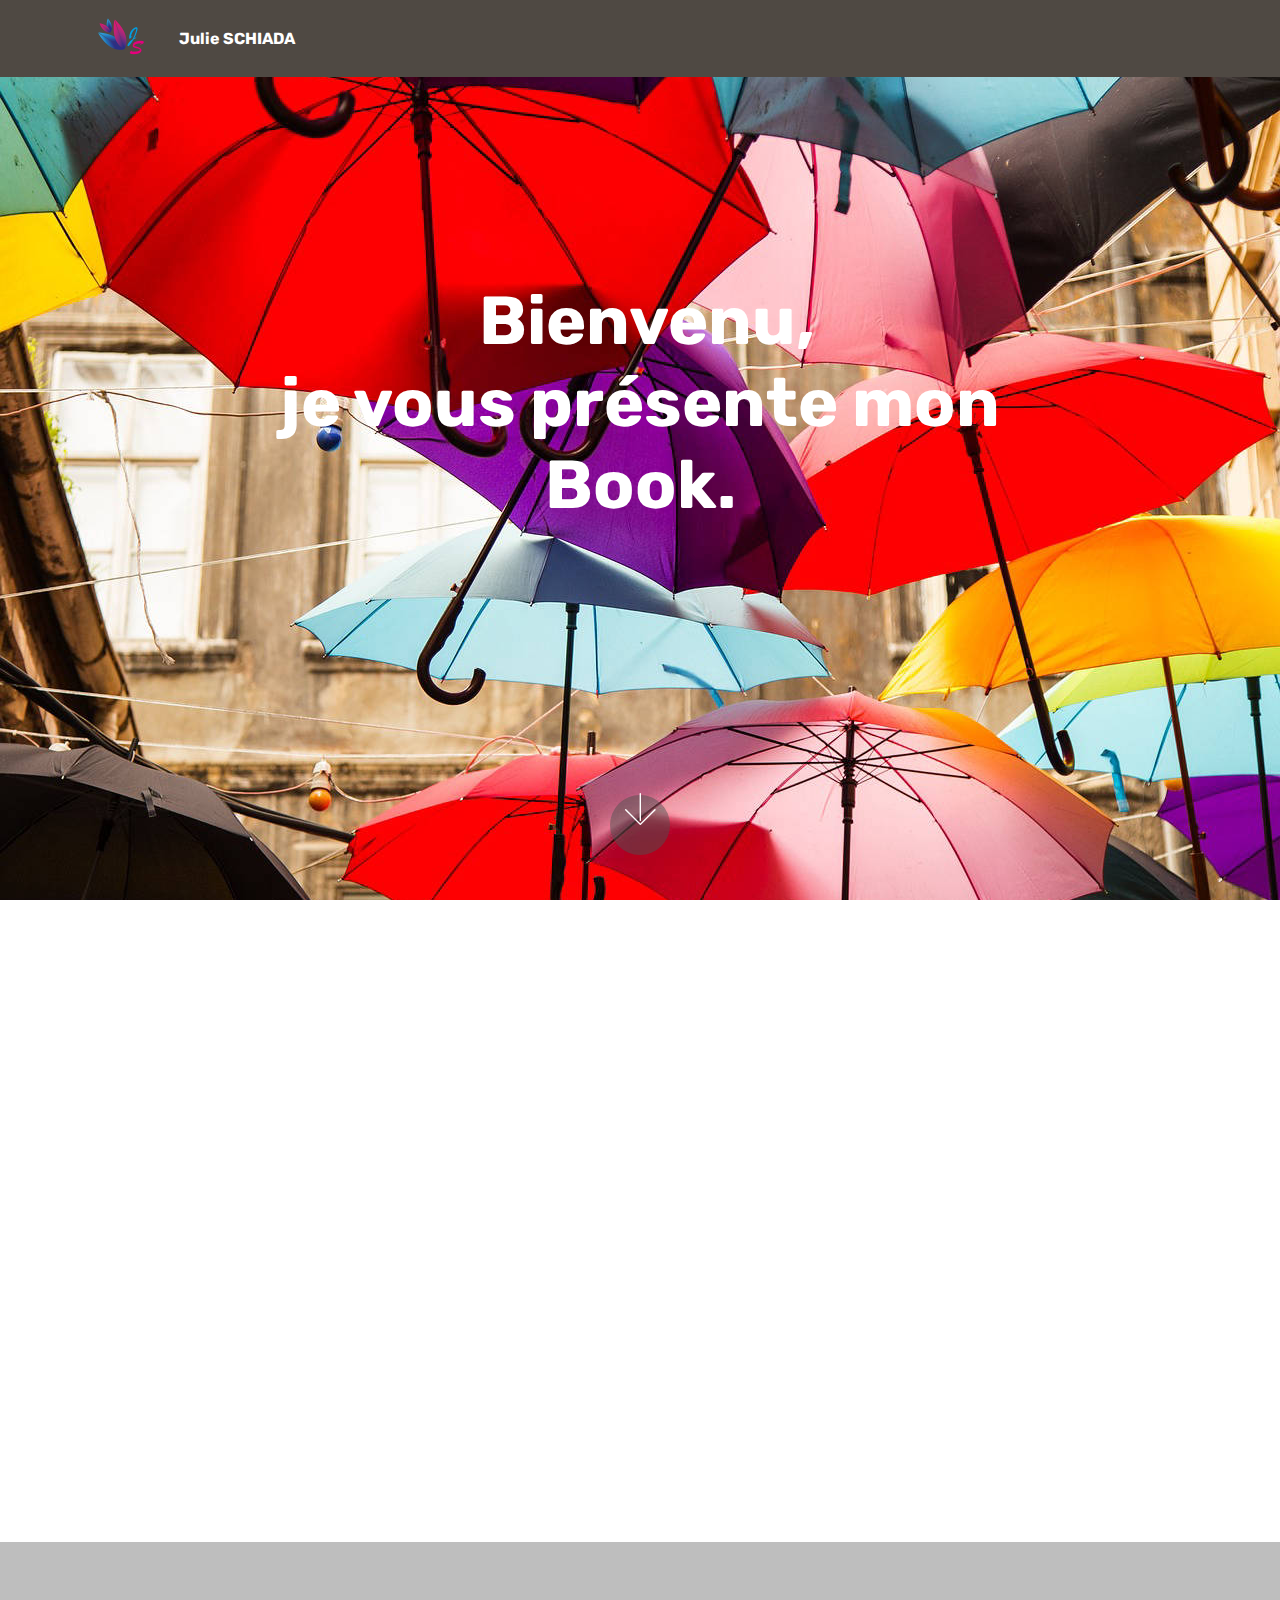
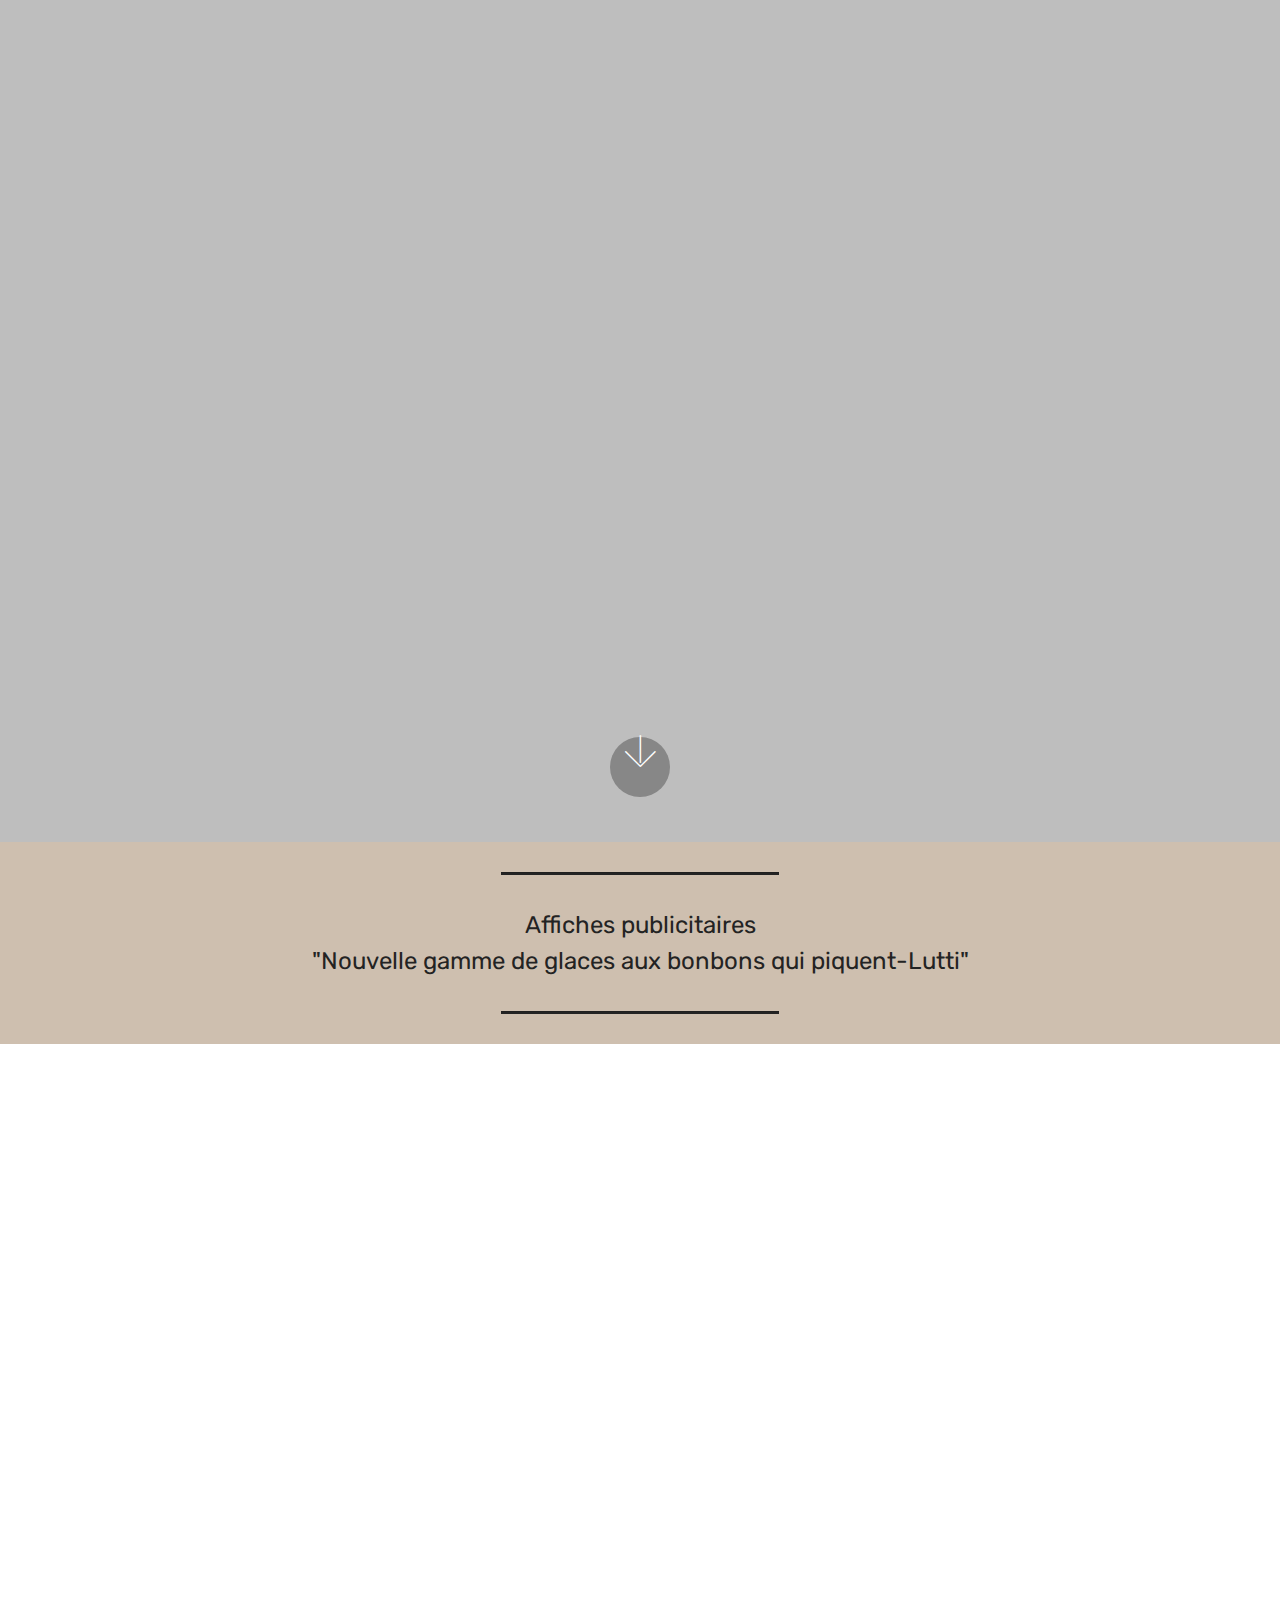
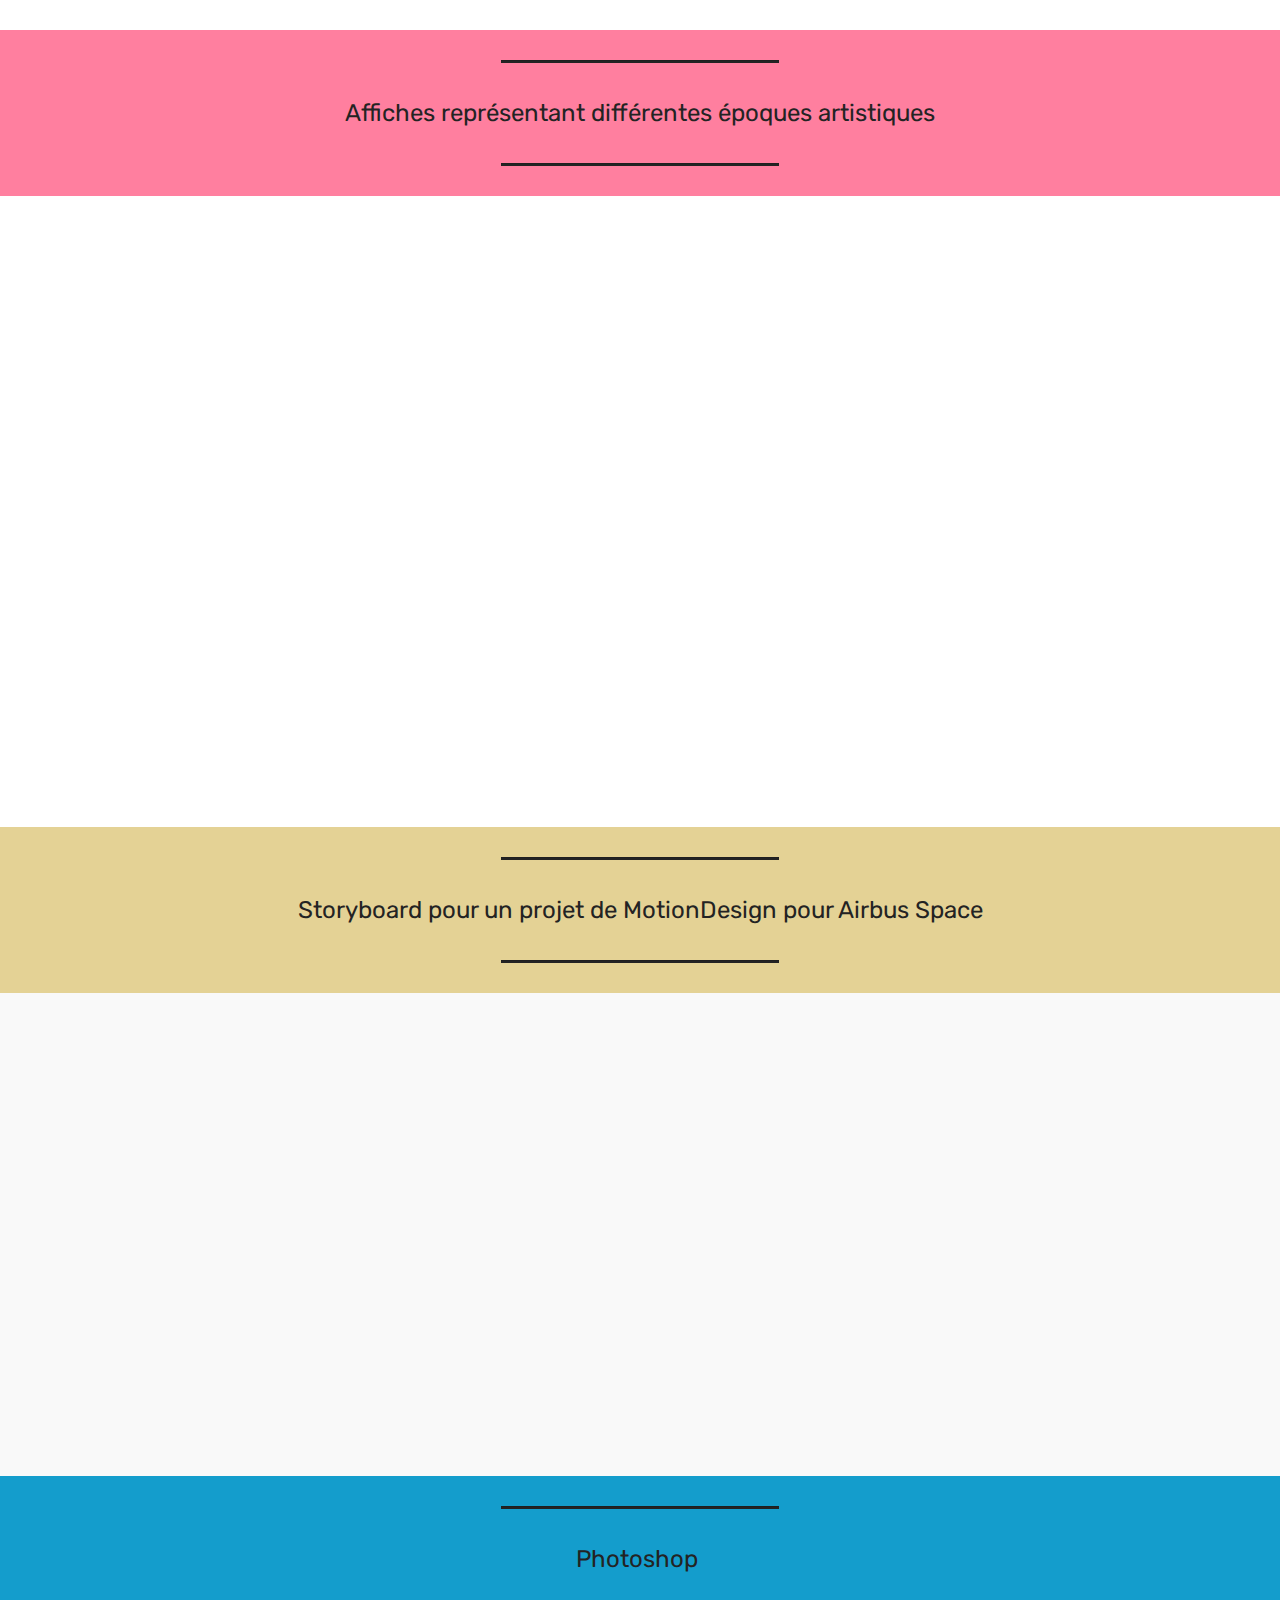
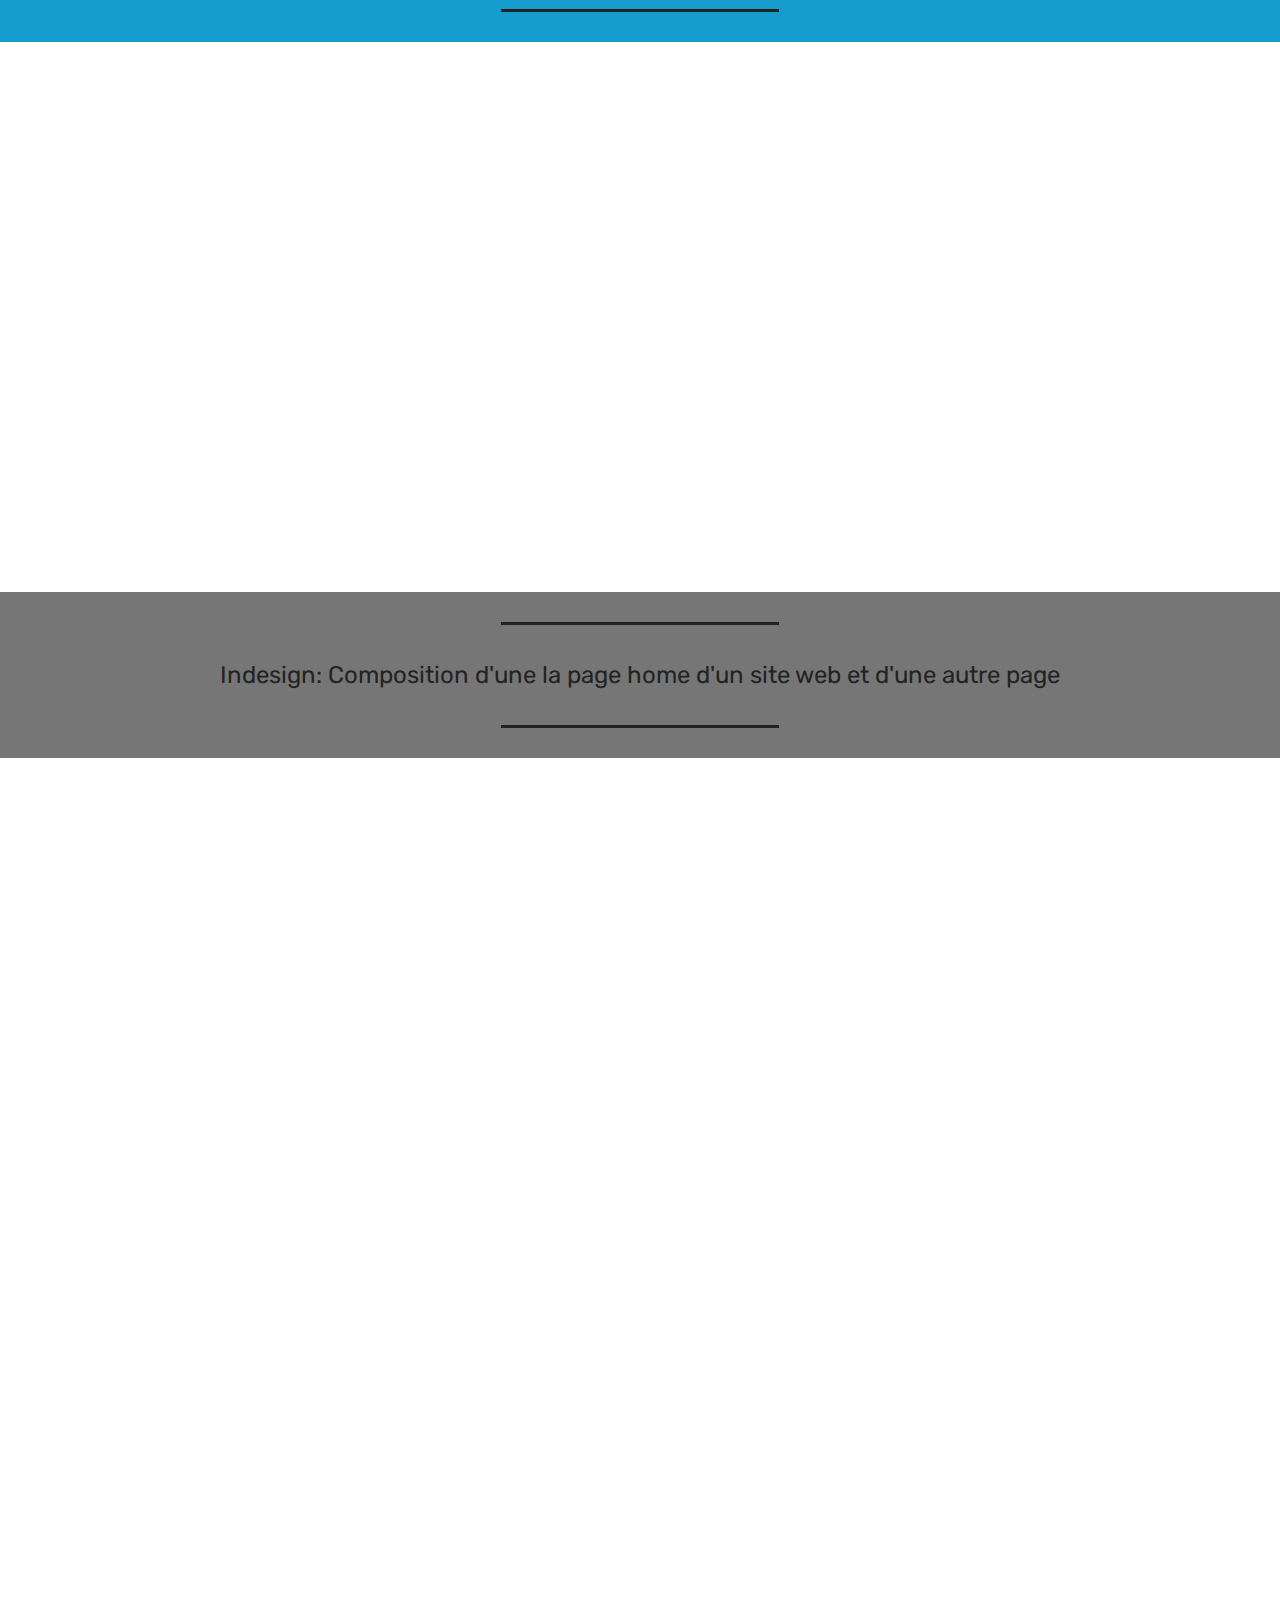
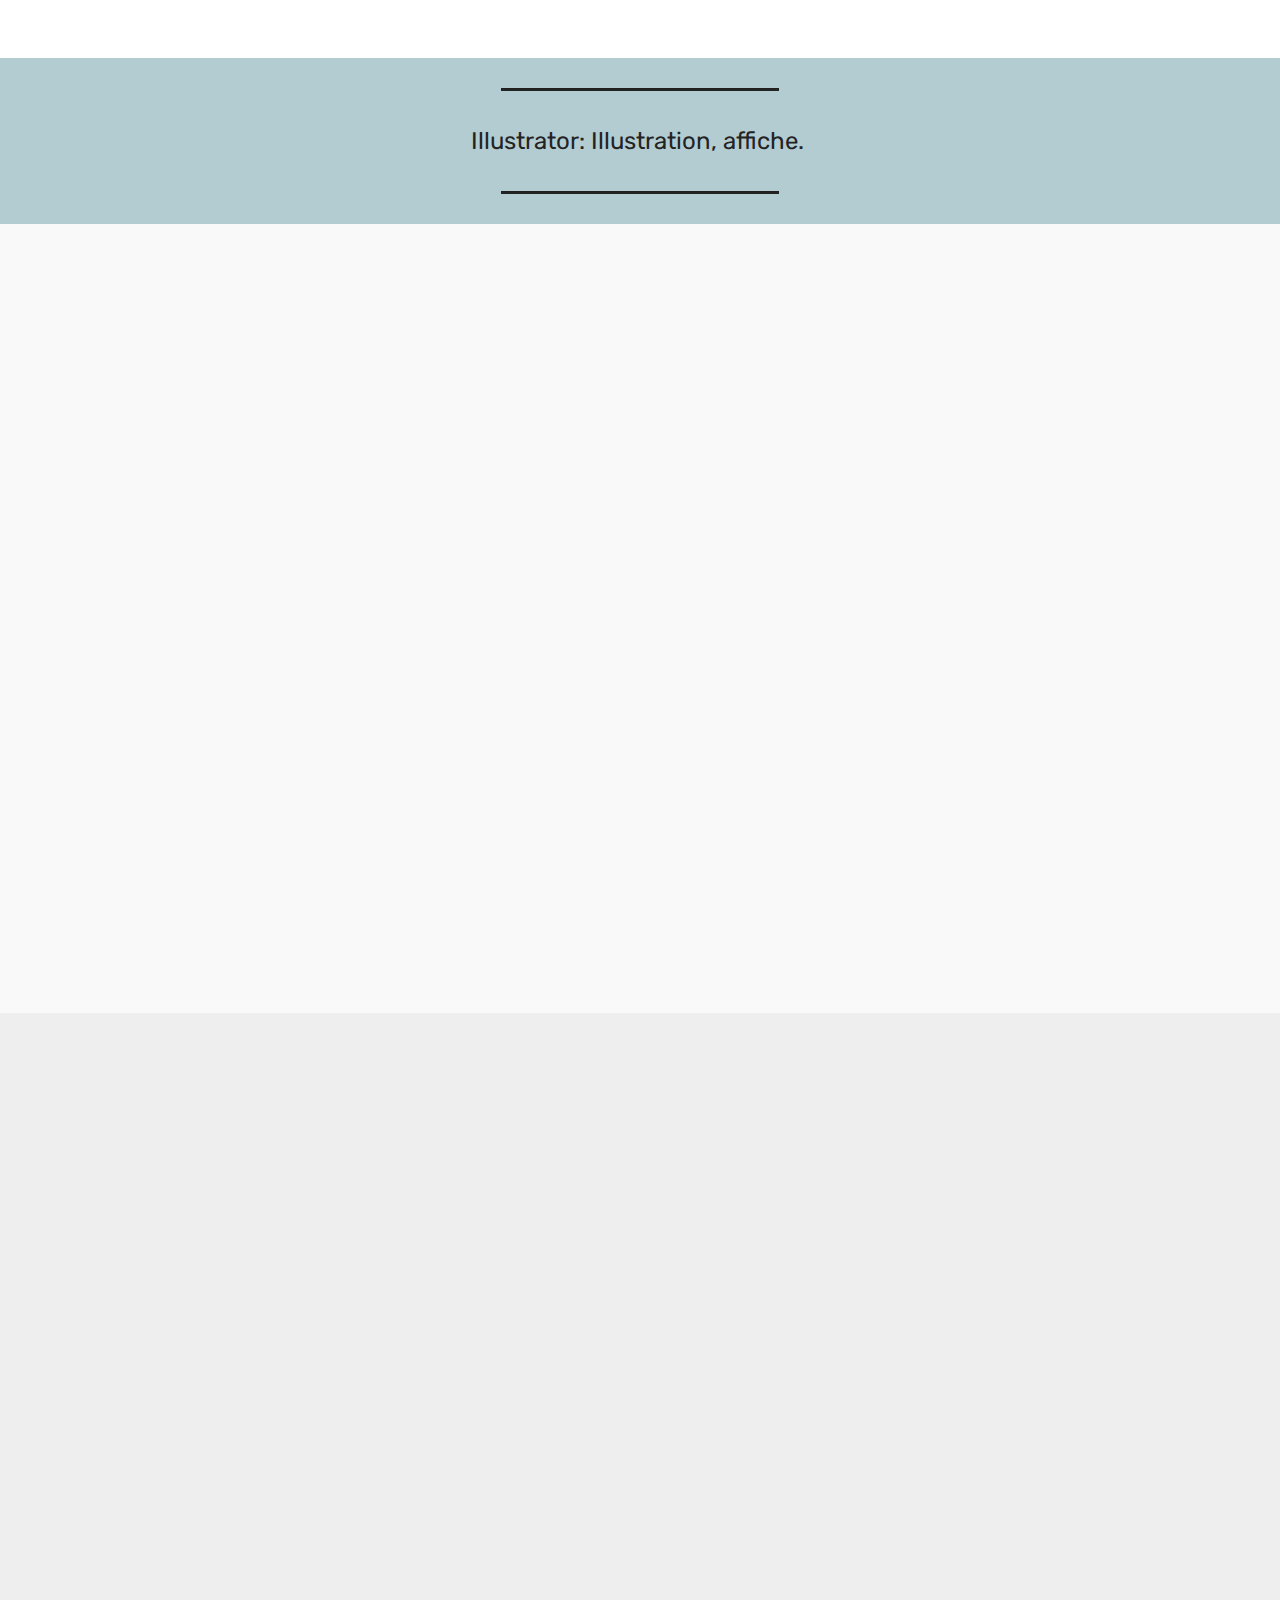
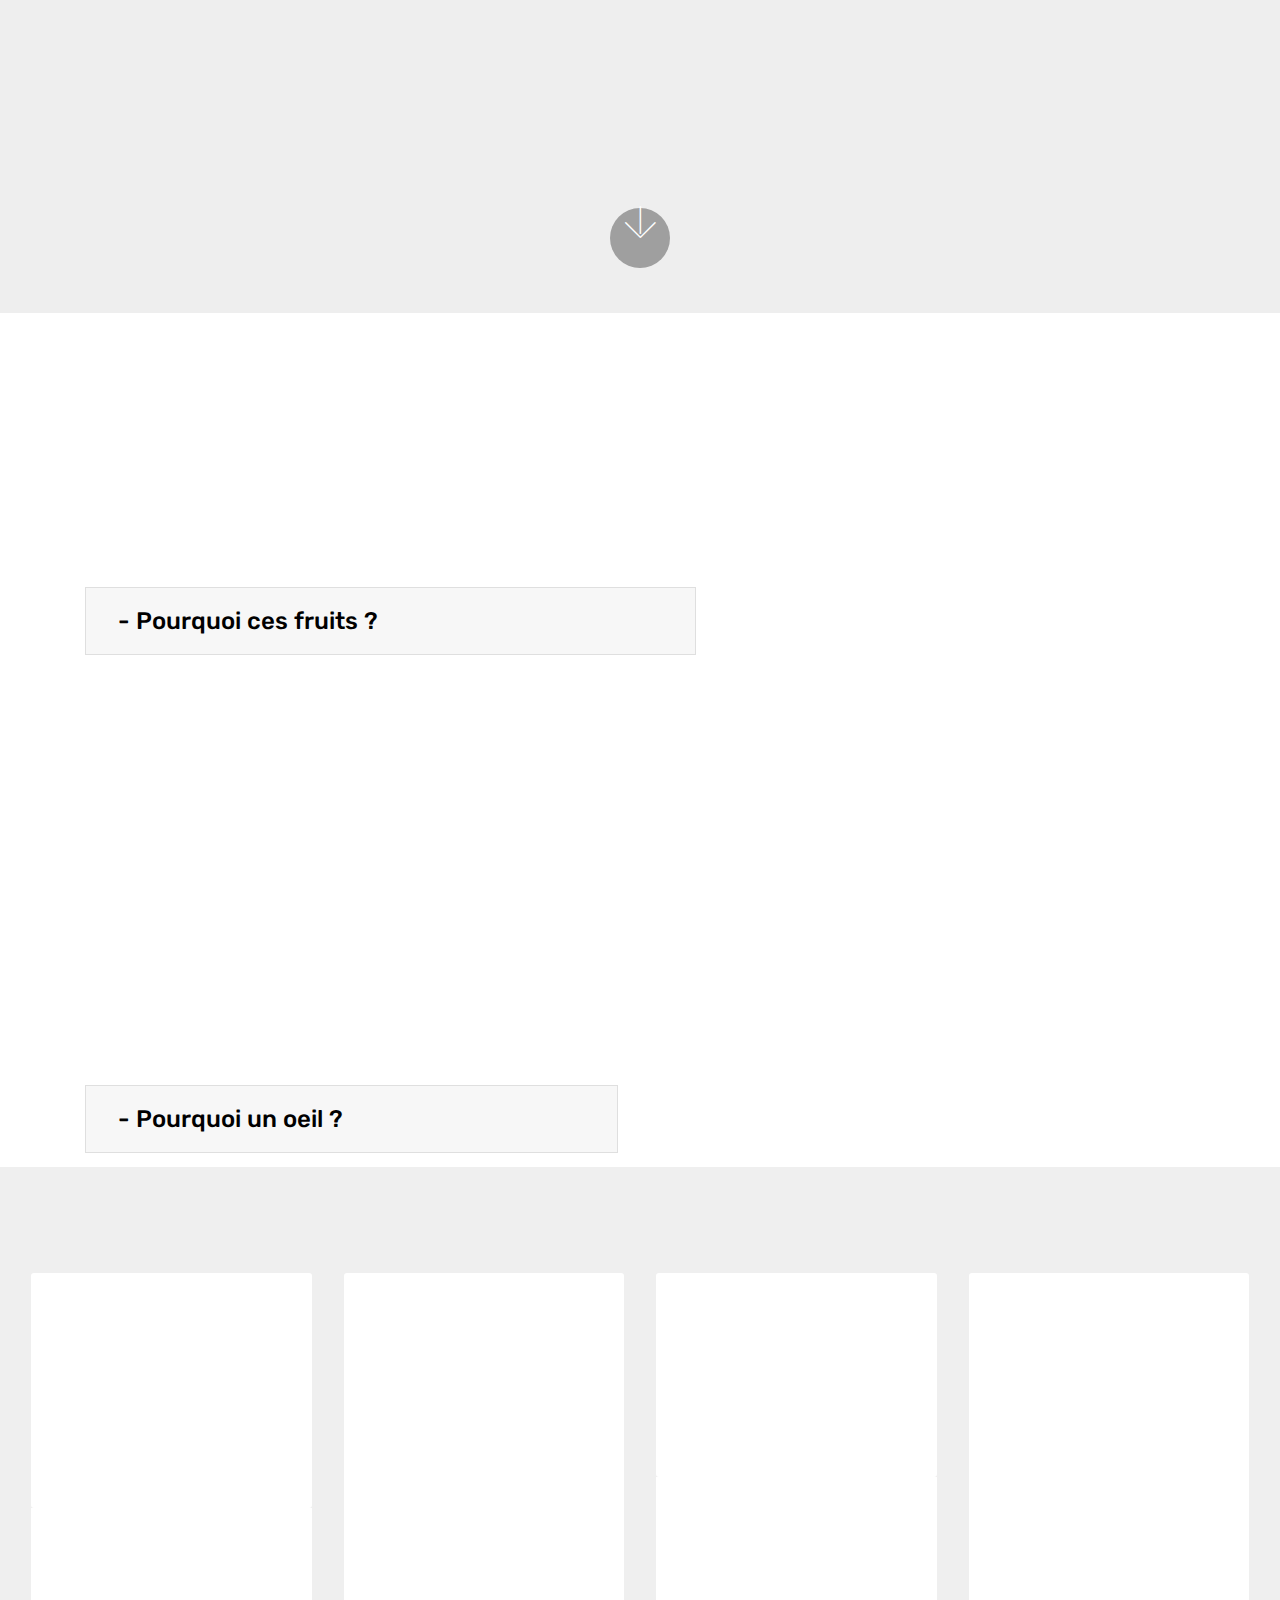
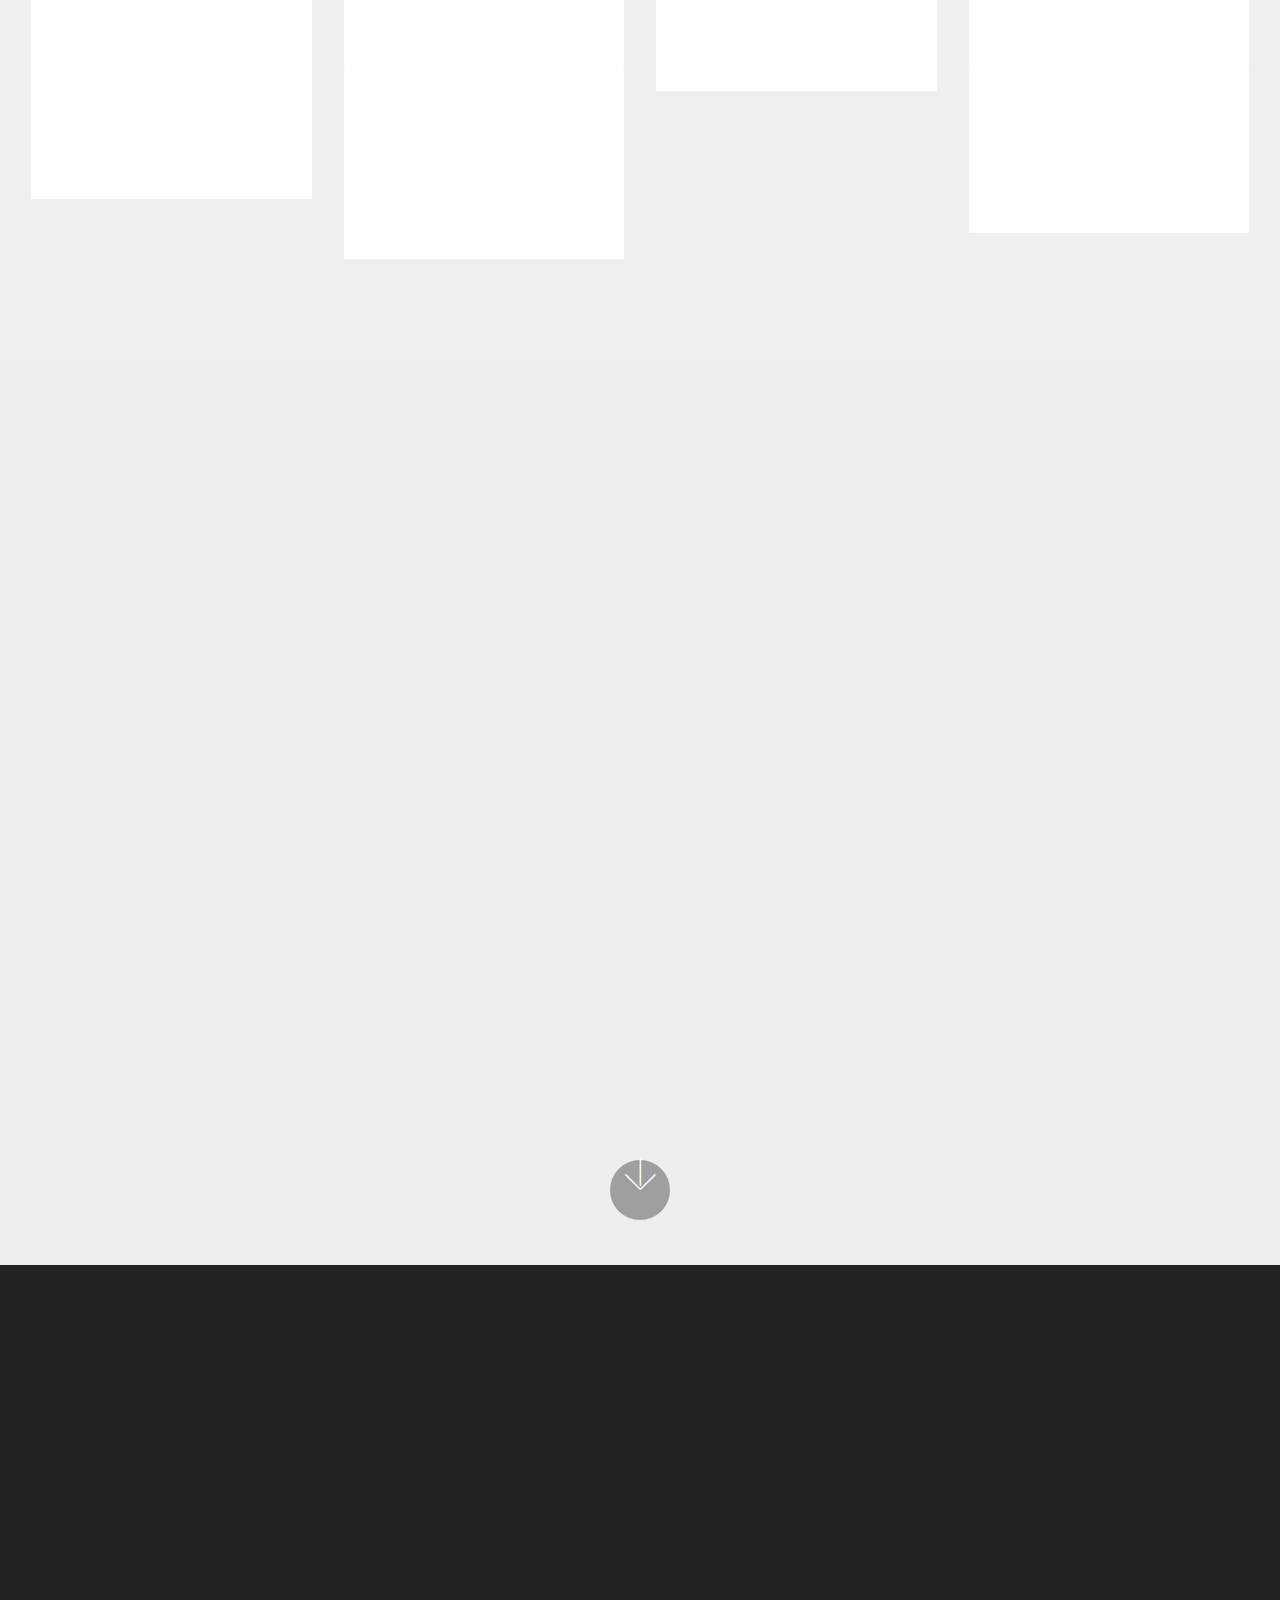
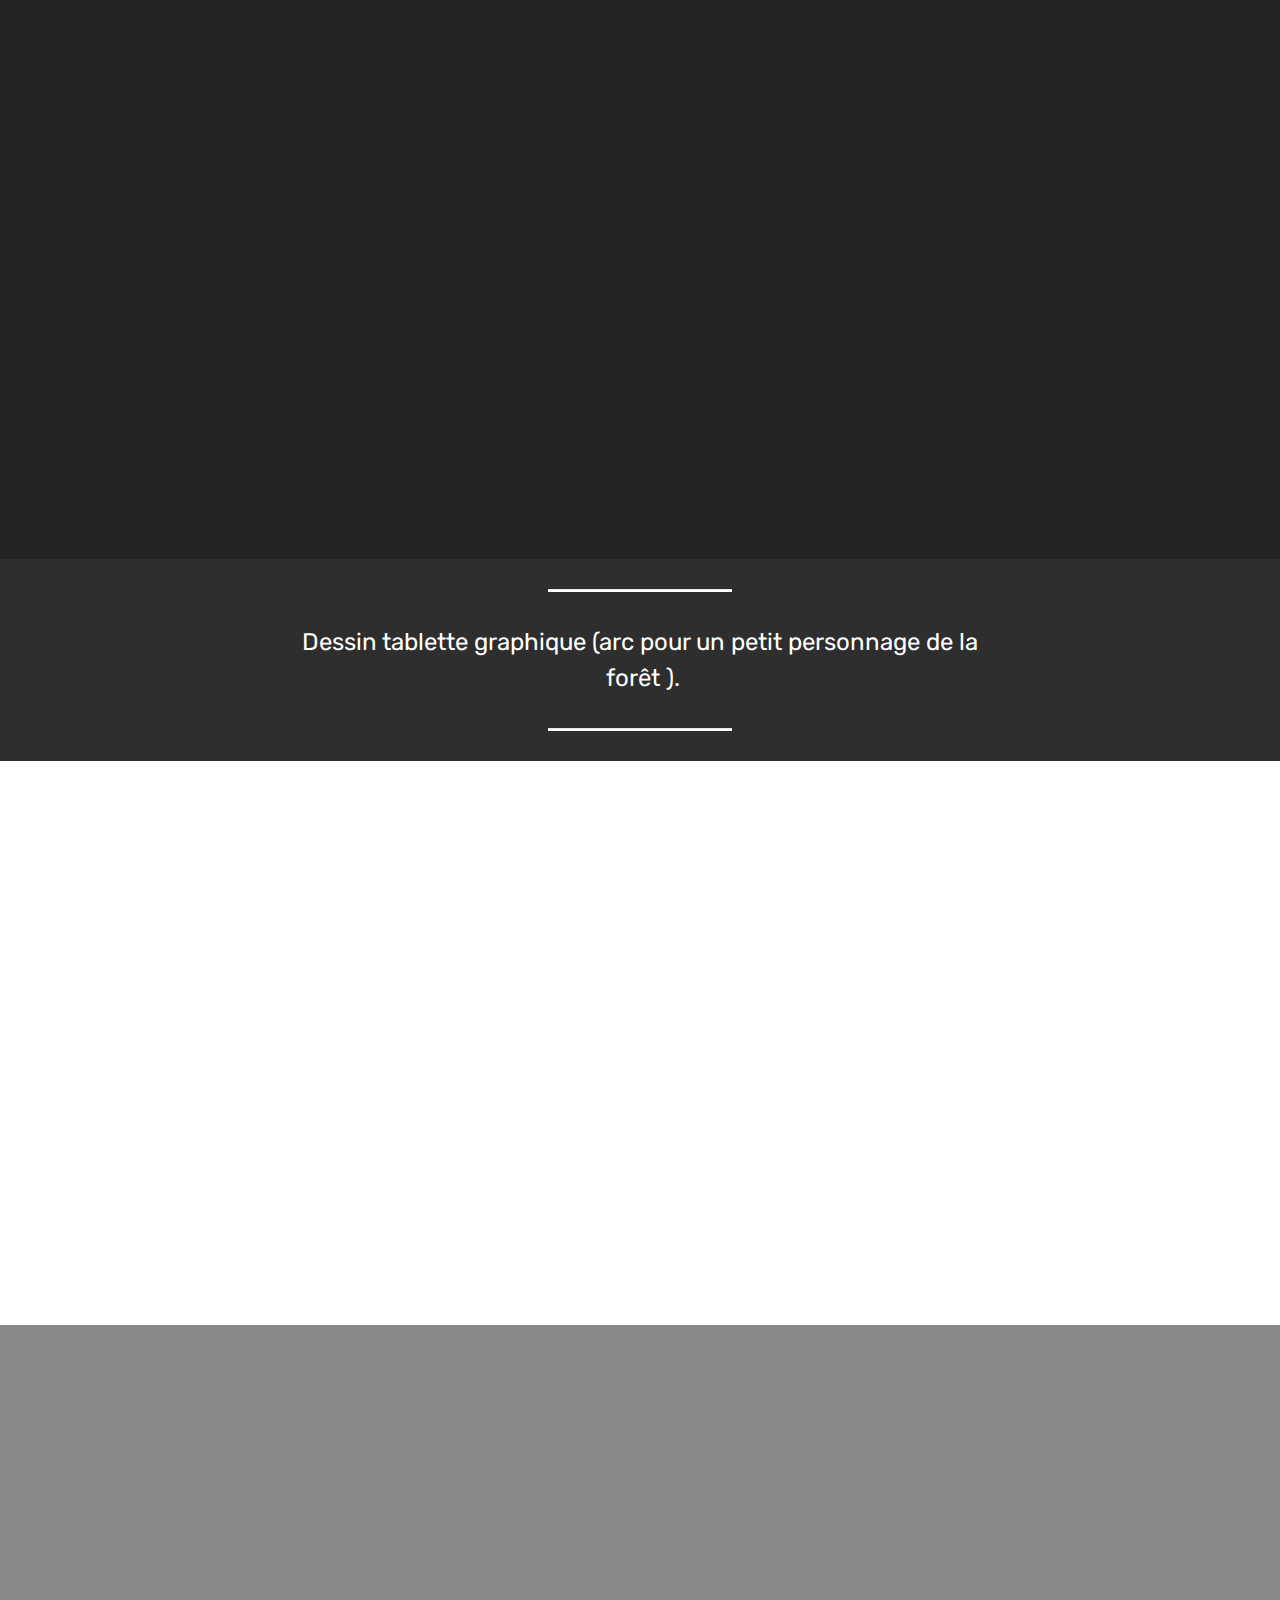
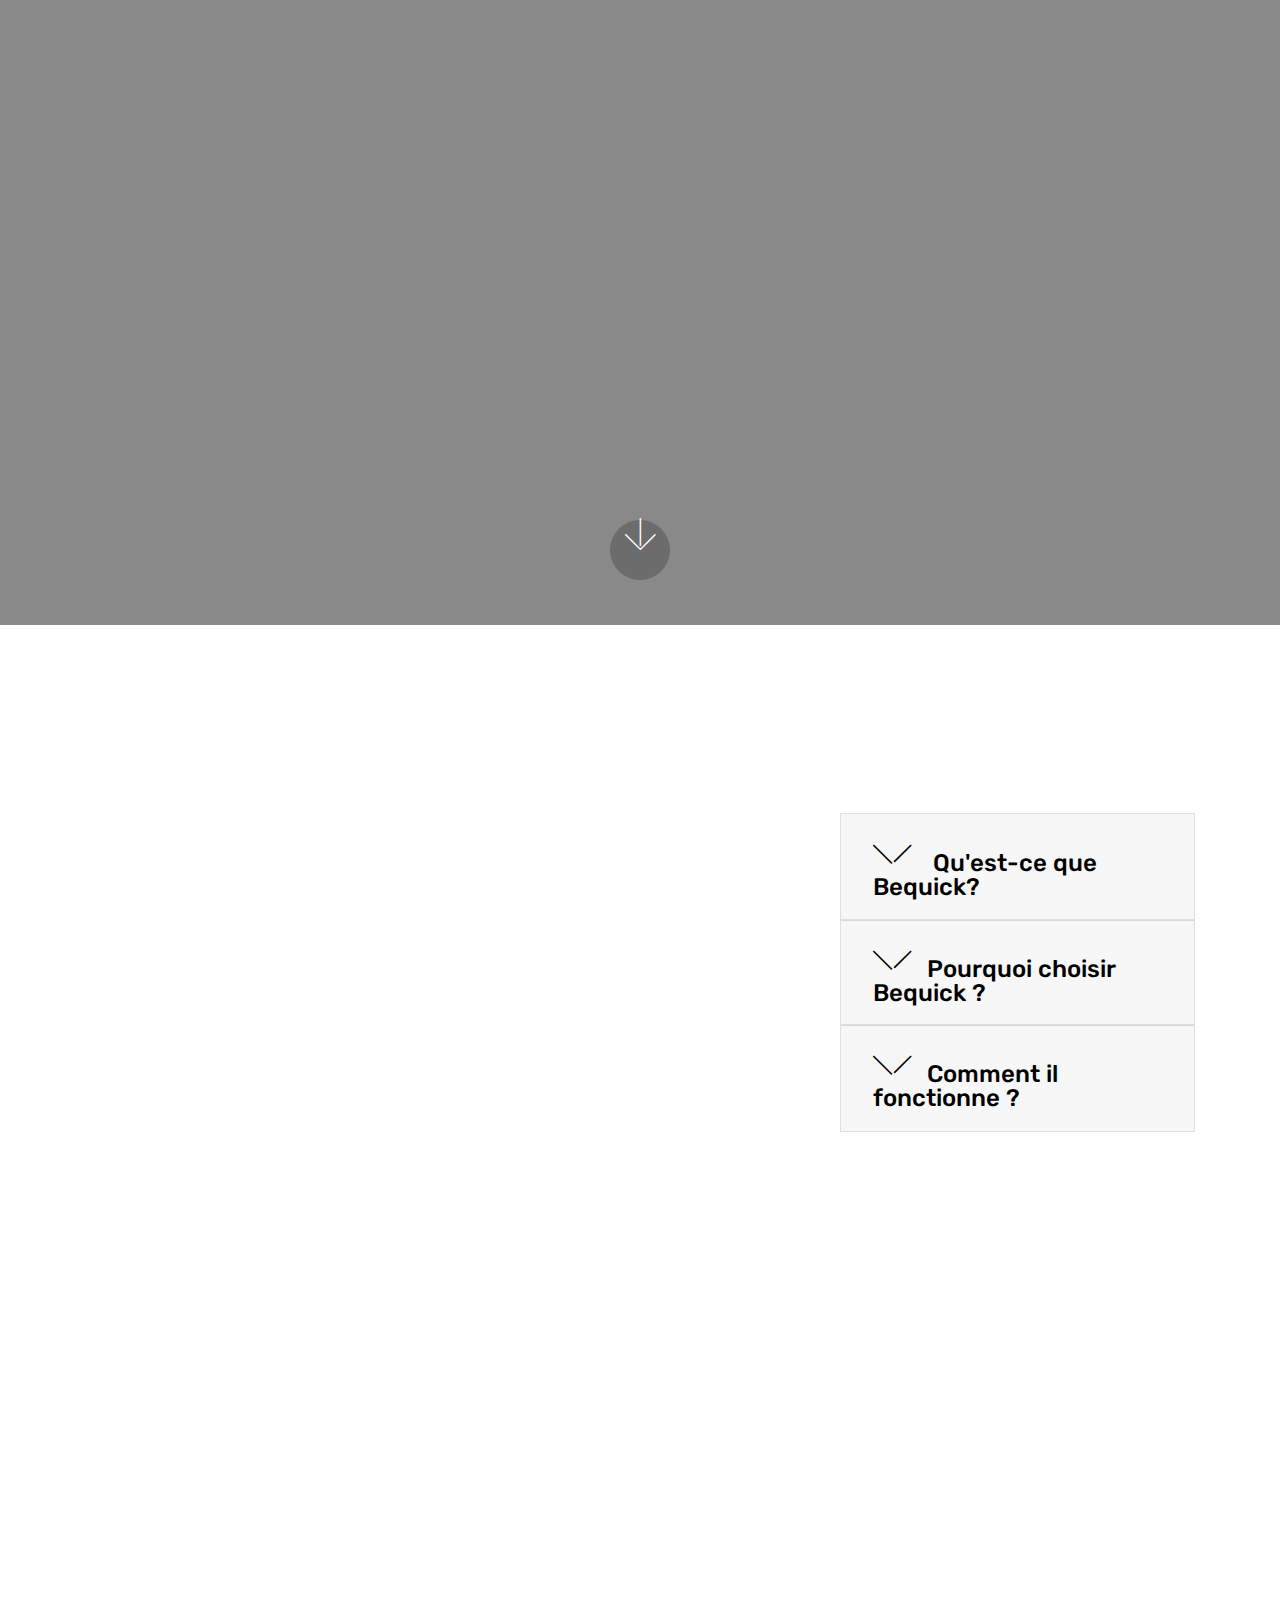
<file: index.html>
<!DOCTYPE html>
<html  >
<head>
  <!-- Site made with Mobirise Website Builder v4.12.3, https://mobirise.com -->
  <meta charset="UTF-8">
  <meta http-equiv="X-UA-Compatible" content="IE=edge">
  <meta name="generator" content="Mobirise v4.12.3, mobirise.com">
  <meta name="viewport" content="width=device-width, initial-scale=1, minimum-scale=1">
  <link rel="shortcut icon" href="assets/images/logo-2-172x122.png" type="image/x-icon">
  <meta name="description" content="">
  
  
  <title>book</title>
  <link rel="stylesheet" href="assets/web/assets/mobirise-icons/mobirise-icons.css">
  <link rel="stylesheet" href="assets/bootstrap/css/bootstrap.min.css">
  <link rel="stylesheet" href="assets/bootstrap/css/bootstrap-grid.min.css">
  <link rel="stylesheet" href="assets/bootstrap/css/bootstrap-reboot.min.css">
  <link rel="stylesheet" href="assets/socicon/css/styles.css">
  <link rel="stylesheet" href="assets/dropdown/css/style.css">
  <link rel="stylesheet" href="assets/tether/tether.min.css">
  <link rel="stylesheet" href="assets/animatecss/animate.min.css">
  <link rel="stylesheet" href="assets/theme/css/style.css">
  <link rel="preload" as="style" href="assets/mobirise/css/mbr-additional.css"><link rel="stylesheet" href="assets/mobirise/css/mbr-additional.css" type="text/css">
  
  
  
</head>
<body>
  <section class="menu cid-qTkzRZLJNu" once="menu" id="menu1-0">

    

    <nav class="navbar navbar-expand beta-menu navbar-dropdown align-items-center navbar-fixed-top navbar-toggleable-sm">
        <button class="navbar-toggler navbar-toggler-right" type="button" data-toggle="collapse" data-target="#navbarSupportedContent" aria-controls="navbarSupportedContent" aria-expanded="false" aria-label="Toggle navigation">
            <div class="hamburger">
                <span></span>
                <span></span>
                <span></span>
                <span></span>
            </div>
        </button>
        <div class="menu-logo">
            <div class="navbar-brand">
                <span class="navbar-logo">
                    <a href="https://mobirise.com">
                         <img src="assets/images/logo-2-172x122.png" alt="Mobirise" title="" style="height: 3.8rem;">
                    </a>
                </span>
                <span class="navbar-caption-wrap"><a class="navbar-caption text-white display-4" href="https://mobirise.com">Julie SCHIADA</a></span>
            </div>
        </div>
        <div class="collapse navbar-collapse" id="navbarSupportedContent">
            
            
        </div>
    </nav>
</section>

<section class="engine"><a href="https://mobirise.info/q">free responsive site templates</a></section><section class="cid-qTkA127IK8 mbr-fullscreen mbr-parallax-background" id="header2-1">

    

    

    <div class="container align-center">
        <div class="row justify-content-md-center">
            <div class="mbr-white col-md-10">
                <h1 class="mbr-section-title mbr-bold pb-3 mbr-fonts-style display-1">&nbsp;Bienvenu,<br> je vous présente mon Book.<br></h1>
                
                <p class="mbr-text pb-3 mbr-fonts-style display-5">&nbsp;</p>
                
            </div>
        </div>
    </div>
    <div class="mbr-arrow hidden-sm-down" aria-hidden="true">
        <a href="#next">
            <i class="mbri-down mbr-iconfont"></i>
        </a>
    </div>
</section>

<section class="mbr-section content7 cid-rUaR7lUTky" id="content7-4u">
          
    

    <div class="container">
        <div class="media-container-row">
            <div class="col-12 col-md-8">
                <div class="media-container-row">
                    <div class="media-content">
                        <div class="mbr-section-text">
                            <p class="mbr-text align-right mb-0 mbr-fonts-style display-7"><strong>Hello,</strong><br><strong><br></strong>Je me nomme julie SCHIADA, j'ai 21 ans, je suis en 3eme année de <strong>design graphique</strong> et<strong> communication</strong> à e-artsup Lyon. Avant de rentrée directement en 2eme année dans cette école, j'ai fait une <strong>MANAA</strong> à Ynov Lyon.
<br>Future directrice artistique, j’aime le <strong>travail d’équipe</strong>, <strong>l’innovation</strong>, le <strong>relationnel</strong> ainsi que la <strong>création</strong>. Je suis également dynamique, créative et sérieuse dans mon travail. &nbsp;&nbsp;<br></p>
                        </div>
                    </div>
                    <div class="mbr-figure" style="width: 80%;">
                     <img src="assets/images/portrait-436x653.jpg" alt="Mobirise" title="">  
                    </div>
                </div>
            </div>
        </div>
    </div>
</section>

<section class="header6 cid-rUb8VU1qrK mbr-fullscreen" data-bg-video="http://www.youtube.com/watch?v=uNCr7NdOJgw" id="header6-4w">

    

    <div class="mbr-overlay" style="opacity: 0.2; background-color: rgb(0, 0, 0);">
    </div>

    <div class="container">
        <div class="row justify-content-md-center">
            <div class="mbr-white col-md-10">
                <h1 class="mbr-section-title align-center mbr-bold pb-3 mbr-fonts-style display-1">Travaux: illustrator, photoshop, indesign.</h1>
                <p class="mbr-text align-center pb-3 mbr-fonts-style display-5">
                    La suite Adobe: Flatdesign, retrouche photo, vectoriel etc.</p>
                
            </div>
        </div>
    </div>

    <div class="mbr-arrow hidden-sm-down" aria-hidden="true">
        <a href="#next">
            <i class="mbri-down mbr-iconfont"></i>
        </a>
    </div>
</section>

<section class="mbr-section article content9 cid-rUb8Xbhz2l" id="content9-4x">
    
     

    <div class="container">
        <div class="inner-container" style="width: 100%;">
            <hr class="line" style="width: 25%;">
            <div class="section-text align-center mbr-fonts-style display-5">Affiches publicitaires
<div>"Nouvelle gamme de glaces aux bonbons qui piquent-Lutti"</div></div>
            <hr class="line" style="width: 25%;">
        </div>
        </div>
</section>

<section class="cid-rUb8XLlux8" id="content15-4y">
    
    <div class="container">
            <div class="media-container-row" style="width: 66%;">
                <div class="img-item item1" style="width: 105%;">
                    <div class="img-cont">
                        <img src="assets/images/affiche-glace-mickael-julie-512x723.jpg" alt="" title="">
                        
                    </div>

                </div>
                <div class="img-item">
                    <div class="img-cont">
                        <img src="assets/images/langue-596x842.jpg" alt="" title="">
                        
                    </div>
                </div>
            </div>
    </div>
</section>

<section class="mbr-section article content9 cid-rUb95VE7be" id="content9-51">
    
     

    <div class="container">
        <div class="inner-container" style="width: 100%;">
            <hr class="line" style="width: 25%;">
            <div class="section-text align-center mbr-fonts-style display-5">Affiches représentant différentes époques artistiques</div>
            <hr class="line" style="width: 25%;">
        </div>
        </div>
</section>

<section class="features17 cid-rUb90zUa4M" id="features17-50">
    
    

    
    <div class="container-fluid">
        <div class="media-container-row">
            <div class="card p-3 col-12 col-md-6 my-col">
                <div class="card-wrapper">
                    <div class="card-img">
                        <img src="assets/images/affiche-art-and-craft-432x611.jpg" alt="Mobirise" title="">
                    </div>
                    <div class="card-box">
                        <h4 class="card-title pb-3 mbr-fonts-style display-7">Art and craft</h4>
                        
                    </div>
                </div>
            </div>

            <div class="card p-3 col-12 col-md-6 my-col">
                <div class="card-wrapper">
                    <div class="card-img">
                        <img src="assets/images/affiche-art-moderne-432x610.jpg" alt="Mobirise" title="">
                    </div>
                    <div class="card-box">
                        <h4 class="card-title pb-3 mbr-fonts-style display-7">
                            Art moderne</h4>
                        
                    </div>
                </div>
            </div>

            <div class="card p-3 col-12 col-md-6 my-col">
                <div class="card-wrapper">
                    <div class="card-img">
                        <img src="assets/images/affiche-art-nouveau-2-2-432x610.jpg" alt="Mobirise" title="">
                    </div>
                    <div class="card-box">
                        <h4 class="card-title pb-3 mbr-fonts-style display-7">
                            Art nouveau</h4>
                        
                    </div>
                </div>
            </div>

            <div class="card p-3 col-12 col-md-6 my-col">
                <div class="card-wrapper">
                    <div class="card-img">
                        <img src="assets/images/laube-du-xxe-siecle-432x608.jpg" alt="Mobirise" title="">
                    </div>
                    <div class="card-box">
                        <h4 class="card-title pb-3 mbr-fonts-style display-7">L'aube du 20e siecle</h4>
                        
                    </div>
                </div>
            </div>
            <div class="card p-3 col-12 col-md-6 my-col">
                <div class="card-wrapper">
                    <div class="card-img">
                        <img src="assets/images/revolution-indistrielle-affiche-3-432x306.jpg" alt="Mobirise" title="">
                    </div>
                    <div class="card-box">
                        <h4 class="card-title pb-3 mbr-fonts-style display-7">Style industriel</h4>
                        
                    </div>
                </div>
            </div>
            
        </div>
    </div>
</section>

<section class="mbr-section article content9 cid-rUb8ZNld7V" id="content9-4z">
    
     

    <div class="container">
        <div class="inner-container" style="width: 100%;">
            <hr class="line" style="width: 25%;">
            <div class="section-text align-center mbr-fonts-style display-5">Storyboard pour un projet de MotionDesign pour Airbus Space</div>
            <hr class="line" style="width: 25%;">
        </div>
        </div>
</section>

<section class="features2 cid-rUb98dHkkN" id="features2-52">

    

    
    
    <div class="container">
        <div class="media-container-row">
            <div class="card p-3 col-12 col-md-6 col-lg-4">
                <div class="card-wrapper">
                    <div class="card-img">
                        <img src="assets/images/story-board-3-676x478.jpg" alt="Mobirise" title="">
                    </div>
                    <div class="card-box">
                        
                        
                    </div>
                </div>
            </div>

            <div class="card p-3 col-12 col-md-6 col-lg-4">
                <div class="card-wrapper">
                    <div class="card-img">
                        <img src="assets/images/story-board-2-676x478.jpg" alt="Mobirise" title="">
                    </div>
                    <div class="card-box ">
                        
                        
                    </div>
                </div>
            </div>

            <div class="card p-3 col-12 col-md-6 col-lg-4">
                <div class="card-wrapper">
                    <div class="card-img">
                        <img src="assets/images/story-board-4-676x478.jpg" alt="Mobirise" title="">
                    </div>
                    <div class="card-box">
                        
                        
                    </div>
                </div>
            </div>

            
        </div>
    </div>
</section>

<section class="mbr-section article content9 cid-rUb98FoGlf" id="content9-53">
    
     

    <div class="container">
        <div class="inner-container" style="width: 100%;">
            <hr class="line" style="width: 25%;">
            <div class="section-text align-center mbr-fonts-style display-5">
                    Photoshop&nbsp;</div>
            <hr class="line" style="width: 25%;">
        </div>
        </div>
</section>

<section class="cid-rUb9965FjB" id="content15-54">
    
    <div class="container">
            <div class="media-container-row" style="width: 66%;">
                <div class="img-item item1" style="width: 159%;">
                    <div class="img-cont">
                        <img src="assets/images/double-expo-512x554.jpg" alt="" title="">
                        <div class="img-caption">
                            <p class="mbr-fonts-style align-left mbr-white display-5">
                                Double exposition</p>
                        </div>
                    </div>

                </div>
                <div class="img-item">
                    <div class="img-cont">
                        <img src="assets/images/glitch-cours-3-essai-2-890x1168.jpg" alt="" title="">
                        <div class="img-caption">
                            <p class="mbr-fonts-style align-left mbr-white display-5">
                                Glitch</p>
                        </div>
                    </div>
                </div>
            </div>
    </div>
</section>

<section class="mbr-section article content9 cid-rUb99Mp9PD" id="content9-55">
    
     

    <div class="container">
        <div class="inner-container" style="width: 100%;">
            <hr class="line" style="width: 25%;">
            <div class="section-text align-center mbr-fonts-style display-5">Indesign: Composition d'une la page home d'un site web et d'une autre page</div>
            <hr class="line" style="width: 25%;">
        </div>
        </div>
</section>

<section class="cid-rUb9afdUCM" id="content13-56">
    
    <div class="container">
            <div class="media-container-row" style="width: 66%;">
                <div class="img-item item1" style="width: 99%;">
                    <img src="assets/images/page-dacceuil-du-site-cours-1-924x2166.jpg" alt="" title="">
                    <div class="img-caption">
                        <p class="mbr-fonts-style align-center mbr-black display-7">
                            Home</p>
                    </div>
                </div>
                <div class="img-item">
                    <img src="assets/images/deuxieme-page-cours-1-476x1116.jpg" alt="" title="">
                    <div class="img-caption">
                        <p class="mbr-fonts-style align-center mbr-black display-7">Page</p>
                    </div>
                </div>
            </div>
    </div>
</section>

<section class="mbr-section article content9 cid-rUb9bikxGf" id="content9-57">
    
     

    <div class="container">
        <div class="inner-container" style="width: 100%;">
            <hr class="line" style="width: 25%;">
            <div class="section-text align-center mbr-fonts-style display-5">Illustrator: Illustration, affiche.&nbsp;</div>
            <hr class="line" style="width: 25%;">
        </div>
        </div>
</section>

<section class="features2 cid-rUb9bNrBAM" id="features2-58">

    

    
    
    <div class="container">
        <div class="media-container-row">
            <div class="card p-3 col-12 col-md-6 col-lg-4">
                <div class="card-wrapper">
                    <div class="card-img">
                        <img src="assets/images/schiada-julie-malikafavre-01-1-676x956.jpg" alt="Mobirise" title="">
                    </div>
                    <div class="card-box">
                        
                        <p class="mbr-text mbr-fonts-style display-7">Une photo refaite en vectorielle (inspiration- Malika FAVRE).</p>
                    </div>
                </div>
            </div>

            <div class="card p-3 col-12 col-md-6 col-lg-4">
                <div class="card-wrapper">
                    <div class="card-img">
                        <img src="assets/images/visage-et-motif-vectorielle-596x842.jpg" alt="Mobirise" title="">
                    </div>
                    <div class="card-box ">
                        
                        <p class="mbr-text mbr-fonts-style display-7">Dessin d'un visage de face (vectorielle).</p>
                    </div>
                </div>
            </div>

            <div class="card p-3 col-12 col-md-6 col-lg-4">
                <div class="card-wrapper">
                    <div class="card-img">
                        <img src="assets/images/julie-schiada-project3-poster-plan-de-travail-1-copie-2-676x956.jpg" alt="Mobirise" title="">
                    </div>
                    <div class="card-box">
                        
                        <p class="mbr-text mbr-fonts-style display-7">Affiche pour la ville de Geneve s'inspirant du travail de Peter Stampfli et du style pop art.&nbsp;</p>
                    </div>
                </div>
            </div>

            
        </div>
    </div>
</section>

<section class="cid-rUb9cfDr5L mbr-fullscreen mbr-parallax-background" id="header2-59">

    

    

    <div class="container align-center">
        <div class="row justify-content-md-center">
            <div class="mbr-white col-md-10">
                <h1 class="mbr-section-title mbr-bold pb-3 mbr-fonts-style display-1">Logos&nbsp;</h1>
                
                <p class="mbr-text pb-3 mbr-fonts-style display-5">
                    Des logos réalisées pour des professionnels et des particuliers.
                </p>
                
            </div>
        </div>
    </div>
    <div class="mbr-arrow hidden-sm-down" aria-hidden="true">
        <a href="#next">
            <i class="mbri-down mbr-iconfont"></i>
        </a>
    </div>
</section>

<section class="toggle2 cid-rUb9cS0q0X" id="toggle2-5a">
    
        

    
        <div class="container">
            <div class="media-container-row">
                    <div class="toggle-content">
                        <h2 class="mbr-section-title pb-3 align-left mbr-fonts-style display-2">Logo pour une entreprise qui fait la culture des fruits avec noyaux.&nbsp;</h2>
                        
                        <div id="bootstrap-toggle" class="toggle-panel accordionStyles tab-content pt-5 mt-2">
                            <div class="card">
                                <div class="card-header" role="tab" id="headingOne">
                                    <a role="button" class="collapsed panel-title text-black" data-toggle="collapse" data-parent="#accordion" data-core="" href="#collapse1_17" aria-expanded="false" aria-controls="collapse1">
                                        <h4 class="mbr-fonts-style display-5">- Pourquoi ces fruits ?</h4>
                                    </a>
                                </div>
                                <div id="collapse1_17" class="panel-collapse noScroll collapse" role="tabpanel" aria-labelledby="headingOne">
                                    <div class="panel-body p-4">
                                        <p class="mbr-fonts-style panel-text display-7">
                                           L'abricot, la pèche, les cerises et les prunes sont les fruits qu'ils cultivent et récoltent.&nbsp;</p>
                                    </div>
                                </div>
                            </div>
                            
                            
                            
                            
                            
                        </div>
                    </div>
                <div class="mbr-figure" style="width: 77%;">
                     <img src="assets/images/logo-pour-beau-parents-ophelie-2-584x528.jpg" alt="Mobirise" title="">
                </div>
            </div>
        </div>
</section>

<section class="toggle2 cid-rUb9dcDEZW" id="toggle2-5b">
    
        

    
        <div class="container">
            <div class="media-container-row">
                    <div class="toggle-content">
                        <h2 class="mbr-section-title pb-3 align-left mbr-fonts-style display-2">
                            Logo pour une photographe</h2>
                        <h3 class="mbr-section-subtitle align-left mbr-fonts-style display-5">
                            
                        <div><br></div><div>Elle s'appelle Melyssa Chevalier, c'est une jeune maman et sa spécialité est la photographie de famille : naissance, bébé, mariage, portrait.&nbsp;</div></h3>
                        <div id="bootstrap-toggle" class="toggle-panel accordionStyles tab-content pt-5 mt-2">
                            <div class="card">
                                <div class="card-header" role="tab" id="headingOne">
                                    <a role="button" class="collapsed panel-title text-black" data-toggle="collapse" data-parent="#accordion" data-core="" href="#collapse1_18" aria-expanded="false" aria-controls="collapse1">
                                        <h4 class="mbr-fonts-style display-5">- Pourquoi un oeil ?</h4>
                                    </a>
                                </div>
                                <div id="collapse1_18" class="panel-collapse noScroll collapse" role="tabpanel" aria-labelledby="headingOne">
                                    <div class="panel-body p-4">
                                        <p class="mbr-fonts-style panel-text display-7">
                                           L’œil représente de côté humain et le regard du photographe, d’ailleurs dans cet œil on peut retrouver un objectif d’appareil photo.</p>
                                    </div>
                                </div>
                            </div>
                            
                            
                            
                            
                            
                        </div>
                    </div>
                <div class="mbr-figure" style="width: 102%;">
                     <img src="assets/images/dossier-melyssa11-842x595.jpg" alt="Mobirise" title="">
                </div>
            </div>
        </div>
</section>

<section class="features17 cid-rUb9dyUGIN" id="features17-5c">
    
    

    
    <div class="container-fluid">
        <div class="media-container-row">
            <div class="card p-3 col-12 col-md-6 col-lg-3">
                <div class="card-wrapper">
                    <div class="card-img">
                        <img src="assets/images/logos-julie-400x335.jpg" alt="Mobirise" title="">
                    </div>
                    <div class="card-box">
                        <h4 class="card-title pb-3 mbr-fonts-style display-7">
                            Mon logo personnel.</h4>
                        <p class="mbr-text mbr-fonts-style display-7">Une fleur pour le coté féminin et mes initiales dans une typo manuscrite (je fais de la calligraphie).
<br>le bleu pour le web le design et le rose pour le féminin et la création. &nbsp;<br></p>
                    </div>
                </div>
            </div>

            <div class="card p-3 col-12 col-md-6 col-lg-3">
                <div class="card-wrapper">
                    <div class="card-img">
                        <img src="assets/images/logo-fit-and-power-pour-damien-jimenez-plan-de-travail-1-432x611.png" alt="Mobirise" title="">
                    </div>
                    <div class="card-box">
                        <h4 class="card-title pb-3 mbr-fonts-style display-7">
                            Fit and Power team</h4>
                        <p class="mbr-text mbr-fonts-style display-7">
                            Un logo crée pour une salle de fitness, fais en 24h avec le client.</p>
                    </div>
                </div>
            </div>

            <div class="card p-3 col-12 col-md-6 col-lg-3">
                <div class="card-wrapper">
                    <div class="card-img">
                        <img src="assets/images/logo-puzzle-1-432x314.png" alt="Mobirise" title="">
                    </div>
                    <div class="card-box">
                        <h4 class="card-title pb-3 mbr-fonts-style display-7">
                            I'll Knom</h4>
                        <p class="mbr-text mbr-fonts-style display-7">Création d'un chatbot culturel, ce  logo est celui de notre application  dédiée aux musées de Lyon. &nbsp;<br></p>
                    </div>
                </div>
            </div>

            <div class="card p-3 col-12 col-md-6 col-lg-3">
                <div class="card-wrapper">
                    <div class="card-img">
                        <img src="assets/images/logo-magicien-plan-de-travail-1-copie-3-432x611.png" alt="Mobirise" title="">
                    </div>
                    <div class="card-box">
                        <h4 class="card-title pb-3 mbr-fonts-style display-7">
                            Magicien</h4>
                        <p class="mbr-text mbr-fonts-style display-7">
                           Un logo crée pour un ami jeune magicien.</p>
                    </div>
                </div>
            </div>
            
            
        </div>
    </div>
</section>

<section class="header10 cid-rUb9e6zkgT mbr-fullscreen mbr-parallax-background" id="header10-5d">

    

    

    <div class="container">
        <div class="media-container-column mbr-white col-lg-8 col-md-10 ml-auto">
            <h1 class="mbr-section-title align-right mbr-bold pb-3 mbr-fonts-style display-1">
                Travaux 3D, concept art.</h1>
            <h3 class="mbr-section-subtitle align-right mbr-light pb-3 mbr-fonts-style display-2">Quelques travaux sur C4D et à la tablette graphique.</h3>
            <p class="mbr-text align-right pb-3 mbr-fonts-style display-5"></p>
            
        </div>
    </div>

    <div class="mbr-arrow hidden-sm-down" aria-hidden="true">
        <a href="#next">
            <i class="mbri-down mbr-iconfont"></i>
        </a>
    </div>
</section>

<section class="testimonials2 cid-rUb9eMpdZr" id="testimonials2-5e">

    

    

    <div class="container">
        <div class="media-container-row">
            <div class="mbr-figure pr-lg-5" style="width: 95%;">
              <img src="assets/images/piece-c4d-1162x654.jpg" alt="" title="">
            </div>
            <div class="media-content px-3 align-self-center mbr-white py-2">
                    <p class="mbr-text testimonial-text mbr-fonts-style display-7">Un salon fait entièrement sur C4D.&nbsp;</p>
                    <p class="mbr-author-name pt-4 mb-2 mbr-fonts-style display-7">
                       3H</p>
                    <p class="mbr-author-desc mbr-fonts-style display-7"></p>
            </div>
        </div>
    </div>
</section>

<section class="testimonials2 cid-rUb9fvA1zM" id="testimonials2-5f">

    

    

    <div class="container">
        <div class="media-container-row">
            <div class="mbr-figure pr-lg-5" style="width: 95%;">
              <img src="assets/images/julie-schiada-tamtam-1162x654.jpg" alt="" title="">
            </div>
            <div class="media-content px-3 align-self-center mbr-white py-2">
                    <p class="mbr-text testimonial-text mbr-fonts-style display-7">
                       Un tabouret deisgn.</p>
                    <p class="mbr-author-name pt-4 mb-2 mbr-fonts-style display-7">
                       2H</p>
                    <p class="mbr-author-desc mbr-fonts-style display-7"></p>
            </div>
        </div>
    </div>
</section>

<section class="testimonials2 cid-rUb9fTI4ZQ" id="testimonials2-5g">

    

    

    <div class="container">
        <div class="media-container-row">
            <div class="mbr-figure pr-lg-5" style="width: 95%;">
              <img src="assets/images/schiada-julie-robot-c4d-ge2-1047x704.jpg" alt="" title="">
            </div>
            <div class="media-content px-3 align-self-center mbr-white py-2">
                    <p class="mbr-text testimonial-text mbr-fonts-style display-7">Travail en C4D, "robot".</p>
                    <p class="mbr-author-name pt-4 mb-2 mbr-fonts-style display-7">Fait en 3H.</p>
                    <p class="mbr-author-desc mbr-fonts-style display-7">"Spider robot".</p>
            </div>
        </div>
    </div>
</section>

<section class="mbr-section article content10 cid-rUb9gsOlHR" id="content10-5h">
    
     

    <div class="container">
        <div class="inner-container" style="width: 66%;">
            <hr class="line" style="width: 25%;">
            <div class="section-text align-center mbr-white mbr-fonts-style display-5">Dessin tablette graphique (arc pour un petit personnage de la &nbsp;forêt ).</div>
            <hr class="line" style="width: 25%;">
        </div>
    </div>
</section>

<section class="cid-rUb9gOUP45" id="image1-5i">

    

    <figure class="mbr-figure container">
            <div class="image-block" style="width: 34%;">
                <img src="assets/images/arc-arbre-1466x2074.jpg" width="1400" alt="Mobirise" title="">
                
            </div>
    </figure>
</section>

<section class="header6 cid-rUb9iVqyeD mbr-fullscreen" data-bg-video="https://www.youtube.com/watch?v=36YgDDJ7XSc" id="header6-5j">

    

    <div class="mbr-overlay" style="opacity: 0.5; background-color: rgb(35, 35, 35);">
    </div>

    <div class="container">
        <div class="row justify-content-md-center">
            <div class="mbr-white col-md-10">
                <h1 class="mbr-section-title align-center mbr-bold pb-3 mbr-fonts-style display-1">Concept d'objet connectée&nbsp;</h1>
                <p class="mbr-text align-center pb-3 mbr-fonts-style display-5">Un conseillé personnel de luxe. Un objet qui va révolutionnée votre quotidien en vous aidant à faire votre choix de tenue chaque jour.
                </p>
                
            </div>
        </div>
    </div>

    <div class="mbr-arrow hidden-sm-down" aria-hidden="true">
        <a href="#next">
            <i class="mbri-down mbr-iconfont"></i>
        </a>
    </div>
</section>

<section class="toggle2 cid-rUb9ksEGBg" id="toggle2-5k">
    
        

    
        <div class="container">
            <div class="media-container-row">
                    <div class="toggle-content">
                        <h2 class="mbr-section-title pb-3 align-left mbr-fonts-style display-2">
                            BEQUICK</h2>
                        
                        <div id="bootstrap-toggle" class="toggle-panel accordionStyles tab-content pt-5 mt-2">
                            <div class="card">
                                <div class="card-header" role="tab" id="headingOne">
                                    <a role="button" class="collapsed panel-title text-black" data-toggle="collapse" data-parent="#accordion" data-core="" href="#collapse1_27" aria-expanded="false" aria-controls="collapse1">
                                        <h4 class="mbr-fonts-style display-5">
                                            <span class="sign mbr-iconfont mbri-arrow-down inactive"></span> Qu'est-ce que Bequick?
                                        </h4>
                                    </a>
                                </div>
                                <div id="collapse1_27" class="panel-collapse noScroll collapse" role="tabpanel" aria-labelledby="headingOne">
                                    <div class="panel-body p-4">
                                        <p class="mbr-fonts-style panel-text display-7">
                                           Bequick est un conseillé personnel, pres à vous aidez tous les matins dans votre choix de tenues.&nbsp;</p>
                                    </div>
                                </div>
                            </div>
                            <div class="card">
                                <div class="card-header" role="tab" id="headingTwo">
                                    <a role="button" class="collapsed panel-title text-black" data-toggle="collapse" data-parent="#accordion" data-core="" href="#collapse2_27" aria-expanded="false" aria-controls="collapse2">
                                        <h4 class="mbr-fonts-style display-5">
                                            <span class="sign mbr-iconfont mbri-arrow-down inactive"></span>Pourquoi choisir Bequick ?&nbsp;</h4>
                                    </a>
                                </div>
                                <div id="collapse2_27" class="panel-collapse noScroll collapse" role="tabpanel" aria-labelledby="headingTwo">
                                    <div class="panel-body p-4">
                                        <p class="mbr-fonts-style panel-text display-7">
                                           Chaque matin, c'est une vraie galère de s'habiller, on perd entre 10 et 15 minutes pour trouver une bonne tenue ? alors BEQUICK est fait pour vous.</p>
                                    </div>
                                </div>
                            </div>
                            <div class="card">
                                <div class="card-header" role="tab" id="headingThree">
                                    <a role="button" class="collapsed panel-title text-black" data-toggle="collapse" data-parent="#accordion" data-core="" href="#collapse3_27" aria-expanded="true" aria-controls="collapse3">
                                        <h4 class="mbr-fonts-style display-5">
                                            <span class="sign mbr-iconfont mbri-arrow-down inactive"></span>Comment il fonctionne ?</h4>
                                    </a>
                                </div>
                                <div id="collapse3_27" class="panel-collapse noScroll collapse" role="tabpanel" aria-labelledby="headingThree">
                                    <div class="panel-body p-4">
                                        <p class="mbr-fonts-style panel-text display-7"><strong>Enregistrez</strong> et <strong>configurez</strong> votre garde-robe dans l'application.
<br>
<br>Vous pouvez aussi vous adresser à votre conseiller personnel BEQUICK ou à votre Google home.&nbsp;<br>
<br>Il suffit de <strong>demander à BEQUICK</strong> comment vous habiller aujourd'hui et il vous donnera plusieurs tenues en fonction de vos projets du jour sur votre téléphone ou par l'intermédiaire du conseiller personnel.&nbsp;</p>
                                    </div>
                                </div>
                            </div>
                            
                            
                            
                        </div>
                    </div>
                <div class="mbr-figure" style="width: 200%;">
                     <img src="assets/images/projet-bequick-950x229.png" alt="Mobirise" title="">
                </div>
            </div>
        </div>
</section>

<section class="cid-rUb9kU0eNl" id="content15-5l">
    
    <div class="container">
            <div class="media-container-row" style="width: 100%;">
                <div class="img-item item1" style="width: 105%;">
                    <div class="img-cont">
                        <img src="assets/images/projet-bequick2-394x281.png" alt="" title="">
                        
                    </div>

                </div>
                <div class="img-item">
                    <div class="img-cont">
                        <img src="assets/images/projet-bequick-texte-890x639.png" alt="" title="">
                        
                    </div>
                </div>
            </div>
    </div>
</section>

<section class="cid-rUaU37RUD7" id="footer1-4v">

    

    

    <div class="container">
        <div class="media-container-row content text-white">
            <div class="col-12 col-md-3">
                <div class="media-wrap">
                    <a href="https://mobirise.co/">
                        <img src="assets/images/logo-2-192x136.png" alt="Mobirise" title="">
                    </a>
                </div>
            </div>
            <div class="col-12 col-md-3 mbr-fonts-style display-7">
                <h5 class="pb-3">
                    Address
                </h5>
                <p class="mbr-text">155 bis grande rue st clair<br>69300 caluire et cuire</p>
            </div>
            <div class="col-12 col-md-3 mbr-fonts-style display-7">
                <h5 class="pb-3">
                    Contacts
                </h5>
                <p class="mbr-text">
                    Email: julieschiada@gmail.com &nbsp; &nbsp; &nbsp; &nbsp; &nbsp; &nbsp; &nbsp; &nbsp; &nbsp; &nbsp;&nbsp;<br>Phone: +33 6 01 22 78 36 &nbsp; &nbsp; &nbsp; &nbsp; &nbsp; &nbsp; &nbsp; &nbsp; &nbsp; &nbsp;<br>Tel (en France): 06 01 22 78 36</p>
            </div>
            <div class="col-12 col-md-3 mbr-fonts-style display-7">
                <h5 class="pb-3">Pour voir mon book photo rendez-vous sur ce site:&nbsp;</h5>
                <p class="mbr-text">www.maxxibook.fr/juju_sch</p>
            </div>
        </div>
        
    </div>
</section>


  <script src="assets/web/assets/jquery/jquery.min.js"></script>
  <script src="assets/popper/popper.min.js"></script>
  <script src="assets/bootstrap/js/bootstrap.min.js"></script>
  <script src="assets/smoothscroll/smooth-scroll.js"></script>
  <script src="assets/dropdown/js/nav-dropdown.js"></script>
  <script src="assets/dropdown/js/navbar-dropdown.js"></script>
  <script src="assets/touchswipe/jquery.touch-swipe.min.js"></script>
  <script src="assets/tether/tether.min.js"></script>
  <script src="assets/viewportchecker/jquery.viewportchecker.js"></script>
  <script src="assets/parallax/jarallax.min.js"></script>
  <script src="assets/ytplayer/jquery.mb.ytplayer.min.js"></script>
  <script src="assets/vimeoplayer/jquery.mb.vimeo_player.js"></script>
  <script src="assets/mbr-switch-arrow/mbr-switch-arrow.js"></script>
  <script src="assets/theme/js/script.js"></script>
  
  
  <input name="animation" type="hidden">
  </body>
</html>
</file>
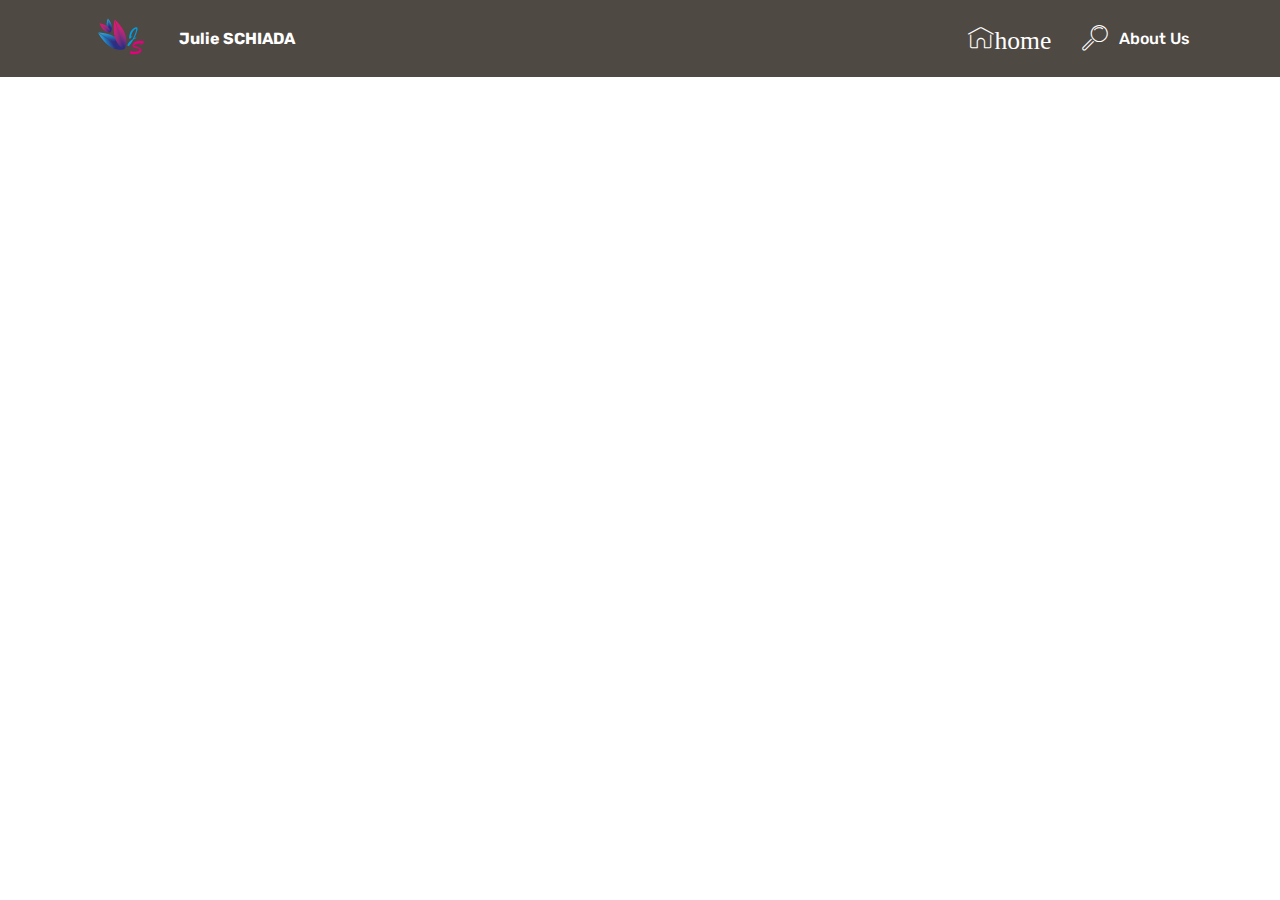
<file: page1.html>
<!DOCTYPE html>
<html >
<head>
  <!-- Site made with Mobirise Website Builder v4.8.6, https://mobirise.com -->
  <meta charset="UTF-8">
  <meta http-equiv="X-UA-Compatible" content="IE=edge">
  <meta name="generator" content="Mobirise v4.8.6, mobirise.com">
  <meta name="viewport" content="width=device-width, initial-scale=1, minimum-scale=1">
  <link rel="shortcut icon" href="assets/images/logo-2-172x122.png" type="image/x-icon">
  <meta name="description" content="Website Builder Description">
  <title>Page 1</title>
  <link rel="stylesheet" href="assets/web/assets/mobirise-icons/mobirise-icons.css">
  <link rel="stylesheet" href="assets/tether/tether.min.css">
  <link rel="stylesheet" href="assets/bootstrap/css/bootstrap.min.css">
  <link rel="stylesheet" href="assets/bootstrap/css/bootstrap-grid.min.css">
  <link rel="stylesheet" href="assets/bootstrap/css/bootstrap-reboot.min.css">
  <link rel="stylesheet" href="assets/dropdown/css/style.css">
  <link rel="stylesheet" href="assets/theme/css/style.css">
  <link rel="stylesheet" href="assets/mobirise/css/mbr-additional.css" type="text/css">
  
  
  
</head>
<body>
  <section class="menu cid-qTkzRZLJNu" once="menu" id="menu1-1d">

    

    <nav class="navbar navbar-expand beta-menu navbar-dropdown align-items-center navbar-fixed-top navbar-toggleable-sm">
        <button class="navbar-toggler navbar-toggler-right" type="button" data-toggle="collapse" data-target="#navbarSupportedContent" aria-controls="navbarSupportedContent" aria-expanded="false" aria-label="Toggle navigation">
            <div class="hamburger">
                <span></span>
                <span></span>
                <span></span>
                <span></span>
            </div>
        </button>
        <div class="menu-logo">
            <div class="navbar-brand">
                <span class="navbar-logo">
                    <a href="https://mobirise.com">
                         <img src="assets/images/logo-2-172x122.png" alt="Mobirise" title="" style="height: 3.8rem;">
                    </a>
                </span>
                <span class="navbar-caption-wrap"><a class="navbar-caption text-white display-4" href="https://mobirise.com">Julie SCHIADA</a></span>
            </div>
        </div>
        <div class="collapse navbar-collapse" id="navbarSupportedContent">
            <ul class="navbar-nav nav-dropdown nav-right" data-app-modern-menu="true"><li class="nav-item">
                    <a class="nav-link link text-white display-4" href="https://mobirise.com">
                        <span class="mbri-home mbr-iconfont mbr-iconfont-btn">home</span></a>
                </li>
                <li class="nav-item">
                    <a class="nav-link link text-white display-4" href="https://mobirise.com">
                        <span class="mbri-search mbr-iconfont mbr-iconfont-btn"></span>
                        About Us
                    </a>
                </li></ul>
            
        </div>
    </nav>
</section>


  <section class="engine"><a href="https://mobirise.info/h">how to create a web page for free</a></section><script src="assets/web/assets/jquery/jquery.min.js"></script>
  <script src="assets/popper/popper.min.js"></script>
  <script src="assets/tether/tether.min.js"></script>
  <script src="assets/bootstrap/js/bootstrap.min.js"></script>
  <script src="assets/smoothscroll/smooth-scroll.js"></script>
  <script src="assets/dropdown/js/script.min.js"></script>
  <script src="assets/touchswipe/jquery.touch-swipe.min.js"></script>
  <script src="assets/theme/js/script.js"></script>
  
  
</body>
</html>
</file>
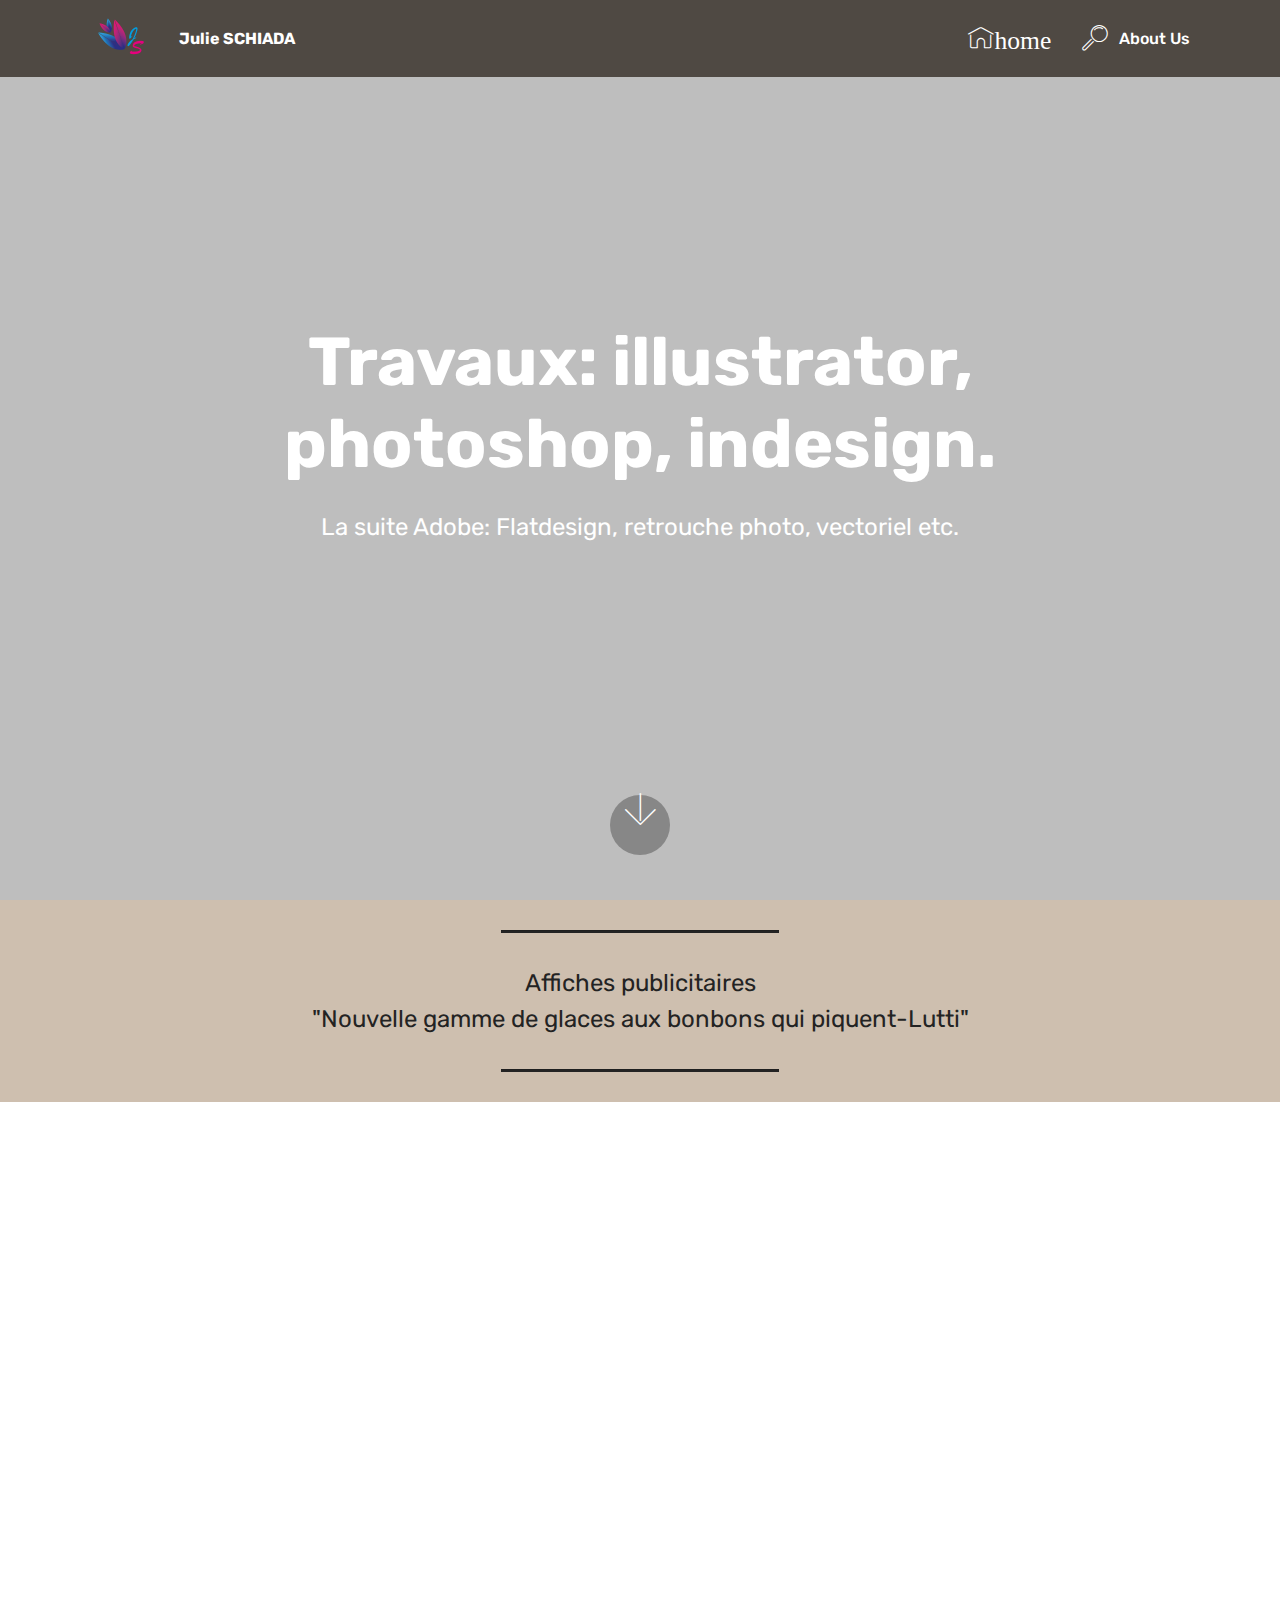
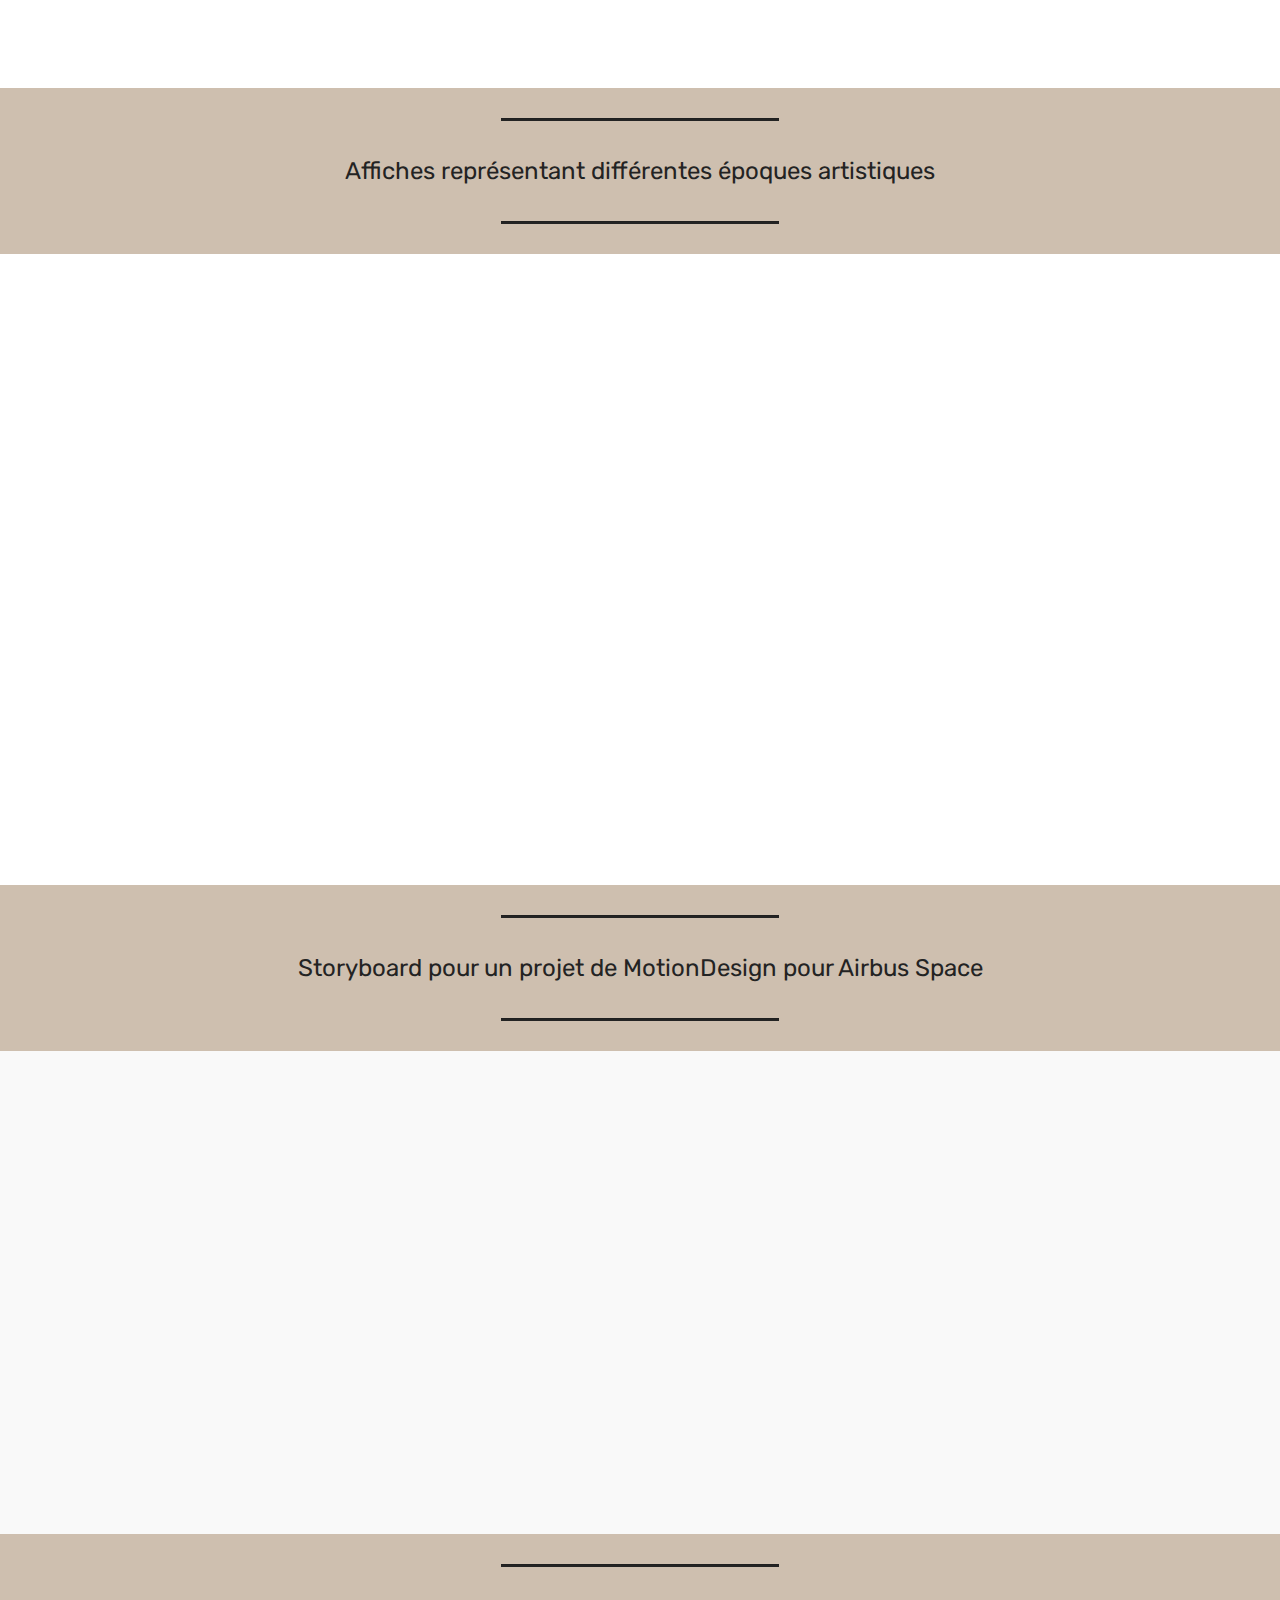
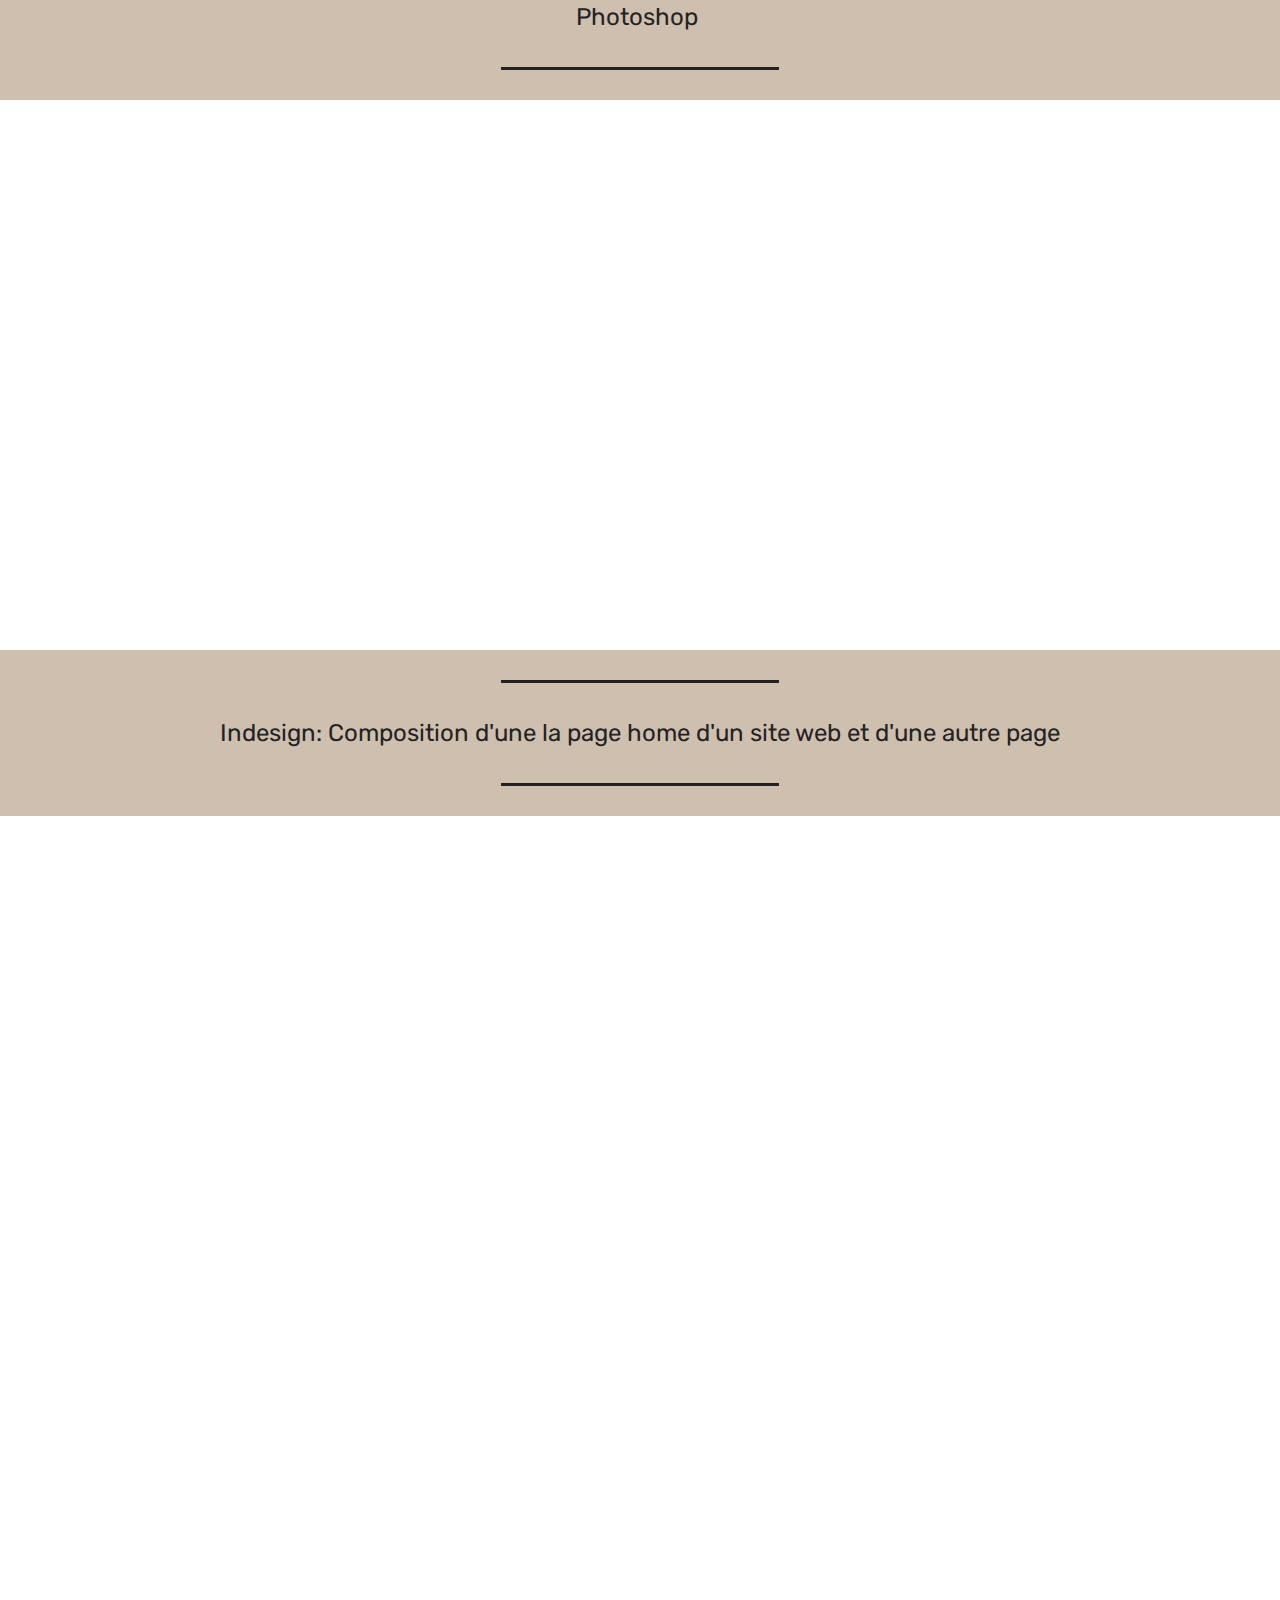
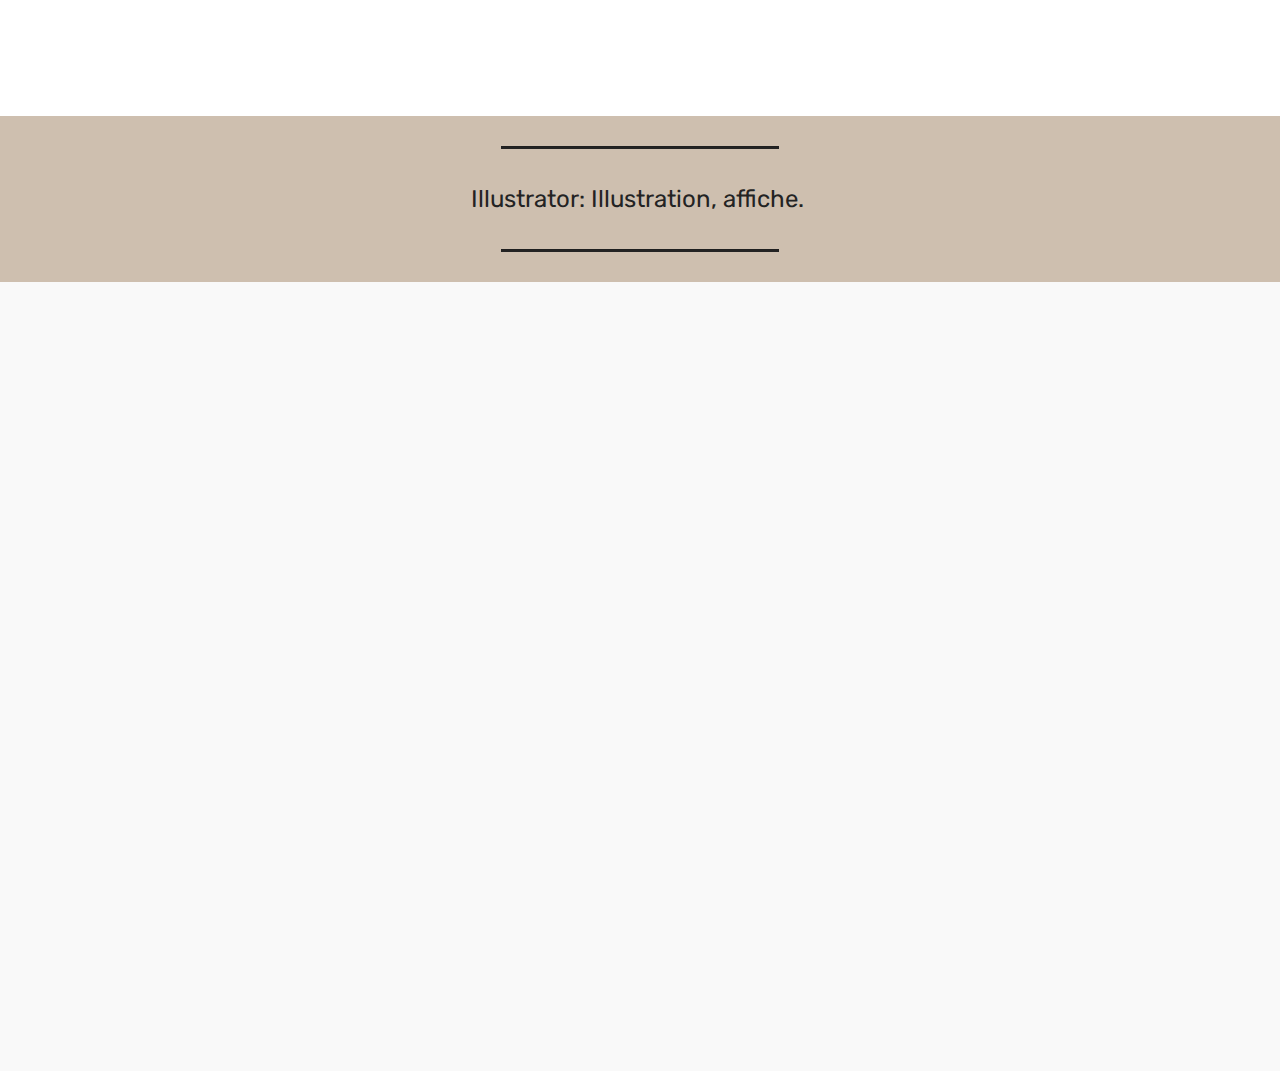
<file: page2.html>
<!DOCTYPE html>
<html  >
<head>
  <!-- Site made with Mobirise Website Builder v4.12.3, https://mobirise.com -->
  <meta charset="UTF-8">
  <meta http-equiv="X-UA-Compatible" content="IE=edge">
  <meta name="generator" content="Mobirise v4.12.3, mobirise.com">
  <meta name="viewport" content="width=device-width, initial-scale=1, minimum-scale=1">
  <link rel="shortcut icon" href="assets/images/logo-2-172x122.png" type="image/x-icon">
  <meta name="description" content="Web Page Maker Description">
  
  
  <title>La suite Adobe</title>
  <link rel="stylesheet" href="assets/web/assets/mobirise-icons/mobirise-icons.css">
  <link rel="stylesheet" href="assets/bootstrap/css/bootstrap.min.css">
  <link rel="stylesheet" href="assets/bootstrap/css/bootstrap-grid.min.css">
  <link rel="stylesheet" href="assets/bootstrap/css/bootstrap-reboot.min.css">
  <link rel="stylesheet" href="assets/tether/tether.min.css">
  <link rel="stylesheet" href="assets/animatecss/animate.min.css">
  <link rel="stylesheet" href="assets/dropdown/css/style.css">
  <link rel="stylesheet" href="assets/theme/css/style.css">
  <link rel="preload" as="style" href="assets/mobirise/css/mbr-additional.css"><link rel="stylesheet" href="assets/mobirise/css/mbr-additional.css" type="text/css">
  
  
  
</head>
<body>
  <section class="menu cid-qTkzRZLJNu" once="menu" id="menu1-2i">

    

    <nav class="navbar navbar-expand beta-menu navbar-dropdown align-items-center navbar-fixed-top navbar-toggleable-sm">
        <button class="navbar-toggler navbar-toggler-right" type="button" data-toggle="collapse" data-target="#navbarSupportedContent" aria-controls="navbarSupportedContent" aria-expanded="false" aria-label="Toggle navigation">
            <div class="hamburger">
                <span></span>
                <span></span>
                <span></span>
                <span></span>
            </div>
        </button>
        <div class="menu-logo">
            <div class="navbar-brand">
                <span class="navbar-logo">
                    <a href="https://mobirise.com">
                         <img src="assets/images/logo-2-172x122.png" alt="Mobirise" title="" style="height: 3.8rem;">
                    </a>
                </span>
                <span class="navbar-caption-wrap"><a class="navbar-caption text-white display-4" href="https://mobirise.com">Julie SCHIADA</a></span>
            </div>
        </div>
        <div class="collapse navbar-collapse" id="navbarSupportedContent">
            <ul class="navbar-nav nav-dropdown nav-right" data-app-modern-menu="true"><li class="nav-item">
                    <a class="nav-link link text-white display-4" href="https://mobirise.com">
                        <span class="mbri-home mbr-iconfont mbr-iconfont-btn">home</span></a>
                </li>
                <li class="nav-item">
                    <a class="nav-link link text-white display-4" href="https://mobirise.com">
                        <span class="mbri-search mbr-iconfont mbr-iconfont-btn"></span>
                        About Us
                    </a>
                </li></ul>
            
        </div>
    </nav>
</section>

<section class="engine"><a href="https://mobirise.info/s">free bootstrap themes</a></section><section class="header6 cid-rUaMR8lYz5 mbr-fullscreen" data-bg-video="http://www.youtube.com/watch?v=uNCr7NdOJgw" id="header6-4i">

    

    <div class="mbr-overlay" style="opacity: 0.2; background-color: rgb(0, 0, 0);">
    </div>

    <div class="container">
        <div class="row justify-content-md-center">
            <div class="mbr-white col-md-10">
                <h1 class="mbr-section-title align-center mbr-bold pb-3 mbr-fonts-style display-1">Travaux: illustrator, photoshop, indesign.</h1>
                <p class="mbr-text align-center pb-3 mbr-fonts-style display-5">
                    La suite Adobe: Flatdesign, retrouche photo, vectoriel etc.</p>
                
            </div>
        </div>
    </div>

    <div class="mbr-arrow hidden-sm-down" aria-hidden="true">
        <a href="#next">
            <i class="mbri-down mbr-iconfont"></i>
        </a>
    </div>
</section>

<section class="mbr-section article content9 cid-rUaCDmlrOy" id="content9-3s">
    
     

    <div class="container">
        <div class="inner-container" style="width: 100%;">
            <hr class="line" style="width: 25%;">
            <div class="section-text align-center mbr-fonts-style display-5">Affiches publicitaires
<div>"Nouvelle gamme de glaces aux bonbons qui piquent-Lutti"</div></div>
            <hr class="line" style="width: 25%;">
        </div>
        </div>
</section>

<section class="cid-rUaDknaMwB" id="content15-3t">
    
    <div class="container">
            <div class="media-container-row" style="width: 66%;">
                <div class="img-item item1" style="width: 105%;">
                    <div class="img-cont">
                        <img src="assets/images/affiche-glace-mickael-julie-512x723.jpg" alt="" title="">
                        
                    </div>

                </div>
                <div class="img-item">
                    <div class="img-cont">
                        <img src="assets/images/langue-596x842.jpg" alt="" title="">
                        
                    </div>
                </div>
            </div>
    </div>
</section>

<section class="mbr-section article content9 cid-rUaDB7MMLS" id="content9-3u">
    
     

    <div class="container">
        <div class="inner-container" style="width: 100%;">
            <hr class="line" style="width: 25%;">
            <div class="section-text align-center mbr-fonts-style display-5">Affiches représentant différentes époques artistiques</div>
            <hr class="line" style="width: 25%;">
        </div>
        </div>
</section>

<section class="features17 cid-rUaE1oVX1W" id="features17-3w">
    
    

    
    <div class="container-fluid">
        <div class="media-container-row">
            <div class="card p-3 col-12 col-md-6 my-col">
                <div class="card-wrapper">
                    <div class="card-img">
                        <img src="assets/images/affiche-art-and-craft-432x611.jpg" alt="Mobirise" title="">
                    </div>
                    <div class="card-box">
                        <h4 class="card-title pb-3 mbr-fonts-style display-7">Art and craft</h4>
                        
                    </div>
                </div>
            </div>

            <div class="card p-3 col-12 col-md-6 my-col">
                <div class="card-wrapper">
                    <div class="card-img">
                        <img src="assets/images/affiche-art-moderne-432x610.jpg" alt="Mobirise" title="">
                    </div>
                    <div class="card-box">
                        <h4 class="card-title pb-3 mbr-fonts-style display-7">
                            Art moderne</h4>
                        
                    </div>
                </div>
            </div>

            <div class="card p-3 col-12 col-md-6 my-col">
                <div class="card-wrapper">
                    <div class="card-img">
                        <img src="assets/images/affiche-art-nouveau-2-2-432x610.jpg" alt="Mobirise" title="">
                    </div>
                    <div class="card-box">
                        <h4 class="card-title pb-3 mbr-fonts-style display-7">
                            Art nouveau</h4>
                        
                    </div>
                </div>
            </div>

            <div class="card p-3 col-12 col-md-6 my-col">
                <div class="card-wrapper">
                    <div class="card-img">
                        <img src="assets/images/laube-du-xxe-siecle-432x608.jpg" alt="Mobirise" title="">
                    </div>
                    <div class="card-box">
                        <h4 class="card-title pb-3 mbr-fonts-style display-7">L'aube du 20e siecle</h4>
                        
                    </div>
                </div>
            </div>
            <div class="card p-3 col-12 col-md-6 my-col">
                <div class="card-wrapper">
                    <div class="card-img">
                        <img src="assets/images/revolution-indistrielle-affiche-3-432x306.jpg" alt="Mobirise" title="">
                    </div>
                    <div class="card-box">
                        <h4 class="card-title pb-3 mbr-fonts-style display-7">Style industriel</h4>
                        
                    </div>
                </div>
            </div>
            
        </div>
    </div>
</section>

<section class="mbr-section article content9 cid-rUaEWOhEw7" id="content9-3x">
    
     

    <div class="container">
        <div class="inner-container" style="width: 100%;">
            <hr class="line" style="width: 25%;">
            <div class="section-text align-center mbr-fonts-style display-5">Storyboard pour un projet de MotionDesign pour Airbus Space</div>
            <hr class="line" style="width: 25%;">
        </div>
        </div>
</section>

<section class="features2 cid-rUaF6rwV1a" id="features2-3y">

    

    
    
    <div class="container">
        <div class="media-container-row">
            <div class="card p-3 col-12 col-md-6 col-lg-4">
                <div class="card-wrapper">
                    <div class="card-img">
                        <img src="assets/images/story-board-3-676x478.jpg" alt="Mobirise" title="">
                    </div>
                    <div class="card-box">
                        
                        
                    </div>
                </div>
            </div>

            <div class="card p-3 col-12 col-md-6 col-lg-4">
                <div class="card-wrapper">
                    <div class="card-img">
                        <img src="assets/images/story-board-2-676x478.jpg" alt="Mobirise" title="">
                    </div>
                    <div class="card-box ">
                        
                        
                    </div>
                </div>
            </div>

            <div class="card p-3 col-12 col-md-6 col-lg-4">
                <div class="card-wrapper">
                    <div class="card-img">
                        <img src="assets/images/story-board-4-676x478.jpg" alt="Mobirise" title="">
                    </div>
                    <div class="card-box">
                        
                        
                    </div>
                </div>
            </div>

            
        </div>
    </div>
</section>

<section class="mbr-section article content9 cid-rUaFzaIUXa" id="content9-3z">
    
     

    <div class="container">
        <div class="inner-container" style="width: 100%;">
            <hr class="line" style="width: 25%;">
            <div class="section-text align-center mbr-fonts-style display-5">
                    Photoshop&nbsp;</div>
            <hr class="line" style="width: 25%;">
        </div>
        </div>
</section>

<section class="cid-rUaDRnzXAF" id="content15-3v">
    
    <div class="container">
            <div class="media-container-row" style="width: 66%;">
                <div class="img-item item1" style="width: 159%;">
                    <div class="img-cont">
                        <img src="assets/images/double-expo-512x554.jpg" alt="" title="">
                        <div class="img-caption">
                            <p class="mbr-fonts-style align-left mbr-white display-5">
                                Double exposition</p>
                        </div>
                    </div>

                </div>
                <div class="img-item">
                    <div class="img-cont">
                        <img src="assets/images/glitch-cours-3-essai-2-890x1168.jpg" alt="" title="">
                        <div class="img-caption">
                            <p class="mbr-fonts-style align-left mbr-white display-5">
                                Glitch</p>
                        </div>
                    </div>
                </div>
            </div>
    </div>
</section>

<section class="mbr-section article content9 cid-rUaG9tUSem" id="content9-40">
    
     

    <div class="container">
        <div class="inner-container" style="width: 100%;">
            <hr class="line" style="width: 25%;">
            <div class="section-text align-center mbr-fonts-style display-5">Indesign: Composition d'une la page home d'un site web et d'une autre page</div>
            <hr class="line" style="width: 25%;">
        </div>
        </div>
</section>

<section class="cid-rUaGmlsDxv" id="content13-41">
    
    <div class="container">
            <div class="media-container-row" style="width: 66%;">
                <div class="img-item item1" style="width: 99%;">
                    <img src="assets/images/page-dacceuil-du-site-cours-1-924x2166.jpg" alt="" title="">
                    <div class="img-caption">
                        <p class="mbr-fonts-style align-center mbr-black display-7">
                            Home</p>
                    </div>
                </div>
                <div class="img-item">
                    <img src="assets/images/deuxieme-page-cours-1-476x1116.jpg" alt="" title="">
                    <div class="img-caption">
                        <p class="mbr-fonts-style align-center mbr-black display-7">Page</p>
                    </div>
                </div>
            </div>
    </div>
</section>

<section class="mbr-section article content9 cid-rUaGQVUfyL" id="content9-42">
    
     

    <div class="container">
        <div class="inner-container" style="width: 100%;">
            <hr class="line" style="width: 25%;">
            <div class="section-text align-center mbr-fonts-style display-5">Illustrator: Illustration, affiche.&nbsp;</div>
            <hr class="line" style="width: 25%;">
        </div>
        </div>
</section>

<section class="features2 cid-rUaHeF9J6b" id="features2-45">

    

    
    
    <div class="container">
        <div class="media-container-row">
            <div class="card p-3 col-12 col-md-6 col-lg-4">
                <div class="card-wrapper">
                    <div class="card-img">
                        <img src="assets/images/schiada-julie-malikafavre-01-1-676x956.jpg" alt="Mobirise" title="">
                    </div>
                    <div class="card-box">
                        
                        <p class="mbr-text mbr-fonts-style display-7">Une photo refaite en vectorielle (inspiration- Malika FAVRE).</p>
                    </div>
                </div>
            </div>

            <div class="card p-3 col-12 col-md-6 col-lg-4">
                <div class="card-wrapper">
                    <div class="card-img">
                        <img src="assets/images/visage-et-motif-vectorielle-596x842.jpg" alt="Mobirise" title="">
                    </div>
                    <div class="card-box ">
                        
                        <p class="mbr-text mbr-fonts-style display-7">Dessin d'un visage de face (vectorielle).</p>
                    </div>
                </div>
            </div>

            <div class="card p-3 col-12 col-md-6 col-lg-4">
                <div class="card-wrapper">
                    <div class="card-img">
                        <img src="assets/images/julie-schiada-project3-poster-plan-de-travail-1-copie-2-676x956.jpg" alt="Mobirise" title="">
                    </div>
                    <div class="card-box">
                        
                        <p class="mbr-text mbr-fonts-style display-7">Affiche pour la ville de Geneve s'inspirant du travail de Peter Stampfli et du style pop art.&nbsp;</p>
                    </div>
                </div>
            </div>

            
        </div>
    </div>
</section>


  <script src="assets/web/assets/jquery/jquery.min.js"></script>
  <script src="assets/popper/popper.min.js"></script>
  <script src="assets/bootstrap/js/bootstrap.min.js"></script>
  <script src="assets/tether/tether.min.js"></script>
  <script src="assets/smoothscroll/smooth-scroll.js"></script>
  <script src="assets/touchswipe/jquery.touch-swipe.min.js"></script>
  <script src="assets/viewportchecker/jquery.viewportchecker.js"></script>
  <script src="assets/ytplayer/jquery.mb.ytplayer.min.js"></script>
  <script src="assets/vimeoplayer/jquery.mb.vimeo_player.js"></script>
  <script src="assets/dropdown/js/nav-dropdown.js"></script>
  <script src="assets/dropdown/js/navbar-dropdown.js"></script>
  <script src="assets/theme/js/script.js"></script>
  
  
  <input name="animation" type="hidden">
  </body>
</html>
</file>
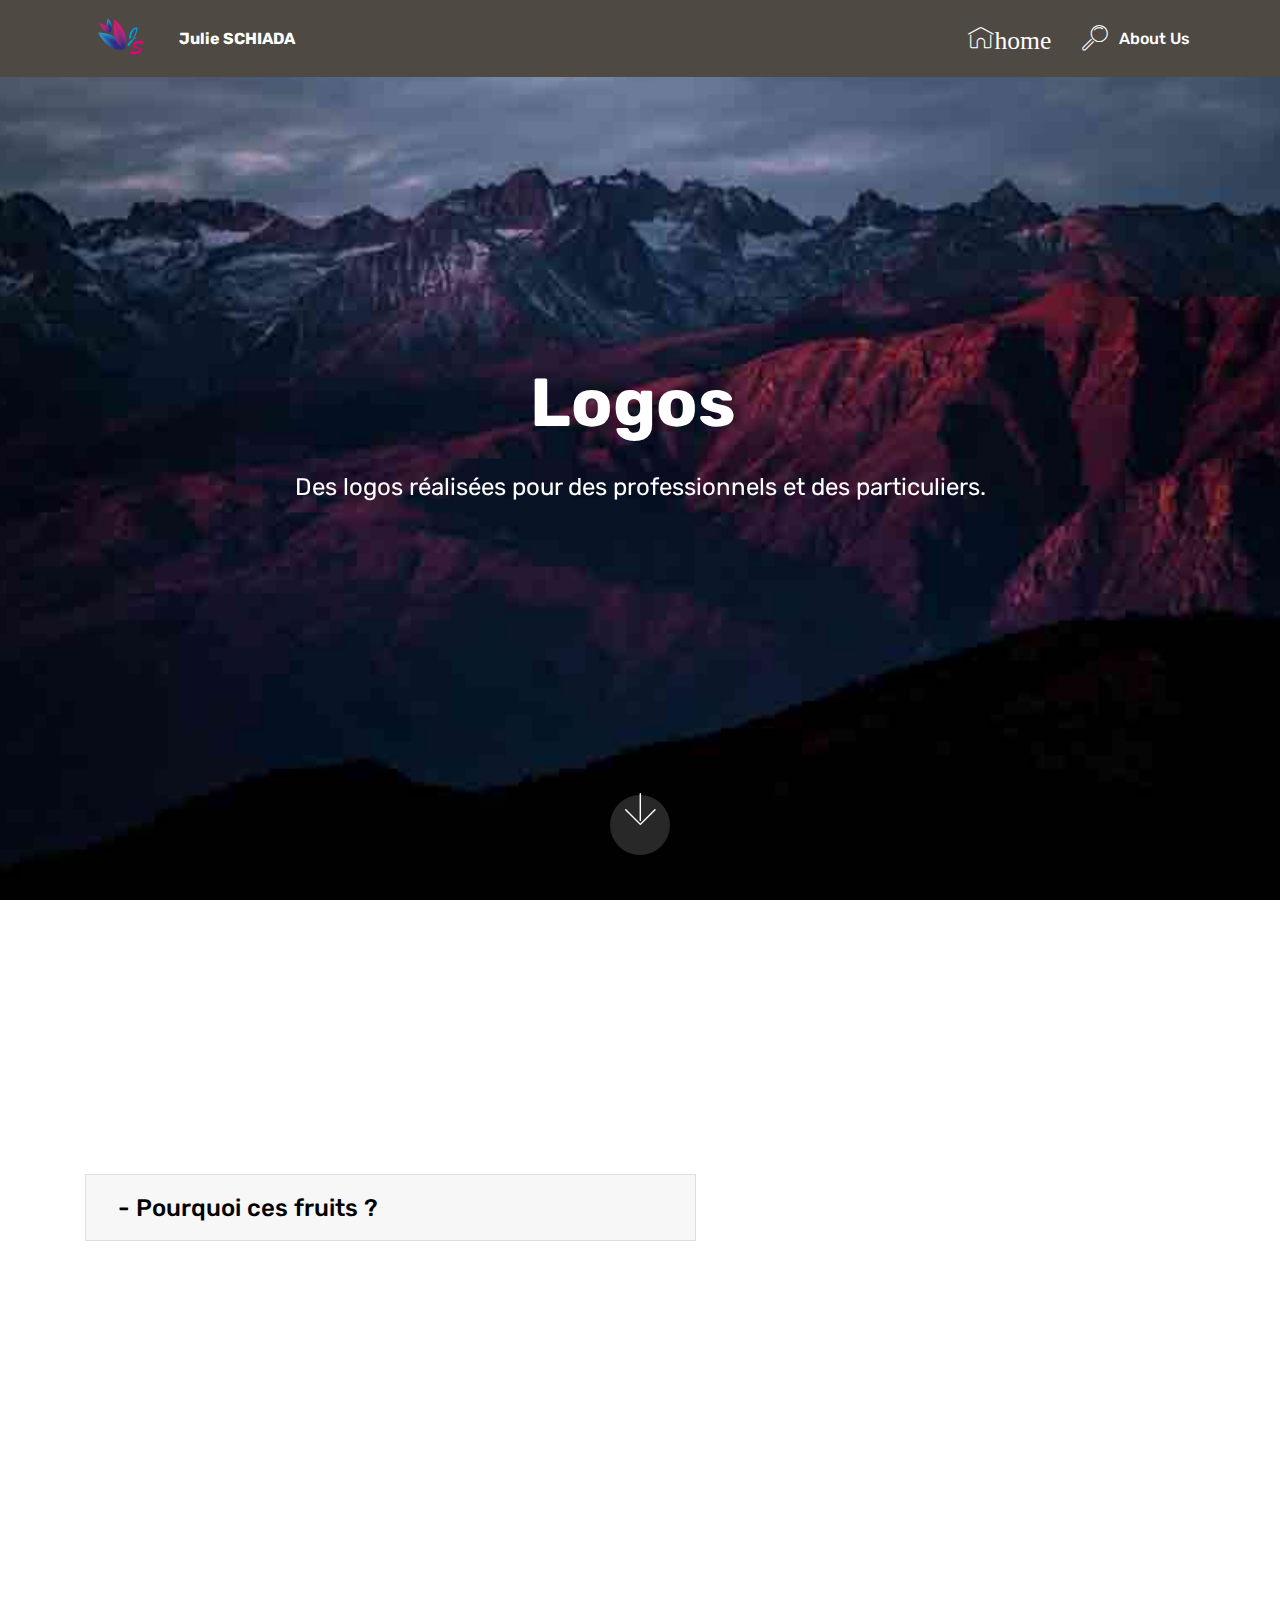
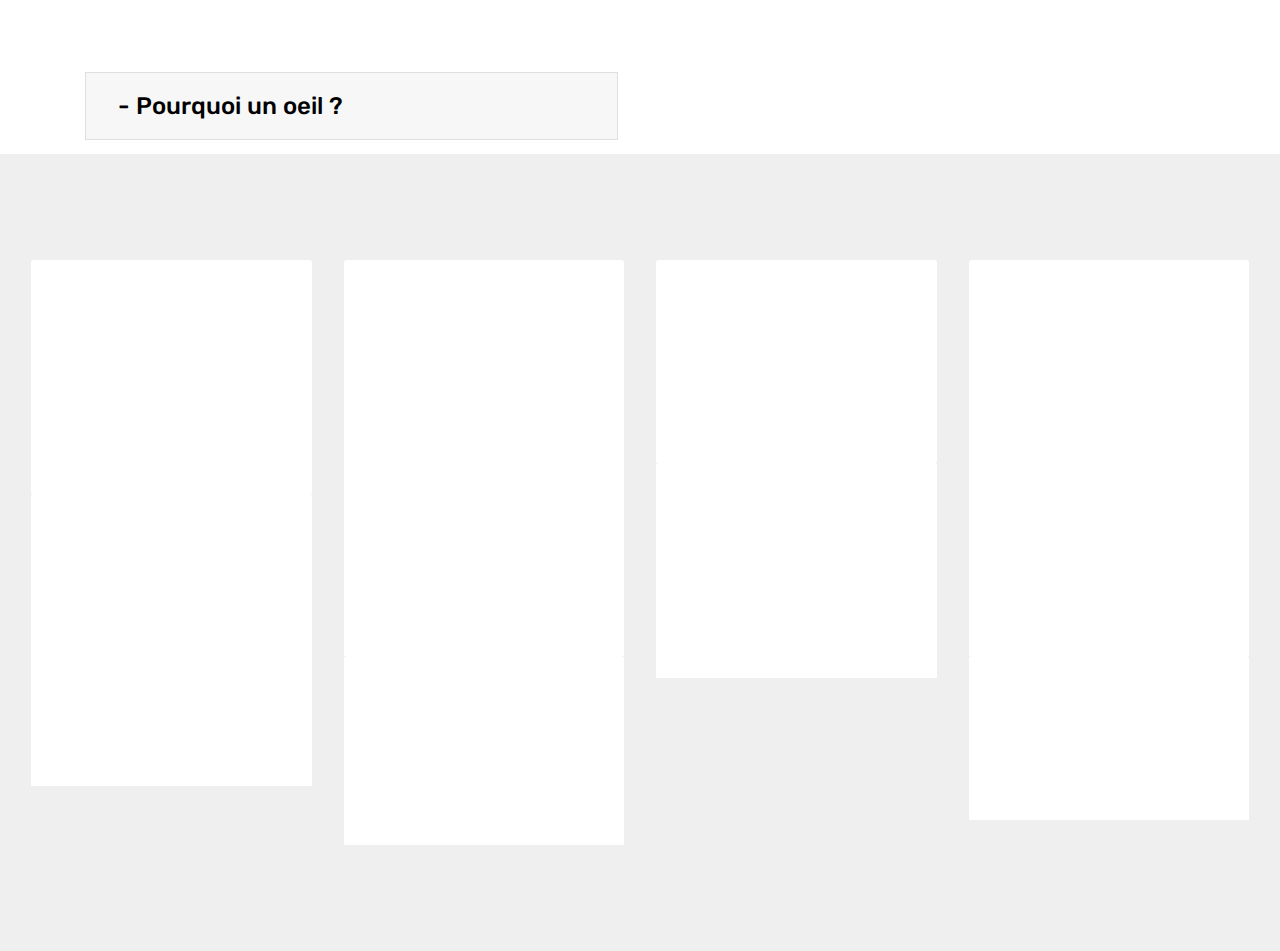
<file: page3.html>
<!DOCTYPE html>
<html  >
<head>
  <!-- Site made with Mobirise Website Builder v4.12.3, https://mobirise.com -->
  <meta charset="UTF-8">
  <meta http-equiv="X-UA-Compatible" content="IE=edge">
  <meta name="generator" content="Mobirise v4.12.3, mobirise.com">
  <meta name="viewport" content="width=device-width, initial-scale=1, minimum-scale=1">
  <link rel="shortcut icon" href="assets/images/logo-2-172x122.png" type="image/x-icon">
  <meta name="description" content="Website Builder Description">
  
  
  <title>Les Logos</title>
  <link rel="stylesheet" href="assets/web/assets/mobirise-icons/mobirise-icons.css">
  <link rel="stylesheet" href="assets/bootstrap/css/bootstrap.min.css">
  <link rel="stylesheet" href="assets/bootstrap/css/bootstrap-grid.min.css">
  <link rel="stylesheet" href="assets/bootstrap/css/bootstrap-reboot.min.css">
  <link rel="stylesheet" href="assets/tether/tether.min.css">
  <link rel="stylesheet" href="assets/animatecss/animate.min.css">
  <link rel="stylesheet" href="assets/dropdown/css/style.css">
  <link rel="stylesheet" href="assets/theme/css/style.css">
  <link rel="preload" as="style" href="assets/mobirise/css/mbr-additional.css"><link rel="stylesheet" href="assets/mobirise/css/mbr-additional.css" type="text/css">
  
  
  
</head>
<body>
  <section class="menu cid-qTkzRZLJNu" once="menu" id="menu1-46">

    

    <nav class="navbar navbar-expand beta-menu navbar-dropdown align-items-center navbar-fixed-top navbar-toggleable-sm">
        <button class="navbar-toggler navbar-toggler-right" type="button" data-toggle="collapse" data-target="#navbarSupportedContent" aria-controls="navbarSupportedContent" aria-expanded="false" aria-label="Toggle navigation">
            <div class="hamburger">
                <span></span>
                <span></span>
                <span></span>
                <span></span>
            </div>
        </button>
        <div class="menu-logo">
            <div class="navbar-brand">
                <span class="navbar-logo">
                    <a href="https://mobirise.com">
                         <img src="assets/images/logo-2-172x122.png" alt="Mobirise" title="" style="height: 3.8rem;">
                    </a>
                </span>
                <span class="navbar-caption-wrap"><a class="navbar-caption text-white display-4" href="https://mobirise.com">Julie SCHIADA</a></span>
            </div>
        </div>
        <div class="collapse navbar-collapse" id="navbarSupportedContent">
            <ul class="navbar-nav nav-dropdown nav-right" data-app-modern-menu="true"><li class="nav-item">
                    <a class="nav-link link text-white display-4" href="https://mobirise.com">
                        <span class="mbri-home mbr-iconfont mbr-iconfont-btn">home</span></a>
                </li>
                <li class="nav-item">
                    <a class="nav-link link text-white display-4" href="https://mobirise.com">
                        <span class="mbri-search mbr-iconfont mbr-iconfont-btn"></span>
                        About Us
                    </a>
                </li></ul>
            
        </div>
    </nav>
</section>

<section class="engine"><a href="https://mobirise.info/r">bootstrap template</a></section><section class="cid-rUaNB1lkLV mbr-fullscreen mbr-parallax-background" id="header2-4j">

    

    

    <div class="container align-center">
        <div class="row justify-content-md-center">
            <div class="mbr-white col-md-10">
                <h1 class="mbr-section-title mbr-bold pb-3 mbr-fonts-style display-1">Logos&nbsp;</h1>
                
                <p class="mbr-text pb-3 mbr-fonts-style display-5">
                    Des logos réalisées pour des professionnels et des particuliers.
                </p>
                
            </div>
        </div>
    </div>
    <div class="mbr-arrow hidden-sm-down" aria-hidden="true">
        <a href="#next">
            <i class="mbri-down mbr-iconfont"></i>
        </a>
    </div>
</section>

<section class="toggle2 cid-rUaJeR5pLG" id="toggle2-4b">
    
        

    
        <div class="container">
            <div class="media-container-row">
                    <div class="toggle-content">
                        <h2 class="mbr-section-title pb-3 align-left mbr-fonts-style display-2">Logo pour une entreprise qui fait la culture des fruits avec noyaux.&nbsp;</h2>
                        
                        <div id="bootstrap-toggle" class="toggle-panel accordionStyles tab-content pt-5 mt-2">
                            <div class="card">
                                <div class="card-header" role="tab" id="headingOne">
                                    <a role="button" class="collapsed panel-title text-black" data-toggle="collapse" data-parent="#accordion" data-core="" href="#collapse1_46" aria-expanded="false" aria-controls="collapse1">
                                        <h4 class="mbr-fonts-style display-5">- Pourquoi ces fruits ?</h4>
                                    </a>
                                </div>
                                <div id="collapse1_46" class="panel-collapse noScroll collapse" role="tabpanel" aria-labelledby="headingOne">
                                    <div class="panel-body p-4">
                                        <p class="mbr-fonts-style panel-text display-7">
                                           L'abricot, la pèche, les cerises et les prunes sont les fruits qu'ils cultivent et récoltent.&nbsp;</p>
                                    </div>
                                </div>
                            </div>
                            
                            
                            
                            
                            
                        </div>
                    </div>
                <div class="mbr-figure" style="width: 77%;">
                     <img src="assets/images/logo-pour-beau-parents-ophelie-2-584x528.jpg" alt="Mobirise" title="">
                </div>
            </div>
        </div>
</section>

<section class="toggle2 cid-rUaJfm0IM0" id="toggle2-4c">
    
        

    
        <div class="container">
            <div class="media-container-row">
                    <div class="toggle-content">
                        <h2 class="mbr-section-title pb-3 align-left mbr-fonts-style display-2">
                            Logo pour une photographe</h2>
                        <h3 class="mbr-section-subtitle align-left mbr-fonts-style display-5">
                            
                        <div><br></div><div>Elle s'appelle Melyssa Chevalier, c'est une jeune maman et sa spécialité est la photographie de famille : naissance, bébé, mariage, portrait.&nbsp;</div></h3>
                        <div id="bootstrap-toggle" class="toggle-panel accordionStyles tab-content pt-5 mt-2">
                            <div class="card">
                                <div class="card-header" role="tab" id="headingOne">
                                    <a role="button" class="collapsed panel-title text-black" data-toggle="collapse" data-parent="#accordion" data-core="" href="#collapse1_47" aria-expanded="false" aria-controls="collapse1">
                                        <h4 class="mbr-fonts-style display-5">- Pourquoi un oeil ?</h4>
                                    </a>
                                </div>
                                <div id="collapse1_47" class="panel-collapse noScroll collapse" role="tabpanel" aria-labelledby="headingOne">
                                    <div class="panel-body p-4">
                                        <p class="mbr-fonts-style panel-text display-7">
                                           L’œil représente de côté humain et le regard du photographe, d’ailleurs dans cet œil on peut retrouver un objectif d’appareil photo.</p>
                                    </div>
                                </div>
                            </div>
                            
                            
                            
                            
                            
                        </div>
                    </div>
                <div class="mbr-figure" style="width: 102%;">
                     <img src="assets/images/dossier-melyssa11-842x595.jpg" alt="Mobirise" title="">
                </div>
            </div>
        </div>
</section>

<section class="features17 cid-rUaJpplU41" id="features17-4d">
    
    

    
    <div class="container-fluid">
        <div class="media-container-row">
            <div class="card p-3 col-12 col-md-6 col-lg-3">
                <div class="card-wrapper">
                    <div class="card-img">
                        <img src="assets/images/logos-julie-400x335.jpg" alt="Mobirise" title="">
                    </div>
                    <div class="card-box">
                        <h4 class="card-title pb-3 mbr-fonts-style display-7">
                            Mon logo personnel.</h4>
                        <p class="mbr-text mbr-fonts-style display-7">Une fleur pour le coté féminin et mes initiales dans une typo manuscrite (je fais de la calligraphie).
<br>le bleu pour le web le design et le rose pour le féminin et la création. &nbsp;<br></p>
                    </div>
                </div>
            </div>

            <div class="card p-3 col-12 col-md-6 col-lg-3">
                <div class="card-wrapper">
                    <div class="card-img">
                        <img src="assets/images/logo-fit-and-power-pour-damien-jimenez-plan-de-travail-1-432x611.png" alt="Mobirise" title="">
                    </div>
                    <div class="card-box">
                        <h4 class="card-title pb-3 mbr-fonts-style display-7">
                            Fit and Power team</h4>
                        <p class="mbr-text mbr-fonts-style display-7">
                            Un logo crée pour une salle de fitness, fais en 24h avec le client.</p>
                    </div>
                </div>
            </div>

            <div class="card p-3 col-12 col-md-6 col-lg-3">
                <div class="card-wrapper">
                    <div class="card-img">
                        <img src="assets/images/logo-puzzle-1-432x314.png" alt="Mobirise" title="">
                    </div>
                    <div class="card-box">
                        <h4 class="card-title pb-3 mbr-fonts-style display-7">
                            I'll Knom</h4>
                        <p class="mbr-text mbr-fonts-style display-7">Création d'un chatbot culturel, ce  logo est celui de notre application  dédiée aux musées de Lyon. &nbsp;<br></p>
                    </div>
                </div>
            </div>

            <div class="card p-3 col-12 col-md-6 col-lg-3">
                <div class="card-wrapper">
                    <div class="card-img">
                        <img src="assets/images/logo-magicien-plan-de-travail-1-copie-3-432x611.png" alt="Mobirise" title="">
                    </div>
                    <div class="card-box">
                        <h4 class="card-title pb-3 mbr-fonts-style display-7">
                            Magicien</h4>
                        <p class="mbr-text mbr-fonts-style display-7">
                           Un logo crée pour un ami jeune magicien.</p>
                    </div>
                </div>
            </div>
            
            
        </div>
    </div>
</section>


  <script src="assets/web/assets/jquery/jquery.min.js"></script>
  <script src="assets/popper/popper.min.js"></script>
  <script src="assets/bootstrap/js/bootstrap.min.js"></script>
  <script src="assets/tether/tether.min.js"></script>
  <script src="assets/smoothscroll/smooth-scroll.js"></script>
  <script src="assets/touchswipe/jquery.touch-swipe.min.js"></script>
  <script src="assets/viewportchecker/jquery.viewportchecker.js"></script>
  <script src="assets/parallax/jarallax.min.js"></script>
  <script src="assets/mbr-switch-arrow/mbr-switch-arrow.js"></script>
  <script src="assets/dropdown/js/nav-dropdown.js"></script>
  <script src="assets/dropdown/js/navbar-dropdown.js"></script>
  <script src="assets/theme/js/script.js"></script>
  
  
  <input name="animation" type="hidden">
  </body>
</html>
</file>
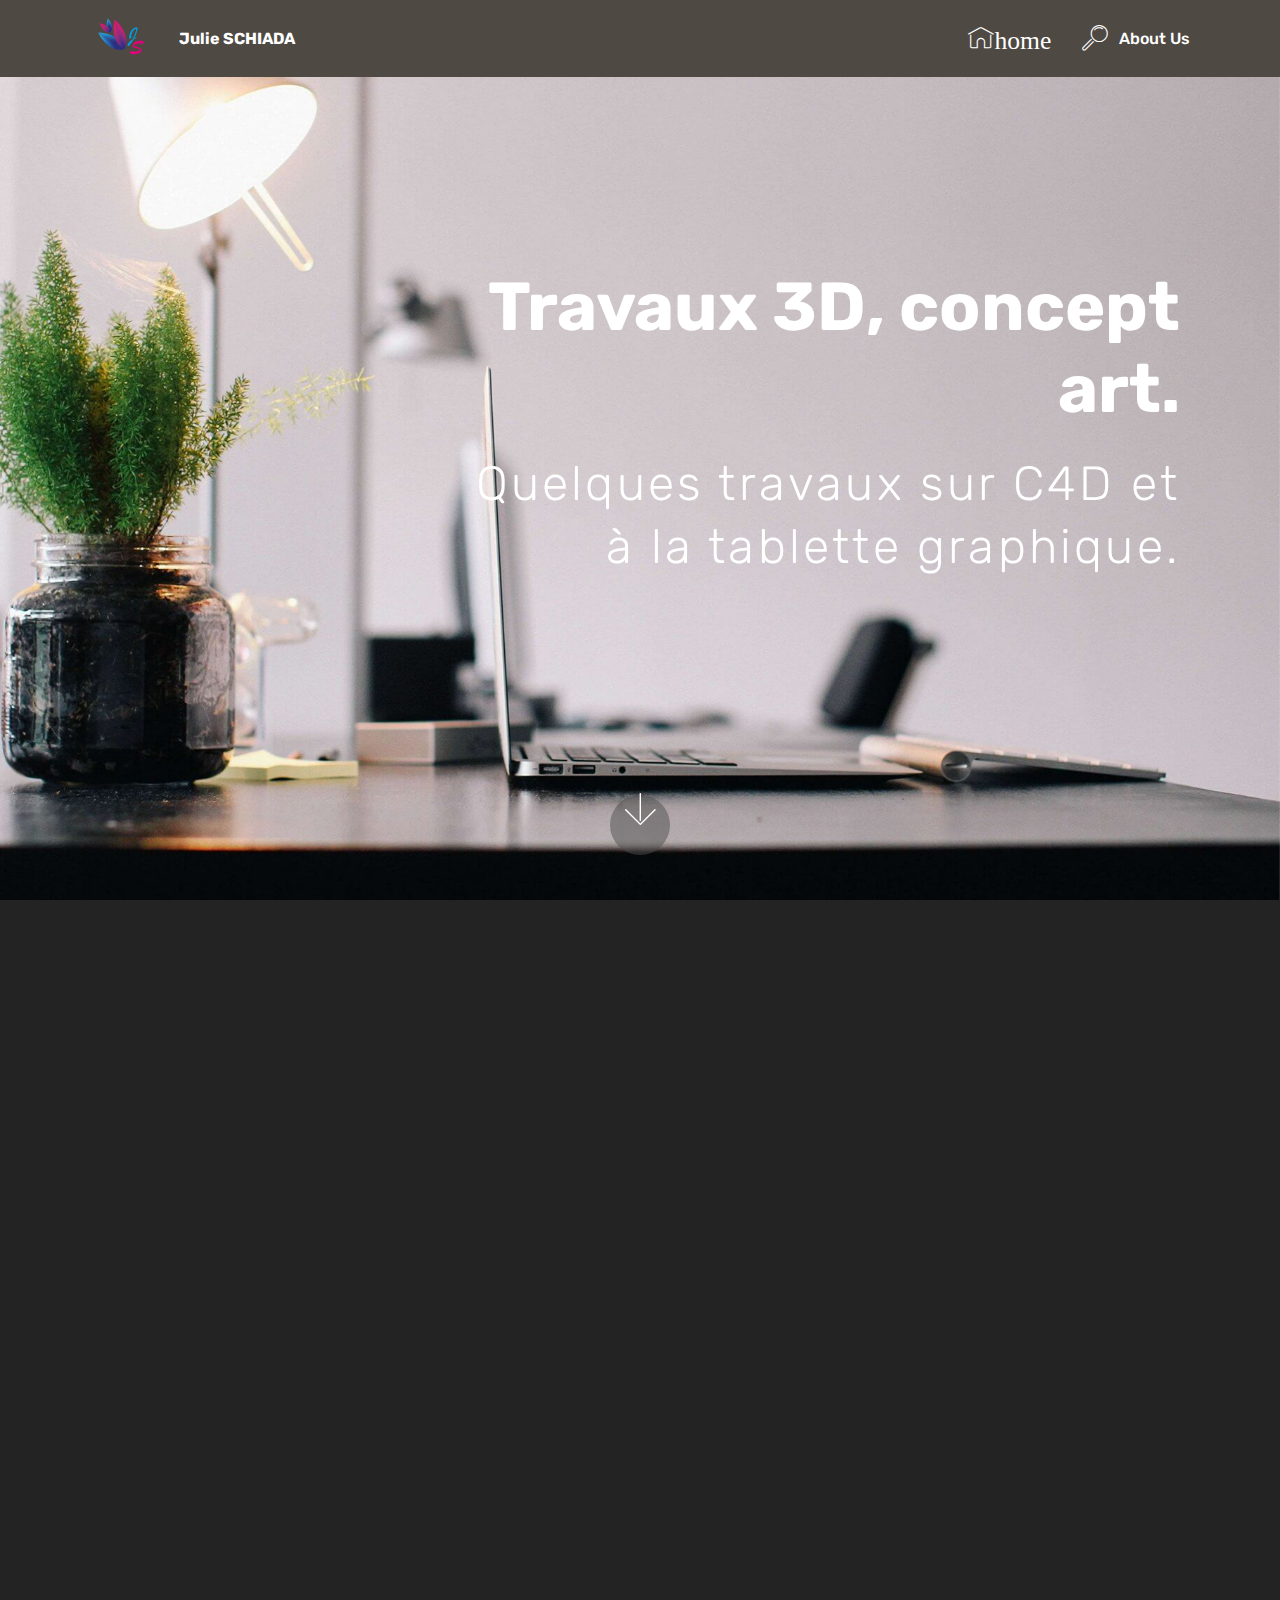
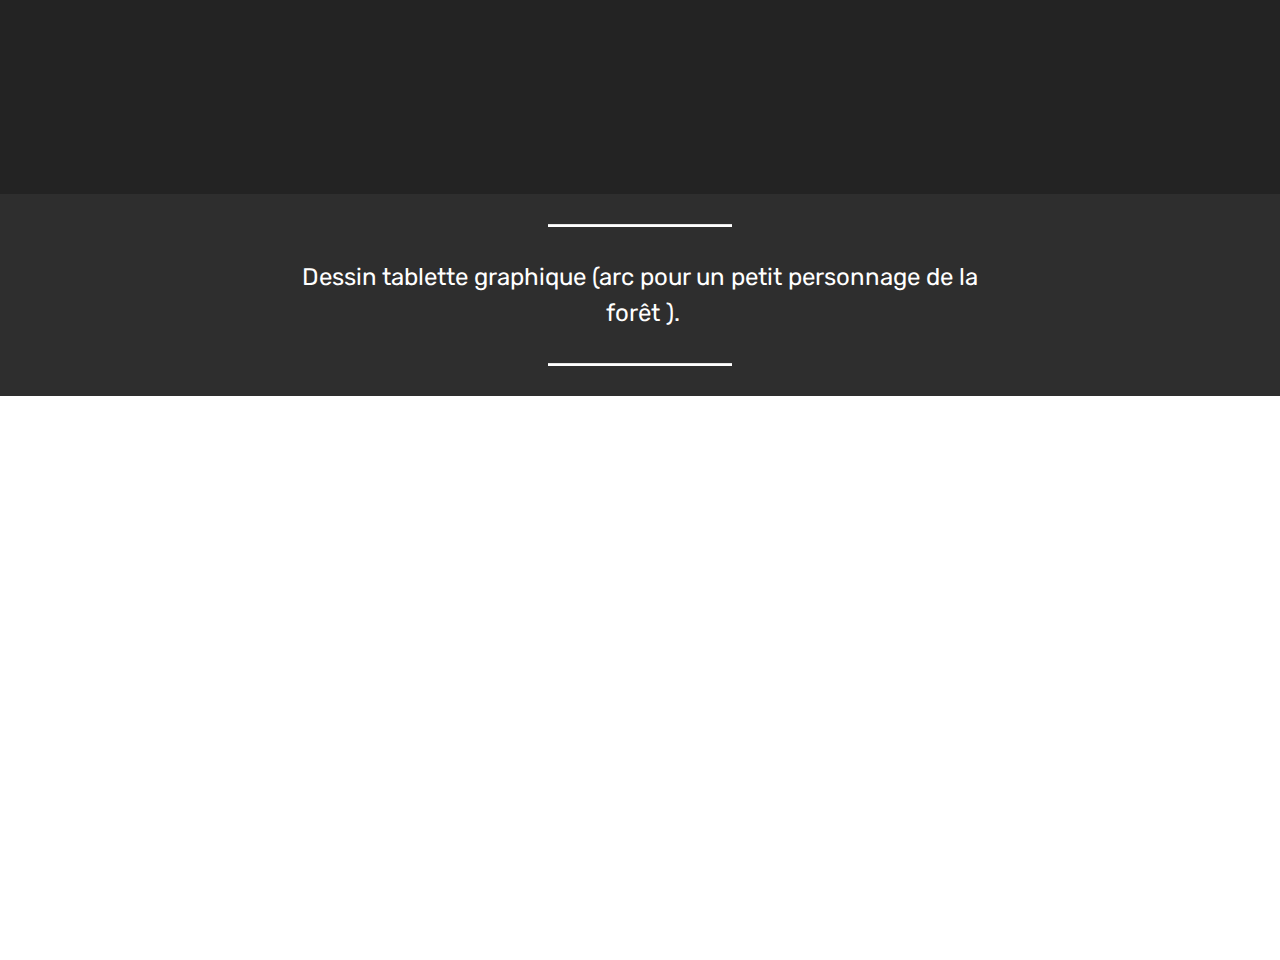
<file: page4.html>
<!DOCTYPE html>
<html  >
<head>
  <!-- Site made with Mobirise Website Builder v4.12.3, https://mobirise.com -->
  <meta charset="UTF-8">
  <meta http-equiv="X-UA-Compatible" content="IE=edge">
  <meta name="generator" content="Mobirise v4.12.3, mobirise.com">
  <meta name="viewport" content="width=device-width, initial-scale=1, minimum-scale=1">
  <link rel="shortcut icon" href="assets/images/logo-2-172x122.png" type="image/x-icon">
  <meta name="description" content="Web Builder Description">
  
  
  <title>3D/concept art</title>
  <link rel="stylesheet" href="assets/web/assets/mobirise-icons/mobirise-icons.css">
  <link rel="stylesheet" href="assets/bootstrap/css/bootstrap.min.css">
  <link rel="stylesheet" href="assets/bootstrap/css/bootstrap-grid.min.css">
  <link rel="stylesheet" href="assets/bootstrap/css/bootstrap-reboot.min.css">
  <link rel="stylesheet" href="assets/tether/tether.min.css">
  <link rel="stylesheet" href="assets/animatecss/animate.min.css">
  <link rel="stylesheet" href="assets/dropdown/css/style.css">
  <link rel="stylesheet" href="assets/theme/css/style.css">
  <link rel="preload" as="style" href="assets/mobirise/css/mbr-additional.css"><link rel="stylesheet" href="assets/mobirise/css/mbr-additional.css" type="text/css">
  
  
  
</head>
<body>
  <section class="menu cid-qTkzRZLJNu" once="menu" id="menu1-47">

    

    <nav class="navbar navbar-expand beta-menu navbar-dropdown align-items-center navbar-fixed-top navbar-toggleable-sm">
        <button class="navbar-toggler navbar-toggler-right" type="button" data-toggle="collapse" data-target="#navbarSupportedContent" aria-controls="navbarSupportedContent" aria-expanded="false" aria-label="Toggle navigation">
            <div class="hamburger">
                <span></span>
                <span></span>
                <span></span>
                <span></span>
            </div>
        </button>
        <div class="menu-logo">
            <div class="navbar-brand">
                <span class="navbar-logo">
                    <a href="https://mobirise.com">
                         <img src="assets/images/logo-2-172x122.png" alt="Mobirise" title="" style="height: 3.8rem;">
                    </a>
                </span>
                <span class="navbar-caption-wrap"><a class="navbar-caption text-white display-4" href="https://mobirise.com">Julie SCHIADA</a></span>
            </div>
        </div>
        <div class="collapse navbar-collapse" id="navbarSupportedContent">
            <ul class="navbar-nav nav-dropdown nav-right" data-app-modern-menu="true"><li class="nav-item">
                    <a class="nav-link link text-white display-4" href="https://mobirise.com">
                        <span class="mbri-home mbr-iconfont mbr-iconfont-btn">home</span></a>
                </li>
                <li class="nav-item">
                    <a class="nav-link link text-white display-4" href="https://mobirise.com">
                        <span class="mbri-search mbr-iconfont mbr-iconfont-btn"></span>
                        About Us
                    </a>
                </li></ul>
            
        </div>
    </nav>
</section>

<section class="engine"><a href="https://mobirise.info/z">best html templates</a></section><section class="header10 cid-rUaLAkhTIi mbr-fullscreen mbr-parallax-background" id="header10-4f">

    

    

    <div class="container">
        <div class="media-container-column mbr-white col-lg-8 col-md-10 ml-auto">
            <h1 class="mbr-section-title align-right mbr-bold pb-3 mbr-fonts-style display-1">
                Travaux 3D, concept art.</h1>
            <h3 class="mbr-section-subtitle align-right mbr-light pb-3 mbr-fonts-style display-2">Quelques travaux sur C4D et à la tablette graphique.</h3>
            <p class="mbr-text align-right pb-3 mbr-fonts-style display-5"></p>
            
        </div>
    </div>

    <div class="mbr-arrow hidden-sm-down" aria-hidden="true">
        <a href="#next">
            <i class="mbri-down mbr-iconfont"></i>
        </a>
    </div>
</section>

<section class="testimonials2 cid-rUaNPCWdce" id="testimonials2-4m">

    

    

    <div class="container">
        <div class="media-container-row">
            <div class="mbr-figure pr-lg-5" style="width: 95%;">
              <img src="assets/images/piece-c4d-1162x654.jpg" alt="" title="">
            </div>
            <div class="media-content px-3 align-self-center mbr-white py-2">
                    <p class="mbr-text testimonial-text mbr-fonts-style display-7">Un salon fait entièrement sur C4D.&nbsp;</p>
                    <p class="mbr-author-name pt-4 mb-2 mbr-fonts-style display-7">
                       3H</p>
                    <p class="mbr-author-desc mbr-fonts-style display-7"></p>
            </div>
        </div>
    </div>
</section>

<section class="testimonials2 cid-rUaNOtPxCF" id="testimonials2-4k">

    

    

    <div class="container">
        <div class="media-container-row">
            <div class="mbr-figure pr-lg-5" style="width: 95%;">
              <img src="assets/images/julie-schiada-tamtam-1162x654.jpg" alt="" title="">
            </div>
            <div class="media-content px-3 align-self-center mbr-white py-2">
                    <p class="mbr-text testimonial-text mbr-fonts-style display-7">
                       Un tabouret deisgn.</p>
                    <p class="mbr-author-name pt-4 mb-2 mbr-fonts-style display-7">
                       2H</p>
                    <p class="mbr-author-desc mbr-fonts-style display-7"></p>
            </div>
        </div>
    </div>
</section>

<section class="testimonials2 cid-rUaNOTnImF" id="testimonials2-4l">

    

    

    <div class="container">
        <div class="media-container-row">
            <div class="mbr-figure pr-lg-5" style="width: 95%;">
              <img src="assets/images/schiada-julie-robot-c4d-ge2-1047x704.jpg" alt="" title="">
            </div>
            <div class="media-content px-3 align-self-center mbr-white py-2">
                    <p class="mbr-text testimonial-text mbr-fonts-style display-7">Travail en C4D, "robot".</p>
                    <p class="mbr-author-name pt-4 mb-2 mbr-fonts-style display-7">Fait en 3H.</p>
                    <p class="mbr-author-desc mbr-fonts-style display-7">"Spider robot".</p>
            </div>
        </div>
    </div>
</section>

<section class="mbr-section article content10 cid-rUaNRyH05J" id="content10-4n">
    
     

    <div class="container">
        <div class="inner-container" style="width: 66%;">
            <hr class="line" style="width: 25%;">
            <div class="section-text align-center mbr-white mbr-fonts-style display-5">Dessin tablette graphique (arc pour un petit personnage de la &nbsp;forêt ).</div>
            <hr class="line" style="width: 25%;">
        </div>
    </div>
</section>

<section class="cid-rUaNS2veLL" id="image1-4o">

    

    <figure class="mbr-figure container">
            <div class="image-block" style="width: 34%;">
                <img src="assets/images/arc-arbre-1466x2074.jpg" width="1400" alt="Mobirise" title="">
                
            </div>
    </figure>
</section>


  <script src="assets/web/assets/jquery/jquery.min.js"></script>
  <script src="assets/popper/popper.min.js"></script>
  <script src="assets/bootstrap/js/bootstrap.min.js"></script>
  <script src="assets/tether/tether.min.js"></script>
  <script src="assets/smoothscroll/smooth-scroll.js"></script>
  <script src="assets/touchswipe/jquery.touch-swipe.min.js"></script>
  <script src="assets/viewportchecker/jquery.viewportchecker.js"></script>
  <script src="assets/parallax/jarallax.min.js"></script>
  <script src="assets/dropdown/js/nav-dropdown.js"></script>
  <script src="assets/dropdown/js/navbar-dropdown.js"></script>
  <script src="assets/theme/js/script.js"></script>
  
  
  <input name="animation" type="hidden">
  </body>
</html>
</file>
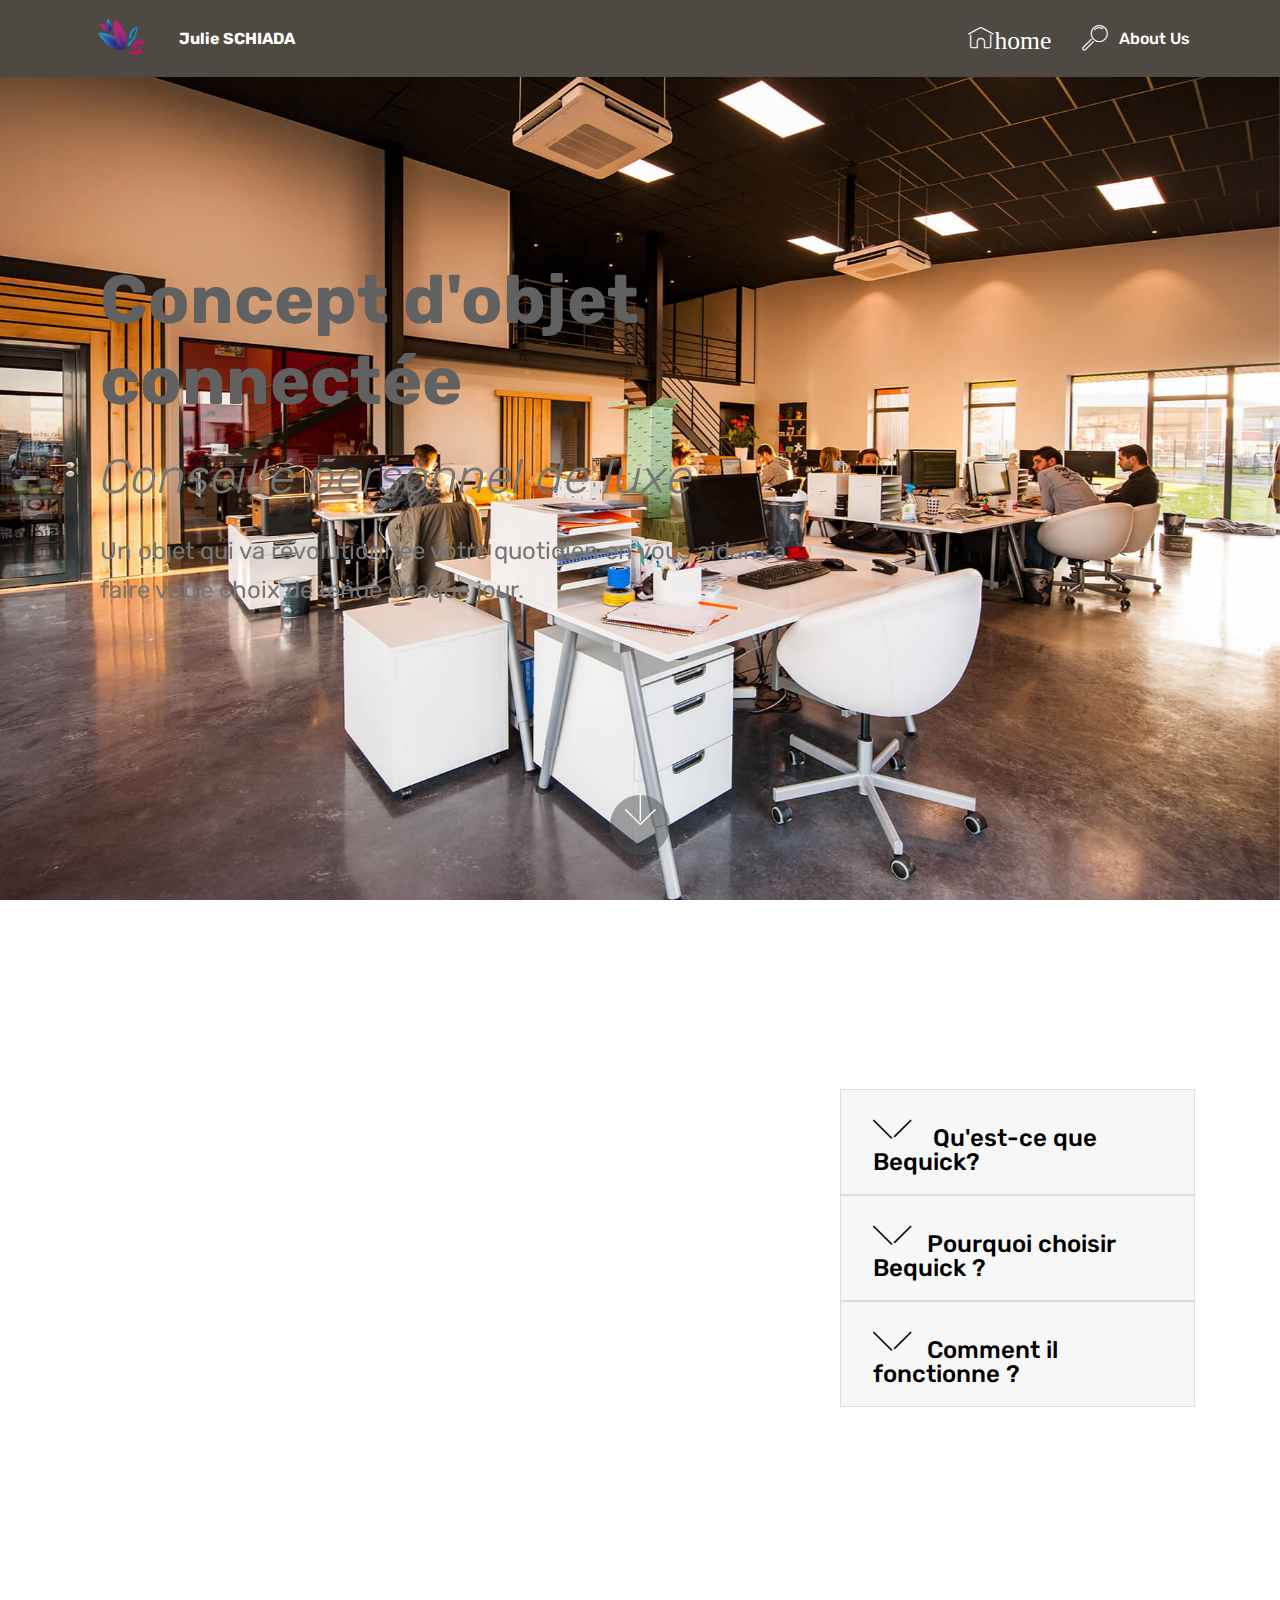
<file: page5.html>
<!DOCTYPE html>
<html  >
<head>
  <!-- Site made with Mobirise Website Builder v4.12.3, https://mobirise.com -->
  <meta charset="UTF-8">
  <meta http-equiv="X-UA-Compatible" content="IE=edge">
  <meta name="generator" content="Mobirise v4.12.3, mobirise.com">
  <meta name="viewport" content="width=device-width, initial-scale=1, minimum-scale=1">
  <link rel="shortcut icon" href="assets/images/logo-2-172x122.png" type="image/x-icon">
  <meta name="description" content="Web Site Maker Description">
  
  
  <title>Objet intelligent</title>
  <link rel="stylesheet" href="assets/web/assets/mobirise-icons/mobirise-icons.css">
  <link rel="stylesheet" href="assets/bootstrap/css/bootstrap.min.css">
  <link rel="stylesheet" href="assets/bootstrap/css/bootstrap-grid.min.css">
  <link rel="stylesheet" href="assets/bootstrap/css/bootstrap-reboot.min.css">
  <link rel="stylesheet" href="assets/tether/tether.min.css">
  <link rel="stylesheet" href="assets/animatecss/animate.min.css">
  <link rel="stylesheet" href="assets/dropdown/css/style.css">
  <link rel="stylesheet" href="assets/theme/css/style.css">
  <link rel="preload" as="style" href="assets/mobirise/css/mbr-additional.css"><link rel="stylesheet" href="assets/mobirise/css/mbr-additional.css" type="text/css">
  
  
  
</head>
<body>
  <section class="menu cid-qTkzRZLJNu" once="menu" id="menu1-4e">

    

    <nav class="navbar navbar-expand beta-menu navbar-dropdown align-items-center navbar-fixed-top navbar-toggleable-sm">
        <button class="navbar-toggler navbar-toggler-right" type="button" data-toggle="collapse" data-target="#navbarSupportedContent" aria-controls="navbarSupportedContent" aria-expanded="false" aria-label="Toggle navigation">
            <div class="hamburger">
                <span></span>
                <span></span>
                <span></span>
                <span></span>
            </div>
        </button>
        <div class="menu-logo">
            <div class="navbar-brand">
                <span class="navbar-logo">
                    <a href="https://mobirise.com">
                         <img src="assets/images/logo-2-172x122.png" alt="Mobirise" title="" style="height: 3.8rem;">
                    </a>
                </span>
                <span class="navbar-caption-wrap"><a class="navbar-caption text-white display-4" href="https://mobirise.com">Julie SCHIADA</a></span>
            </div>
        </div>
        <div class="collapse navbar-collapse" id="navbarSupportedContent">
            <ul class="navbar-nav nav-dropdown nav-right" data-app-modern-menu="true"><li class="nav-item">
                    <a class="nav-link link text-white display-4" href="https://mobirise.com">
                        <span class="mbri-home mbr-iconfont mbr-iconfont-btn">home</span></a>
                </li>
                <li class="nav-item">
                    <a class="nav-link link text-white display-4" href="https://mobirise.com">
                        <span class="mbri-search mbr-iconfont mbr-iconfont-btn"></span>
                        About Us
                    </a>
                </li></ul>
            
        </div>
    </nav>
</section>

<section class="engine"><a href="https://mobirise.info/w">free html5 templates</a></section><section class="header9 cid-rUaO5hzo9C mbr-fullscreen mbr-parallax-background" id="header9-4q">

    

    

    <div class="container">
        <div class="media-container-column mbr-white col-md-8">
            <h1 class="mbr-section-title align-left mbr-bold pb-3 mbr-fonts-style display-1">Concept d'objet connectée&nbsp;</h1>
            <h3 class="mbr-section-subtitle align-left mbr-light pb-3 mbr-fonts-style display-2">
                Conseillé personnel de luxe</h3>
            <p class="mbr-text align-left pb-3 mbr-fonts-style display-5">
                Un objet qui va révolutionnée votre quotidien en vous aidant à faire votre choix de tenue chaque jour. 
            </p>
            
        </div>
    </div>

    <div class="mbr-arrow hidden-sm-down" aria-hidden="true">
        <a href="#next">
            <i class="mbri-down mbr-iconfont"></i>
        </a>
    </div>
</section>

<section class="toggle2 cid-rUaOTlcdN2" id="toggle2-4r">
    
        

    
        <div class="container">
            <div class="media-container-row">
                    <div class="toggle-content">
                        <h2 class="mbr-section-title pb-3 align-left mbr-fonts-style display-2">
                            BEQUICK</h2>
                        
                        <div id="bootstrap-toggle" class="toggle-panel accordionStyles tab-content pt-5 mt-2">
                            <div class="card">
                                <div class="card-header" role="tab" id="headingOne">
                                    <a role="button" class="collapsed panel-title text-black" data-toggle="collapse" data-parent="#accordion" data-core="" href="#collapse1_58" aria-expanded="false" aria-controls="collapse1">
                                        <h4 class="mbr-fonts-style display-5">
                                            <span class="sign mbr-iconfont mbri-arrow-down inactive"></span> Qu'est-ce que Bequick?
                                        </h4>
                                    </a>
                                </div>
                                <div id="collapse1_58" class="panel-collapse noScroll collapse" role="tabpanel" aria-labelledby="headingOne">
                                    <div class="panel-body p-4">
                                        <p class="mbr-fonts-style panel-text display-7">
                                           Bequick est un conseillé personnel, pres à vous aidez tous les matins dans votre choix de tenues.&nbsp;</p>
                                    </div>
                                </div>
                            </div>
                            <div class="card">
                                <div class="card-header" role="tab" id="headingTwo">
                                    <a role="button" class="collapsed panel-title text-black" data-toggle="collapse" data-parent="#accordion" data-core="" href="#collapse2_58" aria-expanded="false" aria-controls="collapse2">
                                        <h4 class="mbr-fonts-style display-5">
                                            <span class="sign mbr-iconfont mbri-arrow-down inactive"></span>Pourquoi choisir Bequick ?&nbsp;</h4>
                                    </a>
                                </div>
                                <div id="collapse2_58" class="panel-collapse noScroll collapse" role="tabpanel" aria-labelledby="headingTwo">
                                    <div class="panel-body p-4">
                                        <p class="mbr-fonts-style panel-text display-7">
                                           Chaque matin, c'est une vraie galère de s'habiller, on perd entre 10 et 15 minutes pour trouver une bonne tenue ? alors BEQUICK est fait pour vous.</p>
                                    </div>
                                </div>
                            </div>
                            <div class="card">
                                <div class="card-header" role="tab" id="headingThree">
                                    <a role="button" class="collapsed panel-title text-black" data-toggle="collapse" data-parent="#accordion" data-core="" href="#collapse3_58" aria-expanded="true" aria-controls="collapse3">
                                        <h4 class="mbr-fonts-style display-5">
                                            <span class="sign mbr-iconfont mbri-arrow-down inactive"></span>Comment il fonctionne ?</h4>
                                    </a>
                                </div>
                                <div id="collapse3_58" class="panel-collapse noScroll collapse" role="tabpanel" aria-labelledby="headingThree">
                                    <div class="panel-body p-4">
                                        <p class="mbr-fonts-style panel-text display-7"><strong>Enregistrez</strong> et <strong>configurez</strong> votre garde-robe dans l'application.
<br>
<br>Vous pouvez aussi vous adresser à votre conseiller personnel BEQUICK ou à votre Google home.&nbsp;<br>
<br>Il suffit de <strong>demander à BEQUICK</strong> comment vous habiller aujourd'hui et il vous donnera plusieurs tenues en fonction de vos projets du jour sur votre téléphone ou par l'intermédiaire du conseiller personnel.&nbsp;</p>
                                    </div>
                                </div>
                            </div>
                            
                            
                            
                        </div>
                    </div>
                <div class="mbr-figure" style="width: 200%;">
                     <img src="assets/images/projet-bequick-950x229.png" alt="Mobirise" title="">
                </div>
            </div>
        </div>
</section>

<section class="cid-rUaQiotEKK" id="content15-4s">
    
    <div class="container">
            <div class="media-container-row" style="width: 100%;">
                <div class="img-item item1" style="width: 105%;">
                    <div class="img-cont">
                        <img src="assets/images/projet-bequick2-394x281.png" alt="" title="">
                        <div class="img-caption">
                            <p class="mbr-fonts-style align-left mbr-white display-5">
                                Adaptatif
                            </p>
                        </div>
                    </div>

                </div>
                <div class="img-item">
                    <div class="img-cont">
                        <img src="assets/images/projet-bequick-texte-890x639.png" alt="" title="">
                        <div class="img-caption">
                            <p class="mbr-fonts-style align-left mbr-white display-5">
                                ADAPTÉ AU MOBILE
                            </p>
                        </div>
                    </div>
                </div>
            </div>
    </div>
</section>


  <script src="assets/web/assets/jquery/jquery.min.js"></script>
  <script src="assets/popper/popper.min.js"></script>
  <script src="assets/bootstrap/js/bootstrap.min.js"></script>
  <script src="assets/tether/tether.min.js"></script>
  <script src="assets/smoothscroll/smooth-scroll.js"></script>
  <script src="assets/touchswipe/jquery.touch-swipe.min.js"></script>
  <script src="assets/viewportchecker/jquery.viewportchecker.js"></script>
  <script src="assets/parallax/jarallax.min.js"></script>
  <script src="assets/mbr-switch-arrow/mbr-switch-arrow.js"></script>
  <script src="assets/dropdown/js/nav-dropdown.js"></script>
  <script src="assets/dropdown/js/navbar-dropdown.js"></script>
  <script src="assets/theme/js/script.js"></script>
  
  
  <input name="animation" type="hidden">
  </body>
</html>
</file>
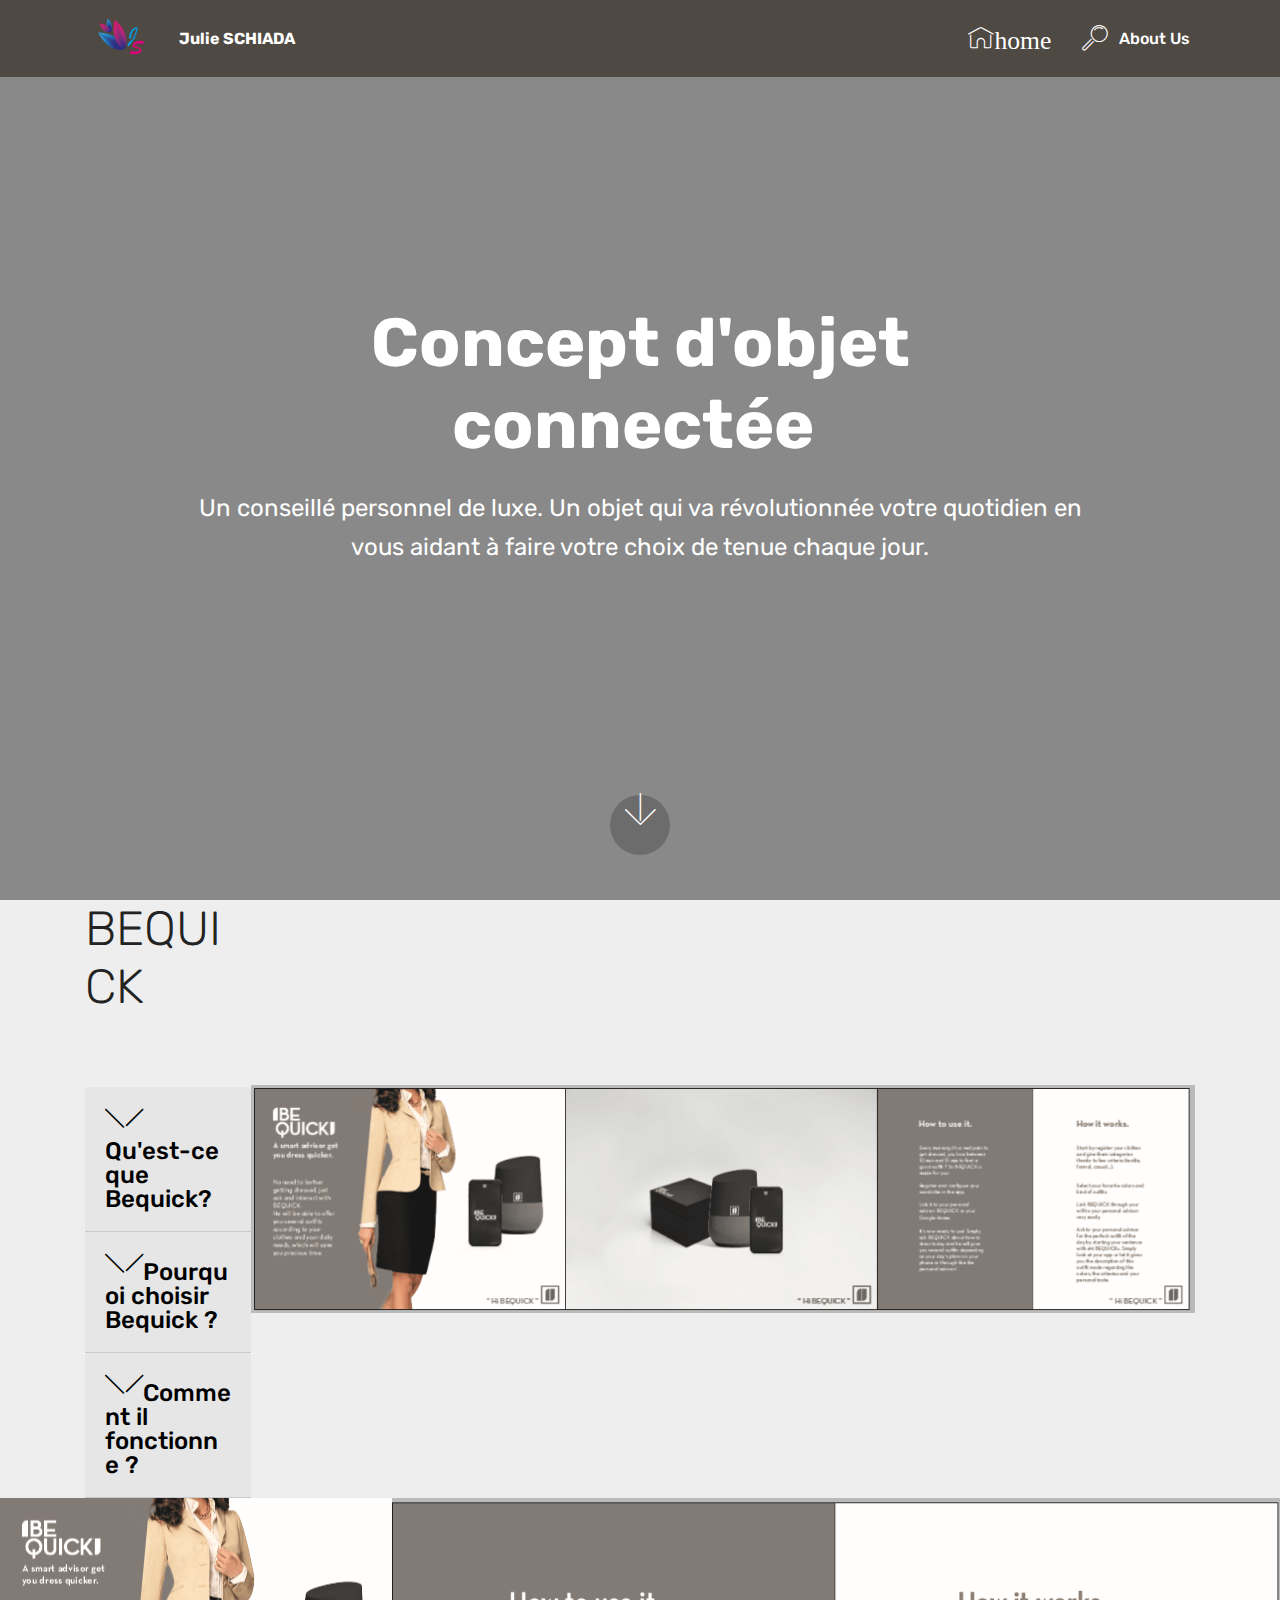
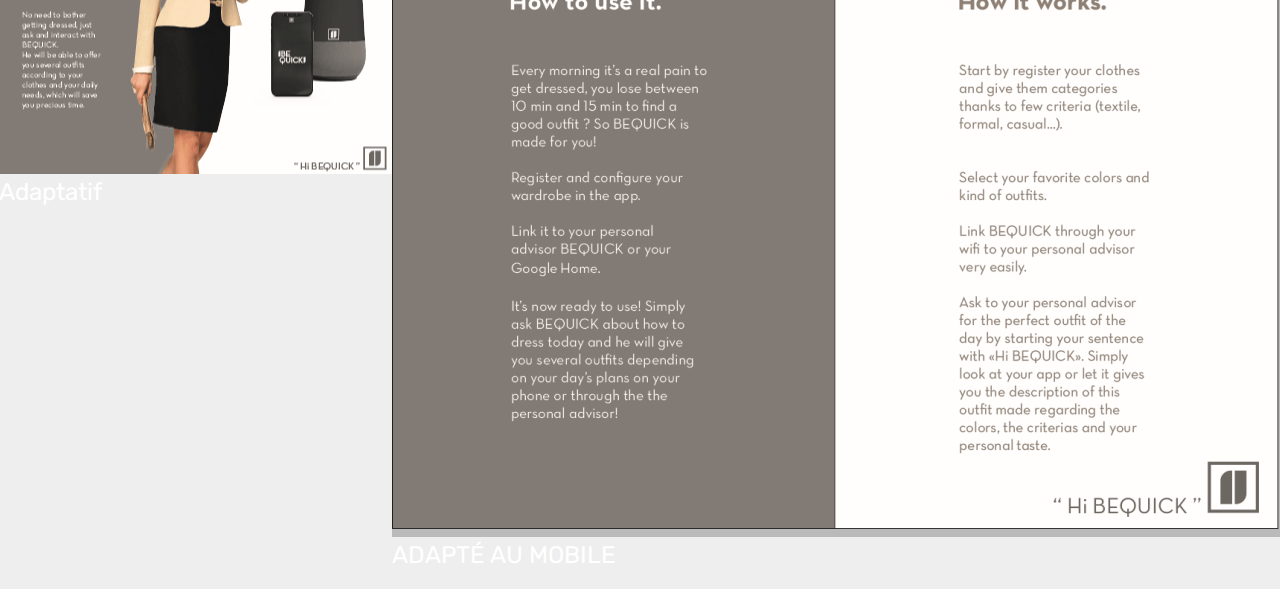
<file: page6.html>
<!DOCTYPE html>
<html  >
<head>
  <!-- Site made with Mobirise Website Builder v4.12.3, https://mobirise.com -->
  <meta charset="UTF-8">
  <meta http-equiv="X-UA-Compatible" content="IE=edge">
  <meta name="generator" content="Mobirise v4.12.3, mobirise.com">
  <meta name="viewport" content="width=device-width, initial-scale=1, minimum-scale=1">
  <link rel="shortcut icon" href="assets/images/logo-2-172x122.png" type="image/x-icon">
  <meta name="description" content="Web Site Builder Description">
  
  
  <title>Objet intelligent</title>
  <link rel="stylesheet" href="assets/web/assets/mobirise-icons/mobirise-icons.css">
  <link rel="stylesheet" href="assets/bootstrap/css/bootstrap.min.css">
  <link rel="stylesheet" href="assets/bootstrap/css/bootstrap-grid.min.css">
  <link rel="stylesheet" href="assets/bootstrap/css/bootstrap-reboot.min.css">
  <link rel="stylesheet" href="assets/tether/tether.min.css">
  <link rel="stylesheet" href="assets/dropdown/css/style.css">
  <link rel="stylesheet" href="assets/theme/css/style.css">
  <link rel="preload" as="style" href="assets/mobirise/css/mbr-additional.css"><link rel="stylesheet" href="assets/mobirise/css/mbr-additional.css" type="text/css">
  
  
  
</head>
<body>
  <section class="menu cid-qTkzRZLJNu" once="menu" id="menu1-4y">

    

    <nav class="navbar navbar-expand beta-menu navbar-dropdown align-items-center navbar-fixed-top navbar-toggleable-sm">
        <button class="navbar-toggler navbar-toggler-right" type="button" data-toggle="collapse" data-target="#navbarSupportedContent" aria-controls="navbarSupportedContent" aria-expanded="false" aria-label="Toggle navigation">
            <div class="hamburger">
                <span></span>
                <span></span>
                <span></span>
                <span></span>
            </div>
        </button>
        <div class="menu-logo">
            <div class="navbar-brand">
                <span class="navbar-logo">
                    <a href="https://mobirise.com">
                         <img src="assets/images/logo-2-172x122.png" alt="Mobirise" title="" style="height: 3.8rem;">
                    </a>
                </span>
                <span class="navbar-caption-wrap"><a class="navbar-caption text-white display-4" href="https://mobirise.com">Julie SCHIADA</a></span>
            </div>
        </div>
        <div class="collapse navbar-collapse" id="navbarSupportedContent">
            <ul class="navbar-nav nav-dropdown nav-right" data-app-modern-menu="true"><li class="nav-item">
                    <a class="nav-link link text-white display-4" href="https://mobirise.com">
                        <span class="mbri-home mbr-iconfont mbr-iconfont-btn">home</span></a>
                </li>
                <li class="nav-item">
                    <a class="nav-link link text-white display-4" href="https://mobirise.com">
                        <span class="mbri-search mbr-iconfont mbr-iconfont-btn"></span>
                        About Us
                    </a>
                </li></ul>
            
        </div>
    </nav>
</section>

<section class="engine"><a href="https://mobirise.info/e">how to make your own website for free</a></section><section class="header6 cid-rUb7zAS2MD mbr-fullscreen" data-bg-video="https://www.youtube.com/watch?v=36YgDDJ7XSc" id="header6-4z">

    

    <div class="mbr-overlay" style="opacity: 0.5; background-color: rgb(35, 35, 35);">
    </div>

    <div class="container">
        <div class="row justify-content-md-center">
            <div class="mbr-white col-md-10">
                <h1 class="mbr-section-title align-center mbr-bold pb-3 mbr-fonts-style display-1">Concept d'objet connectée&nbsp;</h1>
                <p class="mbr-text align-center pb-3 mbr-fonts-style display-5">Un conseillé personnel de luxe. Un objet qui va révolutionnée votre quotidien en vous aidant à faire votre choix de tenue chaque jour.
                </p>
                
            </div>
        </div>
    </div>

    <div class="mbr-arrow hidden-sm-down" aria-hidden="true">
        <a href="#next">
            <i class="mbri-down mbr-iconfont"></i>
        </a>
    </div>
</section>

<section class="toggle2 cid-rUb7Aft2T6" id="toggle2-50">
    
        

    
        <div class="container">
            <div class="media-container-row">
                    <div class="toggle-content">
                        <h2 class="mbr-section-title pb-3 align-left mbr-fonts-style display-2">
                            BEQUICK</h2>
                        
                        <div id="bootstrap-toggle" class="toggle-panel accordionStyles tab-content pt-5 mt-2">
                            <div class="card">
                                <div class="card-header" role="tab" id="headingOne">
                                    <a role="button" class="collapsed panel-title text-black" data-toggle="collapse" data-parent="#accordion" data-core="" href="#collapse1_38" aria-expanded="false" aria-controls="collapse1">
                                        <h4 class="mbr-fonts-style display-5">
                                            <span class="sign mbr-iconfont mbri-arrow-down inactive"></span> Qu'est-ce que Bequick?
                                        </h4>
                                    </a>
                                </div>
                                <div id="collapse1_38" class="panel-collapse noScroll collapse" role="tabpanel" aria-labelledby="headingOne">
                                    <div class="panel-body p-4">
                                        <p class="mbr-fonts-style panel-text display-7">
                                           Bequick est un conseillé personnel, pres à vous aidez tous les matins dans votre choix de tenues.&nbsp;</p>
                                    </div>
                                </div>
                            </div>
                            <div class="card">
                                <div class="card-header" role="tab" id="headingTwo">
                                    <a role="button" class="collapsed panel-title text-black" data-toggle="collapse" data-parent="#accordion" data-core="" href="#collapse2_38" aria-expanded="false" aria-controls="collapse2">
                                        <h4 class="mbr-fonts-style display-5">
                                            <span class="sign mbr-iconfont mbri-arrow-down inactive"></span>Pourquoi choisir Bequick ?&nbsp;</h4>
                                    </a>
                                </div>
                                <div id="collapse2_38" class="panel-collapse noScroll collapse" role="tabpanel" aria-labelledby="headingTwo">
                                    <div class="panel-body p-4">
                                        <p class="mbr-fonts-style panel-text display-7">
                                           Chaque matin, c'est une vraie galère de s'habiller, on perd entre 10 et 15 minutes pour trouver une bonne tenue ? alors BEQUICK est fait pour vous.</p>
                                    </div>
                                </div>
                            </div>
                            <div class="card">
                                <div class="card-header" role="tab" id="headingThree">
                                    <a role="button" class="collapsed panel-title text-black" data-toggle="collapse" data-parent="#accordion" data-core="" href="#collapse3_38" aria-expanded="true" aria-controls="collapse3">
                                        <h4 class="mbr-fonts-style display-5">
                                            <span class="sign mbr-iconfont mbri-arrow-down inactive"></span>Comment il fonctionne ?</h4>
                                    </a>
                                </div>
                                <div id="collapse3_38" class="panel-collapse noScroll collapse" role="tabpanel" aria-labelledby="headingThree">
                                    <div class="panel-body p-4">
                                        <p class="mbr-fonts-style panel-text display-7"><strong>Enregistrez</strong> et <strong>configurez</strong> votre garde-robe dans l'application.
<br>
<br>Vous pouvez aussi vous adresser à votre conseiller personnel BEQUICK ou à votre Google home.&nbsp;<br>
<br>Il suffit de <strong>demander à BEQUICK</strong> comment vous habiller aujourd'hui et il vous donnera plusieurs tenues en fonction de vos projets du jour sur votre téléphone ou par l'intermédiaire du conseiller personnel.&nbsp;</p>
                                    </div>
                                </div>
                            </div>
                            
                            
                            
                        </div>
                    </div>
                <div class="mbr-figure" style="width: 200%;">
                     <img src="assets/images/projet-bequick-950x229.png" alt="Mobirise" title="">
                </div>
            </div>
        </div>
</section>

<section class="cid-rUb7ABu5WU" id="content15-51">
    
    <div class="container">
            <div class="media-container-row" style="width: 100%;">
                <div class="img-item item1" style="width: 105%;">
                    <div class="img-cont">
                        <img src="assets/images/projet-bequick2-394x281.png" alt="" title="">
                        <div class="img-caption">
                            <p class="mbr-fonts-style align-left mbr-white display-5">
                                Adaptatif
                            </p>
                        </div>
                    </div>

                </div>
                <div class="img-item">
                    <div class="img-cont">
                        <img src="assets/images/projet-bequick-texte-890x639.png" alt="" title="">
                        <div class="img-caption">
                            <p class="mbr-fonts-style align-left mbr-white display-5">
                                ADAPTÉ AU MOBILE
                            </p>
                        </div>
                    </div>
                </div>
            </div>
    </div>
</section>


  <script src="assets/web/assets/jquery/jquery.min.js"></script>
  <script src="assets/popper/popper.min.js"></script>
  <script src="assets/bootstrap/js/bootstrap.min.js"></script>
  <script src="assets/tether/tether.min.js"></script>
  <script src="assets/smoothscroll/smooth-scroll.js"></script>
  <script src="assets/touchswipe/jquery.touch-swipe.min.js"></script>
  <script src="assets/ytplayer/jquery.mb.ytplayer.min.js"></script>
  <script src="assets/vimeoplayer/jquery.mb.vimeo_player.js"></script>
  <script src="assets/mbr-switch-arrow/mbr-switch-arrow.js"></script>
  <script src="assets/dropdown/js/nav-dropdown.js"></script>
  <script src="assets/dropdown/js/navbar-dropdown.js"></script>
  <script src="assets/theme/js/script.js"></script>
  
  
</body>
</html>
</file>
<file: assets/web/assets/mobirise-icons/mobirise-icons.css>
@font-face {
  font-family: 'MobiriseIcons';
  src:  url('mobirise-icons.eot?spat4u');
  src:  url('mobirise-icons.eot?spat4u#iefix') format('embedded-opentype'),
    url('mobirise-icons.ttf?spat4u') format('truetype'),
    url('mobirise-icons.woff?spat4u') format('woff'),
    url('mobirise-icons.svg?spat4u#MobiriseIcons') format('svg');
  font-weight: normal;
  font-style: normal;
  font-display: swap;
}

[class^="mbri-"], [class*=" mbri-"] {
  /* use !important to prevent issues with browser extensions that change fonts */
  font-family: MobiriseIcons !important;
  speak: none;
  font-style: normal;
  font-weight: normal;
  font-variant: normal;
  text-transform: none;
  line-height: 1;

  /* Better Font Rendering =========== */
  -webkit-font-smoothing: antialiased;
  -moz-osx-font-smoothing: grayscale;
}

.mbri-add-submenu:before {
  content: "\e900";
}
.mbri-alert:before {
  content: "\e901";
}
.mbri-align-center:before {
  content: "\e902";
}
.mbri-align-justify:before {
  content: "\e903";
}
.mbri-align-left:before {
  content: "\e904";
}
.mbri-align-right:before {
  content: "\e905";
}
.mbri-android:before {
  content: "\e906";
}
.mbri-apple:before {
  content: "\e907";
}
.mbri-arrow-down:before {
  content: "\e908";
}
.mbri-arrow-next:before {
  content: "\e909";
}
.mbri-arrow-prev:before {
  content: "\e90a";
}
.mbri-arrow-up:before {
  content: "\e90b";
}
.mbri-bold:before {
  content: "\e90c";
}
.mbri-bookmark:before {
  content: "\e90d";
}
.mbri-bootstrap:before {
  content: "\e90e";
}
.mbri-briefcase:before {
  content: "\e90f";
}
.mbri-browse:before {
  content: "\e910";
}
.mbri-bulleted-list:before {
  content: "\e911";
}
.mbri-calendar:before {
  content: "\e912";
}
.mbri-camera:before {
  content: "\e913";
}
.mbri-cart-add:before {
  content: "\e914";
}
.mbri-cart-full:before {
  content: "\e915";
}
.mbri-cash:before {
  content: "\e916";
}
.mbri-change-style:before {
  content: "\e917";
}
.mbri-chat:before {
  content: "\e918";
}
.mbri-clock:before {
  content: "\e919";
}
.mbri-close:before {
  content: "\e91a";
}
.mbri-cloud:before {
  content: "\e91b";
}
.mbri-code:before {
  content: "\e91c";
}
.mbri-contact-form:before {
  content: "\e91d";
}
.mbri-credit-card:before {
  content: "\e91e";
}
.mbri-cursor-click:before {
  content: "\e91f";
}
.mbri-cust-feedback:before {
  content: "\e920";
}
.mbri-database:before {
  content: "\e921";
}
.mbri-delivery:before {
  content: "\e922";
}
.mbri-desktop:before {
  content: "\e923";
}
.mbri-devices:before {
  content: "\e924";
}
.mbri-down:before {
  content: "\e925";
}
.mbri-download:before {
  content: "\e989";
}
.mbri-drag-n-drop:before {
  content: "\e927";
}
.mbri-drag-n-drop2:before {
  content: "\e928";
}
.mbri-edit:before {
  content: "\e929";
}
.mbri-edit2:before {
  content: "\e92a";
}
.mbri-error:before {
  content: "\e92b";
}
.mbri-extension:before {
  content: "\e92c";
}
.mbri-features:before {
  content: "\e92d";
}
.mbri-file:before {
  content: "\e92e";
}
.mbri-flag:before {
  content: "\e92f";
}
.mbri-folder:before {
  content: "\e930";
}
.mbri-gift:before {
  content: "\e931";
}
.mbri-github:before {
  content: "\e932";
}
.mbri-globe:before {
  content: "\e933";
}
.mbri-globe-2:before {
  content: "\e934";
}
.mbri-growing-chart:before {
  content: "\e935";
}
.mbri-hearth:before {
  content: "\e936";
}
.mbri-help:before {
  content: "\e937";
}
.mbri-home:before {
  content: "\e938";
}
.mbri-hot-cup:before {
  content: "\e939";
}
.mbri-idea:before {
  content: "\e93a";
}
.mbri-image-gallery:before {
  content: "\e93b";
}
.mbri-image-slider:before {
  content: "\e93c";
}
.mbri-info:before {
  content: "\e93d";
}
.mbri-italic:before {
  content: "\e93e";
}
.mbri-key:before {
  content: "\e93f";
}
.mbri-laptop:before {
  content: "\e940";
}
.mbri-layers:before {
  content: "\e941";
}
.mbri-left-right:before {
  content: "\e942";
}
.mbri-left:before {
  content: "\e943";
}
.mbri-letter:before {
  content: "\e944";
}
.mbri-like:before {
  content: "\e945";
}
.mbri-link:before {
  content: "\e946";
}
.mbri-lock:before {
  content: "\e947";
}
.mbri-login:before {
  content: "\e948";
}
.mbri-logout:before {
  content: "\e949";
}
.mbri-magic-stick:before {
  content: "\e94a";
}
.mbri-map-pin:before {
  content: "\e94b";
}
.mbri-menu:before {
  content: "\e94c";
}
.mbri-mobile:before {
  content: "\e94d";
}
.mbri-mobile2:before {
  content: "\e94e";
}
.mbri-mobirise:before {
  content: "\e94f";
}
.mbri-more-horizontal:before {
  content: "\e950";
}
.mbri-more-vertical:before {
  content: "\e951";
}
.mbri-music:before {
  content: "\e952";
}
.mbri-new-file:before {
  content: "\e953";
}
.mbri-numbered-list:before {
  content: "\e954";
}
.mbri-opened-folder:before {
  content: "\e955";
}
.mbri-pages:before {
  content: "\e956";
}
.mbri-paper-plane:before {
  content: "\e957";
}
.mbri-paperclip:before {
  content: "\e958";
}
.mbri-photo:before {
  content: "\e959";
}
.mbri-photos:before {
  content: "\e95a";
}
.mbri-pin:before {
  content: "\e95b";
}
.mbri-play:before {
  content: "\e95c";
}
.mbri-plus:before {
  content: "\e95d";
}
.mbri-preview:before {
  content: "\e95e";
}
.mbri-print:before {
  content: "\e95f";
}
.mbri-protect:before {
  content: "\e960";
}
.mbri-question:before {
  content: "\e961";
}
.mbri-quote-left:before {
  content: "\e962";
}
.mbri-quote-right:before {
  content: "\e963";
}
.mbri-refresh:before {
  content: "\e964";
}
.mbri-responsive:before {
  content: "\e965";
}
.mbri-right:before {
  content: "\e966";
}
.mbri-rocket:before {
  content: "\e967";
}
.mbri-sad-face:before {
  content: "\e968";
}
.mbri-sale:before {
  content: "\e969";
}
.mbri-save:before {
  content: "\e96a";
}
.mbri-search:before {
  content: "\e96b";
}
.mbri-setting:before {
  content: "\e96c";
}
.mbri-setting2:before {
  content: "\e96d";
}
.mbri-setting3:before {
  content: "\e96e";
}
.mbri-share:before {
  content: "\e96f";
}
.mbri-shopping-bag:before {
  content: "\e970";
}
.mbri-shopping-basket:before {
  content: "\e971";
}
.mbri-shopping-cart:before {
  content: "\e972";
}
.mbri-sites:before {
  content: "\e973";
}
.mbri-smile-face:before {
  content: "\e974";
}
.mbri-speed:before {
  content: "\e975";
}
.mbri-star:before {
  content: "\e976";
}
.mbri-success:before {
  content: "\e977";
}
.mbri-sun:before {
  content: "\e978";
}
.mbri-sun2:before {
  content: "\e979";
}
.mbri-tablet:before {
  content: "\e97a";
}
.mbri-tablet-vertical:before {
  content: "\e97b";
}
.mbri-target:before {
  content: "\e97c";
}
.mbri-timer:before {
  content: "\e97d";
}
.mbri-to-ftp:before {
  content: "\e97e";
}
.mbri-to-local-drive:before {
  content: "\e97f";
}
.mbri-touch-swipe:before {
  content: "\e980";
}
.mbri-touch:before {
  content: "\e981";
}
.mbri-trash:before {
  content: "\e982";
}
.mbri-underline:before {
  content: "\e983";
}
.mbri-unlink:before {
  content: "\e984";
}
.mbri-unlock:before {
  content: "\e985";
}
.mbri-up-down:before {
  content: "\e986";
}
.mbri-up:before {
  content: "\e987";
}
.mbri-update:before {
  content: "\e988";
}
.mbri-upload:before {
 content: "\e926"; 
}
.mbri-user:before {
  content: "\e98a";
}
.mbri-user2:before {
  content: "\e98b";
}
.mbri-users:before {
  content: "\e98c";
}
.mbri-video:before {
  content: "\e98d";
}
.mbri-video-play:before {
  content: "\e98e";
}
.mbri-watch:before {
  content: "\e98f";
}
.mbri-website-theme:before {
  content: "\e990";
}
.mbri-wifi:before {
  content: "\e991";
}
.mbri-windows:before {
  content: "\e992";
}
.mbri-zoom-out:before {
  content: "\e993";
}
.mbri-redo:before {
  content: "\e994";
}
.mbri-undo:before {
  content: "\e995";
}
</file>
<file: assets/socicon/css/styles.css>
@charset "UTF-8";

@font-face {
  font-family: 'Socicon';
  src:  url('../fonts/socicon.eot');
  src:  url('../fonts/socicon.eot?#iefix') format('embedded-opentype'),
    url('../fonts/socicon.woff2') format('woff2'),
    url('../fonts/socicon.ttf') format('truetype'),
    url('../fonts/socicon.woff') format('woff'),
    url('../fonts/socicon.svg#socicon') format('svg');
  font-weight: normal;
  font-style: normal;
}

[data-icon]:before {
  font-family: "socicon" !important;
  content: attr(data-icon);
  font-style: normal !important;
  font-weight: normal !important;
  font-variant: normal !important;
  text-transform: none !important;
  speak: none;
  line-height: 1;
  -webkit-font-smoothing: antialiased;
  -moz-osx-font-smoothing: grayscale;
}

[class^="socicon-"], [class*=" socicon-"] {
  /* use !important to prevent issues with browser extensions that change fonts */
  font-family: 'Socicon' !important;
  speak: none;
  font-style: normal;
  font-weight: normal;
  font-variant: normal;
  text-transform: none;
  line-height: 1;

  /* Better Font Rendering =========== */
  -webkit-font-smoothing: antialiased;
  -moz-osx-font-smoothing: grayscale;
}

.socicon-eitaa:before {
  content: "\e97c";
}
.socicon-soroush:before {
  content: "\e97d";
}
.socicon-bale:before {
  content: "\e97e";
}
.socicon-zazzle:before {
  content: "\e97b";
}
.socicon-society6:before {
  content: "\e97a";
}
.socicon-redbubble:before {
  content: "\e979";
}
.socicon-avvo:before {
  content: "\e978";
}
.socicon-stitcher:before {
  content: "\e977";
}
.socicon-googlehangouts:before {
  content: "\e974";
}
.socicon-dlive:before {
  content: "\e975";
}
.socicon-vsco:before {
  content: "\e976";
}
.socicon-flipboard:before {
  content: "\e973";
}
.socicon-ubuntu:before {
  content: "\e958";
}
.socicon-artstation:before {
  content: "\e959";
}
.socicon-invision:before {
  content: "\e95a";
}
.socicon-torial:before {
  content: "\e95b";
}
.socicon-collectorz:before {
  content: "\e95c";
}
.socicon-seenthis:before {
  content: "\e95d";
}
.socicon-googleplaymusic:before {
  content: "\e95e";
}
.socicon-debian:before {
  content: "\e95f";
}
.socicon-filmfreeway:before {
  content: "\e960";
}
.socicon-gnome:before {
  content: "\e961";
}
.socicon-itchio:before {
  content: "\e962";
}
.socicon-jamendo:before {
  content: "\e963";
}
.socicon-mix:before {
  content: "\e964";
}
.socicon-sharepoint:before {
  content: "\e965";
}
.socicon-tinder:before {
  content: "\e966";
}
.socicon-windguru:before {
  content: "\e967";
}
.socicon-cdbaby:before {
  content: "\e968";
}
.socicon-elementaryos:before {
  content: "\e969";
}
.socicon-stage32:before {
  content: "\e96a";
}
.socicon-tiktok:before {
  content: "\e96b";
}
.socicon-gitter:before {
  content: "\e96c";
}
.socicon-letterboxd:before {
  content: "\e96d";
}
.socicon-threema:before {
  content: "\e96e";
}
.socicon-splice:before {
  content: "\e96f";
}
.socicon-metapop:before {
  content: "\e970";
}
.socicon-naver:before {
  content: "\e971";
}
.socicon-remote:before {
  content: "\e972";
}
.socicon-internet:before {
  content: "\e957";
}
.socicon-moddb:before {
  content: "\e94b";
}
.socicon-indiedb:before {
  content: "\e94c";
}
.socicon-traxsource:before {
  content: "\e94d";
}
.socicon-gamefor:before {
  content: "\e94e";
}
.socicon-pixiv:before {
  content: "\e94f";
}
.socicon-myanimelist:before {
  content: "\e950";
}
.socicon-blackberry:before {
  content: "\e951";
}
.socicon-wickr:before {
  content: "\e952";
}
.socicon-spip:before {
  content: "\e953";
}
.socicon-napster:before {
  content: "\e954";
}
.socicon-beatport:before {
  content: "\e955";
}
.socicon-hackerone:before {
  content: "\e956";
}
.socicon-hackernews:before {
  content: "\e946";
}
.socicon-smashwords:before {
  content: "\e947";
}
.socicon-kobo:before {
  content: "\e948";
}
.socicon-bookbub:before {
  content: "\e949";
}
.socicon-mailru:before {
  content: "\e94a";
}
.socicon-gitlab:before {
  content: "\e945";
}
.socicon-instructables:before {
  content: "\e944";
}
.socicon-portfolio:before {
  content: "\e943";
}
.socicon-codered:before {
  content: "\e940";
}
.socicon-origin:before {
  content: "\e941";
}
.socicon-nextdoor:before {
  content: "\e942";
}
.socicon-udemy:before {
  content: "\e93f";
}
.socicon-livemaster:before {
  content: "\e93e";
}
.socicon-crunchbase:before {
  content: "\e93b";
}
.socicon-homefy:before {
  content: "\e93c";
}
.socicon-calendly:before {
  content: "\e93d";
}
.socicon-realtor:before {
  content: "\e90f";
}
.socicon-tidal:before {
  content: "\e910";
}
.socicon-qobuz:before {
  content: "\e911";
}
.socicon-natgeo:before {
  content: "\e912";
}
.socicon-mastodon:before {
  content: "\e913";
}
.socicon-unsplash:before {
  content: "\e914";
}
.socicon-homeadvisor:before {
  content: "\e915";
}
.socicon-angieslist:before {
  content: "\e916";
}
.socicon-codepen:before {
  content: "\e917";
}
.socicon-slack:before {
  content: "\e918";
}
.socicon-openaigym:before {
  content: "\e919";
}
.socicon-logmein:before {
  content: "\e91a";
}
.socicon-fiverr:before {
  content: "\e91b";
}
.socicon-gotomeeting:before {
  content: "\e91c";
}
.socicon-aliexpress:before {
  content: "\e91d";
}
.socicon-guru:before {
  content: "\e91e";
}
.socicon-appstore:before {
  content: "\e91f";
}
.socicon-homes:before {
  content: "\e920";
}
.socicon-zoom:before {
  content: "\e921";
}
.socicon-alibaba:before {
  content: "\e922";
}
.socicon-craigslist:before {
  content: "\e923";
}
.socicon-wix:before {
  content: "\e924";
}
.socicon-redfin:before {
  content: "\e925";
}
.socicon-googlecalendar:before {
  content: "\e926";
}
.socicon-shopify:before {
  content: "\e927";
}
.socicon-freelancer:before {
  content: "\e928";
}
.socicon-seedrs:before {
  content: "\e929";
}
.socicon-bing:before {
  content: "\e92a";
}
.socicon-doodle:before {
  content: "\e92b";
}
.socicon-bonanza:before {
  content: "\e92c";
}
.socicon-squarespace:before {
  content: "\e92d";
}
.socicon-toptal:before {
  content: "\e92e";
}
.socicon-gust:before {
  content: "\e92f";
}
.socicon-ask:before {
  content: "\e930";
}
.socicon-trulia:before {
  content: "\e931";
}
.socicon-loomly:before {
  content: "\e932";
}
.socicon-ghost:before {
  content: "\e933";
}
.socicon-upwork:before {
  content: "\e934";
}
.socicon-fundable:before {
  content: "\e935";
}
.socicon-booking:before {
  content: "\e936";
}
.socicon-googlemaps:before {
  content: "\e937";
}
.socicon-zillow:before {
  content: "\e938";
}
.socicon-niconico:before {
  content: "\e939";
}
.socicon-toneden:before {
  content: "\e93a";
}
.socicon-augment:before {
  content: "\e908";
}
.socicon-bitbucket:before {
  content: "\e909";
}
.socicon-fyuse:before {
  content: "\e90a";
}
.socicon-yt-gaming:before {
  content: "\e90b";
}
.socicon-sketchfab:before {
  content: "\e90c";
}
.socicon-mobcrush:before {
  content: "\e90d";
}
.socicon-microsoft:before {
  content: "\e90e";
}
.socicon-pandora:before {
  content: "\e907";
}
.socicon-messenger:before {
  content: "\e906";
}
.socicon-gamewisp:before {
  content: "\e905";
}
.socicon-bloglovin:before {
  content: "\e904";
}
.socicon-tunein:before {
  content: "\e903";
}
.socicon-gamejolt:before {
  content: "\e901";
}
.socicon-trello:before {
  content: "\e902";
}
.socicon-spreadshirt:before {
  content: "\e900";
}
.socicon-500px:before {
  content: "\e000";
}
.socicon-8tracks:before {
  content: "\e001";
}
.socicon-airbnb:before {
  content: "\e002";
}
.socicon-alliance:before {
  content: "\e003";
}
.socicon-amazon:before {
  content: "\e004";
}
.socicon-amplement:before {
  content: "\e005";
}
.socicon-android:before {
  content: "\e006";
}
.socicon-angellist:before {
  content: "\e007";
}
.socicon-apple:before {
  content: "\e008";
}
.socicon-appnet:before {
  content: "\e009";
}
.socicon-baidu:before {
  content: "\e00a";
}
.socicon-bandcamp:before {
  content: "\e00b";
}
.socicon-battlenet:before {
  content: "\e00c";
}
.socicon-mixer:before {
  content: "\e00d";
}
.socicon-bebee:before {
  content: "\e00e";
}
.socicon-bebo:before {
  content: "\e00f";
}
.socicon-behance:before {
  content: "\e010";
}
.socicon-blizzard:before {
  content: "\e011";
}
.socicon-blogger:before {
  content: "\e012";
}
.socicon-buffer:before {
  content: "\e013";
}
.socicon-chrome:before {
  content: "\e014";
}
.socicon-coderwall:before {
  content: "\e015";
}
.socicon-curse:before {
  content: "\e016";
}
.socicon-dailymotion:before {
  content: "\e017";
}
.socicon-deezer:before {
  content: "\e018";
}
.socicon-delicious:before {
  content: "\e019";
}
.socicon-deviantart:before {
  content: "\e01a";
}
.socicon-diablo:before {
  content: "\e01b";
}
.socicon-digg:before {
  content: "\e01c";
}
.socicon-discord:before {
  content: "\e01d";
}
.socicon-disqus:before {
  content: "\e01e";
}
.socicon-douban:before {
  content: "\e01f";
}
.socicon-draugiem:before {
  content: "\e020";
}
.socicon-dribbble:before {
  content: "\e021";
}
.socicon-drupal:before {
  content: "\e022";
}
.socicon-ebay:before {
  content: "\e023";
}
.socicon-ello:before {
  content: "\e024";
}
.socicon-endomodo:before {
  content: "\e025";
}
.socicon-envato:before {
  content: "\e026";
}
.socicon-etsy:before {
  content: "\e027";
}
.socicon-facebook:before {
  content: "\e028";
}
.socicon-feedburner:before {
  content: "\e029";
}
.socicon-filmweb:before {
  content: "\e02a";
}
.socicon-firefox:before {
  content: "\e02b";
}
.socicon-flattr:before {
  content: "\e02c";
}
.socicon-flickr:before {
  content: "\e02d";
}
.socicon-formulr:before {
  content: "\e02e";
}
.socicon-forrst:before {
  content: "\e02f";
}
.socicon-foursquare:before {
  content: "\e030";
}
.socicon-friendfeed:before {
  content: "\e031";
}
.socicon-github:before {
  content: "\e032";
}
.socicon-goodreads:before {
  content: "\e033";
}
.socicon-google:before {
  content: "\e034";
}
.socicon-googlescholar:before {
  content: "\e035";
}
.socicon-googlegroups:before {
  content: "\e036";
}
.socicon-googlephotos:before {
  content: "\e037";
}
.socicon-googleplus:before {
  content: "\e038";
}
.socicon-grooveshark:before {
  content: "\e039";
}
.socicon-hackerrank:before {
  content: "\e03a";
}
.socicon-hearthstone:before {
  content: "\e03b";
}
.socicon-hellocoton:before {
  content: "\e03c";
}
.socicon-heroes:before {
  content: "\e03d";
}
.socicon-smashcast:before {
  content: "\e03e";
}
.socicon-horde:before {
  content: "\e03f";
}
.socicon-houzz:before {
  content: "\e040";
}
.socicon-icq:before {
  content: "\e041";
}
.socicon-identica:before {
  content: "\e042";
}
.socicon-imdb:before {
  content: "\e043";
}
.socicon-instagram:before {
  content: "\e044";
}
.socicon-issuu:before {
  content: "\e045";
}
.socicon-istock:before {
  content: "\e046";
}
.socicon-itunes:before {
  content: "\e047";
}
.socicon-keybase:before {
  content: "\e048";
}
.socicon-lanyrd:before {
  content: "\e049";
}
.socicon-lastfm:before {
  content: "\e04a";
}
.socicon-line:before {
  content: "\e04b";
}
.socicon-linkedin:before {
  content: "\e04c";
}
.socicon-livejournal:before {
  content: "\e04d";
}
.socicon-lyft:before {
  content: "\e04e";
}
.socicon-macos:before {
  content: "\e04f";
}
.socicon-mail:before {
  content: "\e050";
}
.socicon-medium:before {
  content: "\e051";
}
.socicon-meetup:before {
  content: "\e052";
}
.socicon-mixcloud:before {
  content: "\e053";
}
.socicon-modelmayhem:before {
  content: "\e054";
}
.socicon-mumble:before {
  content: "\e055";
}
.socicon-myspace:before {
  content: "\e056";
}
.socicon-newsvine:before {
  content: "\e057";
}
.socicon-nintendo:before {
  content: "\e058";
}
.socicon-npm:before {
  content: "\e059";
}
.socicon-odnoklassniki:before {
  content: "\e05a";
}
.socicon-openid:before {
  content: "\e05b";
}
.socicon-opera:before {
  content: "\e05c";
}
.socicon-outlook:before {
  content: "\e05d";
}
.socicon-overwatch:before {
  content: "\e05e";
}
.socicon-patreon:before {
  content: "\e05f";
}
.socicon-paypal:before {
  content: "\e060";
}
.socicon-periscope:before {
  content: "\e061";
}
.socicon-persona:before {
  content: "\e062";
}
.socicon-pinterest:before {
  content: "\e063";
}
.socicon-play:before {
  content: "\e064";
}
.socicon-player:before {
  content: "\e065";
}
.socicon-playstation:before {
  content: "\e066";
}
.socicon-pocket:before {
  content: "\e067";
}
.socicon-qq:before {
  content: "\e068";
}
.socicon-quora:before {
  content: "\e069";
}
.socicon-raidcall:before {
  content: "\e06a";
}
.socicon-ravelry:before {
  content: "\e06b";
}
.socicon-reddit:before {
  content: "\e06c";
}
.socicon-renren:before {
  content: "\e06d";
}
.socicon-researchgate:before {
  content: "\e06e";
}
.socicon-residentadvisor:before {
  content: "\e06f";
}
.socicon-reverbnation:before {
  content: "\e070";
}
.socicon-rss:before {
  content: "\e071";
}
.socicon-sharethis:before {
  content: "\e072";
}
.socicon-skype:before {
  content: "\e073";
}
.socicon-slideshare:before {
  content: "\e074";
}
.socicon-smugmug:before {
  content: "\e075";
}
.socicon-snapchat:before {
  content: "\e076";
}
.socicon-songkick:before {
  content: "\e077";
}
.socicon-soundcloud:before {
  content: "\e078";
}
.socicon-spotify:before {
  content: "\e079";
}
.socicon-stackexchange:before {
  content: "\e07a";
}
.socicon-stackoverflow:before {
  content: "\e07b";
}
.socicon-starcraft:before {
  content: "\e07c";
}
.socicon-stayfriends:before {
  content: "\e07d";
}
.socicon-steam:before {
  content: "\e07e";
}
.socicon-storehouse:before {
  content: "\e07f";
}
.socicon-strava:before {
  content: "\e080";
}
.socicon-streamjar:before {
  content: "\e081";
}
.socicon-stumbleupon:before {
  content: "\e082";
}
.socicon-swarm:before {
  content: "\e083";
}
.socicon-teamspeak:before {
  content: "\e084";
}
.socicon-teamviewer:before {
  content: "\e085";
}
.socicon-technorati:before {
  content: "\e086";
}
.socicon-telegram:before {
  content: "\e087";
}
.socicon-tripadvisor:before {
  content: "\e088";
}
.socicon-tripit:before {
  content: "\e089";
}
.socicon-triplej:before {
  content: "\e08a";
}
.socicon-tumblr:before {
  content: "\e08b";
}
.socicon-twitch:before {
  content: "\e08c";
}
.socicon-twitter:before {
  content: "\e08d";
}
.socicon-uber:before {
  content: "\e08e";
}
.socicon-ventrilo:before {
  content: "\e08f";
}
.socicon-viadeo:before {
  content: "\e090";
}
.socicon-viber:before {
  content: "\e091";
}
.socicon-viewbug:before {
  content: "\e092";
}
.socicon-vimeo:before {
  content: "\e093";
}
.socicon-vine:before {
  content: "\e094";
}
.socicon-vkontakte:before {
  content: "\e095";
}
.socicon-warcraft:before {
  content: "\e096";
}
.socicon-wechat:before {
  content: "\e097";
}
.socicon-weibo:before {
  content: "\e098";
}
.socicon-whatsapp:before {
  content: "\e099";
}
.socicon-wikipedia:before {
  content: "\e09a";
}
.socicon-windows:before {
  content: "\e09b";
}
.socicon-wordpress:before {
  content: "\e09c";
}
.socicon-wykop:before {
  content: "\e09d";
}
.socicon-xbox:before {
  content: "\e09e";
}
.socicon-xing:before {
  content: "\e09f";
}
.socicon-yahoo:before {
  content: "\e0a0";
}
.socicon-yammer:before {
  content: "\e0a1";
}
.socicon-yandex:before {
  content: "\e0a2";
}
.socicon-yelp:before {
  content: "\e0a3";
}
.socicon-younow:before {
  content: "\e0a4";
}
.socicon-youtube:before {
  content: "\e0a5";
}
.socicon-zapier:before {
  content: "\e0a6";
}
.socicon-zerply:before {
  content: "\e0a7";
}
.socicon-zomato:before {
  content: "\e0a8";
}
.socicon-zynga:before {
  content: "\e0a9";
}
</file>
<file: assets/dropdown/css/style.css>
.navbar-dropdown {
  left: 0;
  padding: 0;
  position: absolute;
  right: 0;
  top: 0;
  transition: all 0.45s ease;
  z-index: 1030;
  background: #282828; }
  .navbar-dropdown .navbar-logo {
    margin-right: 0.8rem;
    transition: margin 0.3s ease-in-out;
    vertical-align: middle; }
    .navbar-dropdown .navbar-logo img {
      height: 3.125rem;
      transition: all 0.3s ease-in-out; }
    .navbar-dropdown .navbar-logo.mbr-iconfont {
      font-size: 3.125rem;
      line-height: 3.125rem; }
  .navbar-dropdown .navbar-caption {
    font-weight: 700;
    white-space: normal;
    vertical-align: -4px;
    line-height: 3.125rem !important; }
    .navbar-dropdown .navbar-caption, .navbar-dropdown .navbar-caption:hover {
      color: inherit;
      text-decoration: none; }
  .navbar-dropdown .mbr-iconfont + .navbar-caption {
    vertical-align: -1px; }
  .navbar-dropdown.navbar-fixed-top {
    position: fixed; }
  .navbar-dropdown .navbar-brand span {
    vertical-align: -4px; }
  .navbar-dropdown.bg-color.transparent {
    background: none; }
  .navbar-dropdown.navbar-short .navbar-brand {
    padding: 0.625rem 0; }
    .navbar-dropdown.navbar-short .navbar-brand span {
      vertical-align: -1px; }
  .navbar-dropdown.navbar-short .navbar-caption {
    line-height: 2.375rem !important;
    vertical-align: -2px; }
  .navbar-dropdown.navbar-short .navbar-logo {
    margin-right: 0.5rem; }
    .navbar-dropdown.navbar-short .navbar-logo img {
      height: 2.375rem; }
    .navbar-dropdown.navbar-short .navbar-logo.mbr-iconfont {
      font-size: 2.375rem;
      line-height: 2.375rem; }
  .navbar-dropdown.navbar-short .mbr-table-cell {
    height: 3.625rem; }
  .navbar-dropdown .navbar-close {
    left: 0.6875rem;
    position: fixed;
    top: 0.75rem;
    z-index: 1000; }
  .navbar-dropdown .hamburger-icon {
    content: "";
    display: inline-block;
    vertical-align: middle;
    width: 16px;
    -webkit-box-shadow: 0 -6px 0 1px #282828,0 0 0 1px #282828,0 6px 0 1px #282828;
    -moz-box-shadow: 0 -6px 0 1px #282828,0 0 0 1px #282828,0 6px 0 1px #282828;
    box-shadow: 0 -6px 0 1px #282828,0 0 0 1px #282828,0 6px 0 1px #282828; }

.dropdown-menu .dropdown-toggle[data-toggle="dropdown-submenu"]::after {
  border-bottom: 0.35em solid transparent;
  border-left: 0.35em solid;
  border-right: 0;
  border-top: 0.35em solid transparent;
  margin-left: 0.3rem; }

.dropdown-menu .dropdown-item:focus {
  outline: 0; }

.nav-dropdown {
  font-size: 0.75rem;
  font-weight: 500;
  height: auto !important; }
  .nav-dropdown .nav-btn {
    padding-left: 1rem; }
  .nav-dropdown .link {
    margin: .667em 1.667em;
    font-weight: 500;
    padding: 0;
    transition: color .2s ease-in-out; }
    .nav-dropdown .link.dropdown-toggle {
      margin-right: 2.583em; }
      .nav-dropdown .link.dropdown-toggle::after {
        margin-left: .25rem;
        border-top: 0.35em solid;
        border-right: 0.35em solid transparent;
        border-left: 0.35em solid transparent;
        border-bottom: 0; }
      .nav-dropdown .link.dropdown-toggle[aria-expanded="true"] {
        margin: 0;
        padding: 0.667em 3.263em  0.667em 1.667em; }
  .nav-dropdown .link::after,
  .nav-dropdown .dropdown-item::after {
    color: inherit; }
  .nav-dropdown .btn {
    font-size: 0.75rem;
    font-weight: 700;
    letter-spacing: 0;
    margin-bottom: 0;
    padding-left: 1.25rem;
    padding-right: 1.25rem; }
  .nav-dropdown .dropdown-menu {
    border-radius: 0;
    border: 0;
    left: 0;
    margin: 0;
    padding-bottom: 1.25rem;
    padding-top: 1.25rem;
    position: relative; }
  .nav-dropdown .dropdown-submenu {
    margin-left: 0.125rem;
    top: 0; }
  .nav-dropdown .dropdown-item {
    font-weight: 500;
    line-height: 2;
    padding: 0.3846em 4.615em 0.3846em 1.5385em;
    position: relative;
    transition: color .2s ease-in-out, background-color .2s ease-in-out; }
    .nav-dropdown .dropdown-item::after {
      margin-top: -0.3077em;
      position: absolute;
      right: 1.1538em;
      top: 50%; }
    .nav-dropdown .dropdown-item:focus, .nav-dropdown .dropdown-item:hover {
      background: none; }

@media (max-width: 767px) {
  .nav-dropdown.navbar-toggleable-sm {
    bottom: 0;
    display: none;
    left: 0;
    overflow-x: hidden;
    position: fixed;
    top: 0;
    transform: translateX(-100%);
    -ms-transform: translateX(-100%);
    -webkit-transform: translateX(-100%);
    width: 18.75rem;
    z-index: 999; } }
.nav-dropdown.navbar-toggleable-xl {
  bottom: 0;
  display: none;
  left: 0;
  overflow-x: hidden;
  position: fixed;
  top: 0;
  transform: translateX(-100%);
  -ms-transform: translateX(-100%);
  -webkit-transform: translateX(-100%);
  width: 18.75rem;
  z-index: 999; }

.nav-dropdown-sm {
  display: block !important;
  overflow-x: hidden;
  overflow: auto;
  padding-top: 3.875rem; }
  .nav-dropdown-sm::after {
    content: "";
    display: block;
    height: 3rem;
    width: 100%; }
  .nav-dropdown-sm.collapse.in ~ .navbar-close {
    display: block !important; }
  .nav-dropdown-sm.collapsing, .nav-dropdown-sm.collapse.in {
    transform: translateX(0);
    -ms-transform: translateX(0);
    -webkit-transform: translateX(0);
    transition: all 0.25s ease-out;
    -webkit-transition: all 0.25s ease-out;
    background: #282828; }
  .nav-dropdown-sm.collapsing[aria-expanded="false"] {
    transform: translateX(-100%);
    -ms-transform: translateX(-100%);
    -webkit-transform: translateX(-100%); }
  .nav-dropdown-sm .nav-item {
    display: block;
    margin-left: 0 !important;
    padding-left: 0; }
  .nav-dropdown-sm .link,
  .nav-dropdown-sm .dropdown-item {
    border-top: 1px dotted rgba(255, 255, 255, 0.1);
    font-size: 0.8125rem;
    line-height: 1.6;
    margin: 0 !important;
    padding: 0.875rem 2.4rem 0.875rem 1.5625rem !important;
    position: relative;
    white-space: normal; }
    .nav-dropdown-sm .link:focus, .nav-dropdown-sm .link:hover,
    .nav-dropdown-sm .dropdown-item:focus,
    .nav-dropdown-sm .dropdown-item:hover {
      background: rgba(0, 0, 0, 0.2) !important;
      color: #c0a375; }
  .nav-dropdown-sm .nav-btn {
    position: relative;
    padding: 1.5625rem 1.5625rem 0 1.5625rem; }
    .nav-dropdown-sm .nav-btn::before {
      border-top: 1px dotted rgba(255, 255, 255, 0.1);
      content: "";
      left: 0;
      position: absolute;
      top: 0;
      width: 100%; }
    .nav-dropdown-sm .nav-btn + .nav-btn {
      padding-top: 0.625rem; }
      .nav-dropdown-sm .nav-btn + .nav-btn::before {
        display: none; }
  .nav-dropdown-sm .btn {
    padding: 0.625rem 0; }
  .nav-dropdown-sm .dropdown-toggle[data-toggle="dropdown-submenu"]::after {
    margin-left: .25rem;
    border-top: 0.35em solid;
    border-right: 0.35em solid transparent;
    border-left: 0.35em solid transparent;
    border-bottom: 0; }
  .nav-dropdown-sm .dropdown-toggle[data-toggle="dropdown-submenu"][aria-expanded="true"]::after {
    border-top: 0;
    border-right: 0.35em solid transparent;
    border-left: 0.35em solid transparent;
    border-bottom: 0.35em solid; }
  .nav-dropdown-sm .dropdown-menu {
    margin: 0;
    padding: 0;
    position: relative;
    top: 0;
    left: 0;
    width: 100%;
    border: 0;
    float: none;
    border-radius: 0;
    background: none; }
  .nav-dropdown-sm .dropdown-submenu {
    left: 100%;
    margin-left: 0.125rem;
    margin-top: -1.25rem;
    top: 0; }

.navbar-toggleable-sm .nav-dropdown .dropdown-menu {
  position: absolute; }

.navbar-toggleable-sm .nav-dropdown .dropdown-submenu {
  left: 100%;
  margin-left: 0.125rem;
  margin-top: -1.25rem;
  top: 0; }

.navbar-toggleable-sm.opened .nav-dropdown .dropdown-menu {
  position: relative; }

.navbar-toggleable-sm.opened .nav-dropdown .dropdown-submenu {
  left: 0;
  margin-left: 00rem;
  margin-top: 0rem;
  top: 0; }

.is-builder .nav-dropdown.collapsing {
  transition: none !important; }

/*# sourceMappingURL=style.css.map */
</file>
<file: assets/theme/css/style.css>
@charset "UTF-8";
/*!
 * Mobirise v4 theme (https://mobirise.com/)
 * Copyright 2017 Mobirise
 */
section {
  background-color: #eeeeee;
}

body {
  font-style: normal;
  line-height: 1.5;
}

section,
.container,
.container-fluid {
  position: relative;
  word-wrap: break-word;
}

a.mbr-iconfont:hover {
  text-decoration: none;
}

.article .lead p,
.article .lead ul,
.article .lead ol,
.article .lead pre,
.article .lead blockquote {
  margin-bottom: 0;
}

ul,
ol,
pre,
blockquote {
  margin-bottom: 2.3125rem;
}

pre {
  background: #f4f4f4;
  padding: 10px 24px;
  white-space: pre-wrap;
}

.inactive {
  -webkit-user-select: none;
  -moz-user-select: none;
  -ms-user-select: none;
  user-select: none;
  pointer-events: none;
  -webkit-user-drag: none;
  user-drag: none;
}

.mbr-section__comments .row {
  justify-content: center;
  -webkit-justify-content: center;
}

a {
  font-style: normal;
  font-weight: 400;
  cursor: pointer;
}
a, a:hover {
  text-decoration: none;
}

figure {
  margin-bottom: 0;
}

body {
  color: #232323;
}

h1,
h2,
h3,
h4,
h5,
h6,
.h1,
.h2,
.h3,
.h4,
.h5,
.h6,
.display-1,
.display-2,
.display-3,
.display-4 {
  line-height: 1;
  word-break: break-word;
  word-wrap: break-word;
}

.mbr-section-title {
  font-style: normal;
  line-height: 1.2;
}

.mbr-section-subtitle {
  line-height: 1.3;
}

.mbr-text {
  font-style: normal;
  line-height: 1.6;
}

b,
strong {
  font-weight: bold;
}

blockquote {
  padding: 10px 0 10px 20px;
  position: relative;
  border-left: 2px solid;
  border-color: #ff3366;
}

input:-webkit-autofill, input:-webkit-autofill:hover, input:-webkit-autofill:focus, input:-webkit-autofill:active {
  transition-delay: 9999s;
  transition-property: background-color, color;
}

textarea[type=hidden] {
  display: none;
}

body {
  position: relative;
}

section {
  background-position: 50% 50%;
  background-repeat: no-repeat;
  background-size: cover;
}
section .mbr-background-video,
section .mbr-background-video-preview {
  position: absolute;
  bottom: 0;
  left: 0;
  right: 0;
  top: 0;
}

.hidden {
  visibility: hidden;
}

.mbr-z-index20 {
  z-index: 20;
}

/*! Base colors */
.mbr-white {
  color: #ffffff;
}

.mbr-black {
  color: #000000;
}

.mbr-bg-white {
  background-color: #ffffff;
}

.mbr-bg-black {
  background-color: #000000;
}

/*! Text-aligns */
.align-left {
  text-align: left;
}

.align-center {
  text-align: center;
}

.align-right {
  text-align: right;
}

@media (max-width: 767px) {
  .align-left,
.align-center,
.align-right,
.mbr-section-btn,
.mbr-section-title {
    text-align: center;
  }
}
/*! Font-weight  */
.mbr-light {
  font-weight: 300;
}

.mbr-regular {
  font-weight: 400;
}

.mbr-semibold {
  font-weight: 500;
}

.mbr-bold {
  font-weight: 700;
}

/*! Media  */
.media-size-item {
  -webkit-flex: 1 1 auto;
  -moz-flex: 1 1 auto;
  -ms-flex: 1 1 auto;
  -o-flex: 1 1 auto;
  flex: 1 1 auto;
}

.media-content {
  -webkit-flex-basis: 100%;
  flex-basis: 100%;
}

.media-container-row {
  display: -ms-flexbox;
  display: -webkit-flex;
  display: flex;
  -webkit-flex-direction: row;
  -ms-flex-direction: row;
  flex-direction: row;
  -webkit-flex-wrap: wrap;
  -ms-flex-wrap: wrap;
  flex-wrap: wrap;
  -webkit-justify-content: center;
  -ms-flex-pack: center;
  justify-content: center;
  -webkit-align-content: center;
  -ms-flex-line-pack: center;
  align-content: center;
  -webkit-align-items: start;
  -ms-flex-align: start;
  align-items: start;
}
.media-container-row .media-size-item {
  width: 400px;
}

.media-container-column {
  display: -ms-flexbox;
  display: -webkit-flex;
  display: flex;
  -webkit-flex-direction: column;
  -ms-flex-direction: column;
  flex-direction: column;
  -webkit-flex-wrap: wrap;
  -ms-flex-wrap: wrap;
  flex-wrap: wrap;
  -webkit-justify-content: center;
  -ms-flex-pack: center;
  justify-content: center;
  -webkit-align-content: center;
  -ms-flex-line-pack: center;
  align-content: center;
  -webkit-align-items: stretch;
  -ms-flex-align: stretch;
  align-items: stretch;
}
.media-container-column > * {
  width: 100%;
}

@media (min-width: 992px) {
  .media-container-row {
    -webkit-flex-wrap: nowrap;
    -ms-flex-wrap: nowrap;
    flex-wrap: nowrap;
  }
}
figure {
  overflow: hidden;
}

figure[mbr-media-size] {
  transition: width 0.1s;
}

.mbr-figure img,
.mbr-figure iframe {
  display: block;
  width: 100%;
}

.card {
  background-color: transparent;
  border: none;
}

.card-box {
  width: 100%;
}

.card-img {
  text-align: center;
  flex-shrink: 0;
  -webkit-flex-shrink: 0;
}

.media {
  max-width: 100%;
  margin: 0 auto;
}

.mbr-figure {
  -ms-flex-item-align: center;
  -ms-grid-row-align: center;
  -webkit-align-self: center;
  align-self: center;
}

.media-container > div {
  max-width: 100%;
}

.mbr-figure img,
.card-img img {
  width: 100%;
}

@media (max-width: 991px) {
  .media-size-item {
    width: auto !important;
  }

  .media {
    width: auto;
  }

  .mbr-figure {
    width: 100% !important;
  }
}
/*! Buttons */
.btn {
  font-weight: 500;
  border-width: 2px;
  font-style: normal;
  letter-spacing: 1px;
  margin: 0.4rem 0.8rem;
  white-space: normal;
  -webkit-transition: all 0.3s ease-in-out;
  -moz-transition: all 0.3s ease-in-out;
  transition: all 0.3s ease-in-out;
  display: inline-flex;
  align-items: center;
  justify-content: center;
  word-break: break-word;
  -webkit-align-items: center;
  -webkit-justify-content: center;
  display: -webkit-inline-flex;
}

.btn-sm {
  font-weight: 500;
  letter-spacing: 1px;
  -webkit-transition: all 0.3s ease-in-out;
  -moz-transition: all 0.3s ease-in-out;
  transition: all 0.3s ease-in-out;
}

.btn-md {
  font-weight: 500;
  letter-spacing: 1px;
  margin: 0.4rem 0.8rem !important;
  -webkit-transition: all 0.3s ease-in-out;
  -moz-transition: all 0.3s ease-in-out;
  transition: all 0.3s ease-in-out;
}

.btn-lg {
  font-weight: 500;
  letter-spacing: 1px;
  margin: 0.4rem 0.8rem !important;
  -webkit-transition: all 0.3s ease-in-out;
  -moz-transition: all 0.3s ease-in-out;
  transition: all 0.3s ease-in-out;
}

.mbr-section-btn {
  margin-left: -0.25rem;
  margin-right: -0.25rem;
  font-size: 0;
}

nav .mbr-section-btn {
  margin-left: 0rem;
  margin-right: 0rem;
}

.btn-form {
  border-radius: 0;
}
.btn-form:hover {
  cursor: pointer;
}

/*! Btn icon margin */
.btn .mbr-iconfont,
.btn.btn-sm .mbr-iconfont {
  cursor: pointer;
  margin-right: 0.5rem;
}

.btn.btn-md .mbr-iconfont,
.btn.btn-md .mbr-iconfont {
  margin-right: 0.8rem;
}

.mbr-regular {
  font-weight: 400;
}

.mbr-semibold {
  font-weight: 500;
}

.mbr-bold {
  font-weight: 700;
}

[type=submit] {
  -webkit-appearance: none;
}

/*! Full-screen */
.mbr-fullscreen .mbr-overlay {
  min-height: 100vh;
}

.mbr-fullscreen {
  display: flex;
  display: -webkit-flex;
  display: -moz-flex;
  display: -ms-flex;
  display: -o-flex;
  align-items: center;
  -webkit-align-items: center;
  min-height: 100vh;
  padding-top: 3rem;
  padding-bottom: 3rem;
}

/*! Map */
.map {
  height: 25rem;
  position: relative;
}
.map iframe {
  width: 100%;
  height: 100%;
}

.mbr-overlay {
  background-color: #000;
  bottom: 0;
  left: 0;
  opacity: 0.5;
  position: absolute;
  right: 0;
  top: 0;
  z-index: 0;
  pointer-events: none;
}

/* Form */
blockquote {
  font-style: italic;
  padding: 10px 0 10px 20px;
  font-size: 1.09rem;
  position: relative;
  border-width: 3px;
}

.form-control {
  background-color: #f5f5f5;
  box-shadow: none;
  color: #565656;
  line-height: 1.43;
  min-height: 3.5em;
  padding: 1.07em 0.5em;
}
.form-control, .form-control:focus {
  border: 1px solid #e8e8e8;
}
.form-active .form-control:invalid {
  border-color: red;
}

.form-control-label {
  position: relative;
  cursor: pointer;
  margin-bottom: 0.357em;
  padding: 0;
}

.alert {
  color: #ffffff;
  border-radius: 0;
  border: 0;
  font-size: 0.875rem;
  line-height: 1.5;
  margin-bottom: 1.875rem;
  padding: 1.25rem;
  position: relative;
}
.alert.alert-form::after {
  background-color: inherit;
  bottom: -7px;
  content: "";
  display: block;
  height: 14px;
  left: 50%;
  margin-left: -7px;
  position: absolute;
  transform: rotate(45deg);
  width: 14px;
  -webkit-transform: rotate(45deg);
}

.form-asterisk {
  font-family: initial;
  position: absolute;
  top: -2px;
  font-weight: normal;
}

/*! Scroll to top arrow */
#scrollToTop a i:before {
  content: "";
  position: absolute;
  height: 40%;
  top: 25%;
  background: #fff;
  width: 2px;
  left: calc(50% - 1px);
}
#scrollToTop a i:after {
  content: "";
  position: absolute;
  display: block;
  border-top: 2px solid #fff;
  border-right: 2px solid #fff;
  width: 40%;
  height: 40%;
  left: 30%;
  bottom: 30%;
  transform: rotate(135deg);
  -webkit-transform: rotate(135deg);
}

.mbr-arrow-up {
  bottom: 25px;
  right: 90px;
  position: fixed;
  text-align: right;
  z-index: 5000;
  color: #ffffff;
  font-size: 32px;
  transform: rotate(180deg);
  -webkit-transform: rotate(180deg);
}

.mbr-arrow-up a {
  background: rgba(0, 0, 0, 0.2);
  border-radius: 3px;
  color: #fff;
  display: inline-block;
  height: 60px;
  width: 60px;
  outline-style: none !important;
  position: relative;
  text-decoration: none;
  transition: all 0.3s ease-in-out;
  cursor: pointer;
  text-align: center;
}
.mbr-arrow-up a:hover {
  background-color: rgba(0, 0, 0, 0.4);
}
.mbr-arrow-up a i {
  line-height: 60px;
}

.mbr-arrow-up-icon {
  display: block;
  color: #fff;
}

.mbr-arrow-up-icon::before {
  content: "›";
  display: inline-block;
  font-family: serif;
  font-size: 32px;
  line-height: 1;
  font-style: normal;
  position: relative;
  top: 6px;
  left: -4px;
  -webkit-transform: rotate(-90deg);
  transform: rotate(-90deg);
}

/*! Arrow Down */
.mbr-arrow {
  position: absolute;
  bottom: 45px;
  left: 50%;
  width: 60px;
  height: 60px;
  cursor: pointer;
  background-color: rgba(80, 80, 80, 0.5);
  border-radius: 50%;
  -webkit-transform: translateX(-50%);
  transform: translateX(-50%);
}
.mbr-arrow > a {
  display: inline-block;
  text-decoration: none;
  outline-style: none;
  -webkit-animation: arrowdown 1.7s ease-in-out infinite;
  animation: arrowdown 1.7s ease-in-out infinite;
}
.mbr-arrow > a > i {
  position: absolute;
  top: -2px;
  left: 15px;
  font-size: 2rem;
}

@keyframes arrowdown {
  0% {
    transform: translateY(0px);
    -webkit-transform: translateY(0px);
  }
  50% {
    transform: translateY(-5px);
    -webkit-transform: translateY(-5px);
  }
  100% {
    transform: translateY(0px);
    -webkit-transform: translateY(0px);
  }
}
@-webkit-keyframes arrowdown {
  0% {
    transform: translateY(0px);
    -webkit-transform: translateY(0px);
  }
  50% {
    transform: translateY(-5px);
    -webkit-transform: translateY(-5px);
  }
  100% {
    transform: translateY(0px);
    -webkit-transform: translateY(0px);
  }
}
@media (max-width: 500px) {
  .mbr-arrow-up {
    left: 50%;
    right: auto;
    transform: translateX(-50%) rotate(180deg);
    -webkit-transform: translateX(-50%) rotate(180deg);
  }
}
/*Gradients animation*/
@keyframes gradient-animation {
  from {
    background-position: 0% 100%;
    animation-timing-function: ease-in-out;
  }
  to {
    background-position: 100% 0%;
    animation-timing-function: ease-in-out;
  }
}
@-webkit-keyframes gradient-animation {
  from {
    background-position: 0% 100%;
    animation-timing-function: ease-in-out;
  }
  to {
    background-position: 100% 0%;
    animation-timing-function: ease-in-out;
  }
}
.bg-gradient {
  background-size: 200% 200%;
  animation: gradient-animation 5s infinite alternate;
  -webkit-animation: gradient-animation 5s infinite alternate;
}

.menu .navbar-brand {
  display: -webkit-flex;
}
.menu .navbar-brand span {
  display: flex;
  display: -webkit-flex;
}
.menu .navbar-brand .navbar-caption-wrap {
  display: -webkit-flex;
}
.menu .navbar-brand .navbar-logo img {
  display: -webkit-flex;
}
@media (min-width: 768px) and (max-width: 1023px) {
  .menu .navbar-toggleable-sm .navbar-nav {
    display: -webkit-box;
    display: -webkit-flex;
    display: -ms-flexbox;
  }
}
@media (max-width: 1023px) {
  .menu .navbar-collapse {
    max-height: 93.5vh;
  }
  .menu .navbar-collapse.show {
    overflow: auto;
  }
}
@media (min-width: 1024px) {
  .menu .navbar-nav.nav-dropdown {
    display: -webkit-flex;
  }
  .menu .navbar-toggleable-sm .navbar-collapse {
    display: -webkit-flex !important;
  }
  .menu .collapsed .navbar-collapse {
    max-height: 93.5vh;
  }
  .menu .collapsed .navbar-collapse.show {
    overflow: auto;
  }
}
@media (max-width: 767px) {
  .menu .navbar-collapse {
    max-height: 80vh;
  }
}

/* Others*/
.note-check a[data-value=Rubik] {
  font-style: normal;
}

.mbr-arrow a {
  color: #ffffff;
}

@media (max-width: 767px) {
  .mbr-arrow {
    display: none;
  }
}
.navbar {
  display: -webkit-flex;
  -webkit-flex-wrap: wrap;
  -webkit-align-items: center;
  -webkit-justify-content: space-between;
}

.navbar-collapse {
  -webkit-flex-basis: 100%;
  -webkit-flex-grow: 1;
  -webkit-align-items: center;
}

.nav-dropdown .link {
  padding: 0.667em 1.667em !important;
  margin: 0 !important;
}

.nav {
  display: -webkit-flex;
  -webkit-flex-wrap: wrap;
}

.row {
  display: -webkit-flex;
  -webkit-flex-wrap: wrap;
}

.justify-content-center {
  -webkit-justify-content: center;
}

.form-inline {
  display: -webkit-flex;
  -webkit-flex-flow: row wrap;
  -webkit-align-items: center;
}

.card-wrapper {
  -webkit-flex: 1;
}

.carousel-control {
  z-index: 10;
  display: -webkit-flex;
  -webkit-align-items: center;
  -webkit-justify-content: center;
}

.carousel-controls {
  display: -webkit-flex;
}

.media {
  display: -webkit-flex;
}

.form-group:focus {
  outline: none;
}

.jq-selectbox__select {
  padding: 1.07em 0.5em;
  position: absolute;
  top: 0;
  left: 0;
  width: 100%;
}

.jq-selectbox__dropdown {
  position: absolute;
  top: 100%;
  left: 0 !important;
  width: 100% !important;
}

.jq-selectbox__trigger-arrow {
  transform: translateY(-50%);
}

.jq-selectbox li {
  padding: 1.07em 0.5em;
}

input[type=range] {
  padding-left: 0 !important;
  padding-right: 0 !important;
}

.modal-dialog,
.modal-content {
  height: 100%;
}

.modal-dialog .carousel-inner {
  height: calc(100vh - 1.75rem);
}
@media (max-width: 575px) {
  .modal-dialog .carousel-inner {
    height: calc(100vh - 1rem);
  }
}

.carousel-item {
  text-align: center;
}

.carousel-item img {
  margin: auto;
}

.navbar-toggler {
  -webkit-align-self: flex-start;
  -ms-flex-item-align: start;
  align-self: flex-start;
  padding: 0.25rem 0.75rem;
  font-size: 1.25rem;
  line-height: 1;
  background: transparent;
  border: 1px solid transparent;
  -webkit-border-radius: 0.25rem;
  border-radius: 0.25rem;
}

.navbar-toggler:focus,
.navbar-toggler:hover {
  text-decoration: none;
}

.navbar-toggler-icon {
  display: inline-block;
  width: 1.5em;
  height: 1.5em;
  vertical-align: middle;
  content: "";
  background: no-repeat center center;
  -webkit-background-size: 100% 100%;
  -o-background-size: 100% 100%;
  background-size: 100% 100%;
}

.navbar-toggler-left {
  position: absolute;
  left: 1rem;
}

.navbar-toggler-right {
  position: absolute;
  right: 1rem;
}

@media (max-width: 575px) {
  .navbar-toggleable .navbar-nav .dropdown-menu {
    position: static;
    float: none;
  }

  .navbar-toggleable > .container {
    padding-right: 0;
    padding-left: 0;
  }
}
@media (min-width: 576px) {
  .navbar-toggleable {
    -webkit-box-orient: horizontal;
    -webkit-box-direction: normal;
    -webkit-flex-direction: row;
    -ms-flex-direction: row;
    flex-direction: row;
    -webkit-flex-wrap: nowrap;
    -ms-flex-wrap: nowrap;
    flex-wrap: nowrap;
    -webkit-box-align: center;
    -webkit-align-items: center;
    -ms-flex-align: center;
    align-items: center;
  }

  .navbar-toggleable .navbar-nav {
    -webkit-box-orient: horizontal;
    -webkit-box-direction: normal;
    -webkit-flex-direction: row;
    -ms-flex-direction: row;
    flex-direction: row;
  }

  .navbar-toggleable .navbar-nav .nav-link {
    padding-right: 0.5rem;
    padding-left: 0.5rem;
  }

  .navbar-toggleable > .container {
    display: -webkit-box;
    display: -webkit-flex;
    display: -ms-flexbox;
    display: flex;
    -webkit-flex-wrap: nowrap;
    -ms-flex-wrap: nowrap;
    flex-wrap: nowrap;
    -webkit-box-align: center;
    -webkit-align-items: center;
    -ms-flex-align: center;
    align-items: center;
  }

  .navbar-toggleable .navbar-collapse {
    display: -webkit-box !important;
    display: -webkit-flex !important;
    display: -ms-flexbox !important;
    display: flex !important;
    width: 100%;
  }

  .navbar-toggleable .navbar-toggler {
    display: none;
  }
}
@media (max-width: 767px) {
  .navbar-toggleable-sm .navbar-nav .dropdown-menu {
    position: static;
    float: none;
  }

  .navbar-toggleable-sm > .container {
    padding-right: 0;
    padding-left: 0;
  }
}
@media (min-width: 768px) {
  .navbar-toggleable-sm {
    -webkit-box-orient: horizontal;
    -webkit-box-direction: normal;
    -webkit-flex-direction: row;
    -ms-flex-direction: row;
    flex-direction: row;
    -webkit-flex-wrap: nowrap;
    -ms-flex-wrap: nowrap;
    flex-wrap: nowrap;
    -webkit-box-align: center;
    -webkit-align-items: center;
    -ms-flex-align: center;
    align-items: center;
  }

  .navbar-toggleable-sm .navbar-nav {
    -webkit-box-orient: horizontal;
    -webkit-box-direction: normal;
    -webkit-flex-direction: row;
    -ms-flex-direction: row;
    flex-direction: row;
  }

  .navbar-toggleable-sm .navbar-nav .nav-link {
    padding-right: 0.5rem;
    padding-left: 0.5rem;
  }

  .navbar-toggleable-sm > .container {
    display: -webkit-box;
    display: -webkit-flex;
    display: -ms-flexbox;
    display: flex;
    -webkit-flex-wrap: nowrap;
    -ms-flex-wrap: nowrap;
    flex-wrap: nowrap;
    -webkit-box-align: center;
    -webkit-align-items: center;
    -ms-flex-align: center;
    align-items: center;
  }

  .navbar-toggleable-sm .navbar-collapse {
    display: none;
    width: 100%;
  }

  .navbar-toggleable-sm .navbar-toggler {
    display: none;
  }
}
@media (max-width: 1023px) {
  .navbar-toggleable-md .navbar-nav .dropdown-menu {
    position: static;
    float: none;
  }

  .navbar-toggleable-md > .container {
    padding-right: 0;
    padding-left: 0;
  }
}
@media (min-width: 1024px) {
  .navbar-toggleable-md {
    -webkit-box-orient: horizontal;
    -webkit-box-direction: normal;
    -webkit-flex-direction: row;
    -ms-flex-direction: row;
    flex-direction: row;
    -webkit-flex-wrap: nowrap;
    -ms-flex-wrap: nowrap;
    flex-wrap: nowrap;
    -webkit-box-align: center;
    -webkit-align-items: center;
    -ms-flex-align: center;
    align-items: center;
  }

  .navbar-toggleable-md .navbar-nav {
    -webkit-box-orient: horizontal;
    -webkit-box-direction: normal;
    -webkit-flex-direction: row;
    -ms-flex-direction: row;
    flex-direction: row;
  }

  .navbar-toggleable-md .navbar-nav .nav-link {
    padding-right: 0.5rem;
    padding-left: 0.5rem;
  }

  .navbar-toggleable-md > .container {
    display: -webkit-box;
    display: -webkit-flex;
    display: -ms-flexbox;
    display: flex;
    -webkit-flex-wrap: nowrap;
    -ms-flex-wrap: nowrap;
    flex-wrap: nowrap;
    -webkit-box-align: center;
    -webkit-align-items: center;
    -ms-flex-align: center;
    align-items: center;
  }

  .navbar-toggleable-md .navbar-collapse {
    display: -webkit-box !important;
    display: -webkit-flex !important;
    display: -ms-flexbox !important;
    display: flex !important;
    width: 100%;
  }

  .navbar-toggleable-md .navbar-toggler {
    display: none;
  }
}
@media (max-width: 1199px) {
  .navbar-toggleable-lg .navbar-nav .dropdown-menu {
    position: static;
    float: none;
  }

  .navbar-toggleable-lg > .container {
    padding-right: 0;
    padding-left: 0;
  }
}
@media (min-width: 1200px) {
  .navbar-toggleable-lg {
    -webkit-box-orient: horizontal;
    -webkit-box-direction: normal;
    -webkit-flex-direction: row;
    -ms-flex-direction: row;
    flex-direction: row;
    -webkit-flex-wrap: nowrap;
    -ms-flex-wrap: nowrap;
    flex-wrap: nowrap;
    -webkit-box-align: center;
    -webkit-align-items: center;
    -ms-flex-align: center;
    align-items: center;
  }

  .navbar-toggleable-lg .navbar-nav {
    -webkit-box-orient: horizontal;
    -webkit-box-direction: normal;
    -webkit-flex-direction: row;
    -ms-flex-direction: row;
    flex-direction: row;
  }

  .navbar-toggleable-lg .navbar-nav .nav-link {
    padding-right: 0.5rem;
    padding-left: 0.5rem;
  }

  .navbar-toggleable-lg > .container {
    display: -webkit-box;
    display: -webkit-flex;
    display: -ms-flexbox;
    display: flex;
    -webkit-flex-wrap: nowrap;
    -ms-flex-wrap: nowrap;
    flex-wrap: nowrap;
    -webkit-box-align: center;
    -webkit-align-items: center;
    -ms-flex-align: center;
    align-items: center;
  }

  .navbar-toggleable-lg .navbar-collapse {
    display: -webkit-box !important;
    display: -webkit-flex !important;
    display: -ms-flexbox !important;
    display: flex !important;
    width: 100%;
  }

  .navbar-toggleable-lg .navbar-toggler {
    display: none;
  }
}
.navbar-toggleable-xl {
  -webkit-box-orient: horizontal;
  -webkit-box-direction: normal;
  -webkit-flex-direction: row;
  -ms-flex-direction: row;
  flex-direction: row;
  -webkit-flex-wrap: nowrap;
  -ms-flex-wrap: nowrap;
  flex-wrap: nowrap;
  -webkit-box-align: center;
  -webkit-align-items: center;
  -ms-flex-align: center;
  align-items: center;
}

.navbar-toggleable-xl .navbar-nav .dropdown-menu {
  position: static;
  float: none;
}

.navbar-toggleable-xl > .container {
  padding-right: 0;
  padding-left: 0;
}

.navbar-toggleable-xl .navbar-nav {
  -webkit-box-orient: horizontal;
  -webkit-box-direction: normal;
  -webkit-flex-direction: row;
  -ms-flex-direction: row;
  flex-direction: row;
}

.navbar-toggleable-xl .navbar-nav .nav-link {
  padding-right: 0.5rem;
  padding-left: 0.5rem;
}

.navbar-toggleable-xl > .container {
  display: -webkit-box;
  display: -webkit-flex;
  display: -ms-flexbox;
  display: flex;
  -webkit-flex-wrap: nowrap;
  -ms-flex-wrap: nowrap;
  flex-wrap: nowrap;
  -webkit-box-align: center;
  -webkit-align-items: center;
  -ms-flex-align: center;
  align-items: center;
}

.navbar-toggleable-xl .navbar-collapse {
  display: -webkit-box !important;
  display: -webkit-flex !important;
  display: -ms-flexbox !important;
  display: flex !important;
  width: 100%;
}

.navbar-toggleable-xl .navbar-toggler {
  display: none;
}

.card-img {
  width: auto;
}

.menu .navbar.collapsed:not(.beta-menu) {
  flex-direction: column;
  -webkit-flex-direction: column;
}

.carousel-item.active,
.carousel-item-next,
.carousel-item-prev {
  display: -webkit-box;
  display: -webkit-flex;
  display: -ms-flexbox;
  display: flex;
}

.note-air-layout .dropup .dropdown-menu,
.note-air-layout .navbar-fixed-bottom .dropdown .dropdown-menu {
  bottom: initial !important;
}

html,
body {
  height: auto;
  min-height: 100vh;
}

.dropup .dropdown-toggle::after {
  display: none;
}.engine {
	position: absolute;
	text-indent: -2400px;
	text-align: center;
	padding: 0;
	top: 0;
	left: -2400px;
}
</file>
<file: assets/mobirise/css/mbr-additional.css>
@import url(https://fonts.googleapis.com/css?family=Rubik:300,300i,400,400i,500,500i,700,700i,900,900i&display=swap);





body {
  font-family: Rubik;
}
.display-1 {
  font-family: 'Rubik', sans-serif;
  font-size: 4.25rem;
  font-display: swap;
}
.display-1 > .mbr-iconfont {
  font-size: 6.8rem;
}
.display-2 {
  font-family: 'Rubik', sans-serif;
  font-size: 3rem;
  font-display: swap;
}
.display-2 > .mbr-iconfont {
  font-size: 4.8rem;
}
.display-4 {
  font-family: 'Rubik', sans-serif;
  font-size: 1rem;
  font-display: swap;
}
.display-4 > .mbr-iconfont {
  font-size: 1.6rem;
}
.display-5 {
  font-family: 'Rubik', sans-serif;
  font-size: 1.5rem;
  font-display: swap;
}
.display-5 > .mbr-iconfont {
  font-size: 2.4rem;
}
.display-7 {
  font-family: 'Rubik', sans-serif;
  font-size: 1rem;
  font-display: swap;
}
.display-7 > .mbr-iconfont {
  font-size: 1.6rem;
}
/* ---- Fluid typography for mobile devices ---- */
/* 1.4 - font scale ratio ( bootstrap == 1.42857 ) */
/* 100vw - current viewport width */
/* (48 - 20)  48 == 48rem == 768px, 20 == 20rem == 320px(minimal supported viewport) */
/* 0.65 - min scale variable, may vary */
@media (max-width: 768px) {
  .display-1 {
    font-size: 3.4rem;
    font-size: calc( 2.1374999999999997rem + (4.25 - 2.1374999999999997) * ((100vw - 20rem) / (48 - 20)));
    line-height: calc( 1.4 * (2.1374999999999997rem + (4.25 - 2.1374999999999997) * ((100vw - 20rem) / (48 - 20))));
  }
  .display-2 {
    font-size: 2.4rem;
    font-size: calc( 1.7rem + (3 - 1.7) * ((100vw - 20rem) / (48 - 20)));
    line-height: calc( 1.4 * (1.7rem + (3 - 1.7) * ((100vw - 20rem) / (48 - 20))));
  }
  .display-4 {
    font-size: 0.8rem;
    font-size: calc( 1rem + (1 - 1) * ((100vw - 20rem) / (48 - 20)));
    line-height: calc( 1.4 * (1rem + (1 - 1) * ((100vw - 20rem) / (48 - 20))));
  }
  .display-5 {
    font-size: 1.2rem;
    font-size: calc( 1.175rem + (1.5 - 1.175) * ((100vw - 20rem) / (48 - 20)));
    line-height: calc( 1.4 * (1.175rem + (1.5 - 1.175) * ((100vw - 20rem) / (48 - 20))));
  }
}
/* Buttons */
.btn {
  padding: 1rem 3rem;
  border-radius: 3px;
}
.btn-sm {
  padding: 0.6rem 1.5rem;
  border-radius: 3px;
}
.btn-md {
  padding: 1rem 3rem;
  border-radius: 3px;
}
.btn-lg {
  padding: 1.2rem 3.2rem;
  border-radius: 3px;
}
.bg-primary {
  background-color: #149dcc !important;
}
.bg-success {
  background-color: #f9f295 !important;
}
.bg-info {
  background-color: #82786e !important;
}
.bg-warning {
  background-color: #879a9f !important;
}
.bg-danger {
  background-color: #b1a374 !important;
}
.btn-primary,
.btn-primary:active {
  background-color: #149dcc !important;
  border-color: #149dcc !important;
  color: #ffffff !important;
}
.btn-primary:hover,
.btn-primary:focus,
.btn-primary.focus,
.btn-primary.active {
  color: #ffffff !important;
  background-color: #0d6786 !important;
  border-color: #0d6786 !important;
}
.btn-primary.disabled,
.btn-primary:disabled {
  color: #ffffff !important;
  background-color: #0d6786 !important;
  border-color: #0d6786 !important;
}
.btn-secondary,
.btn-secondary:active {
  background-color: #ff3366 !important;
  border-color: #ff3366 !important;
  color: #ffffff !important;
}
.btn-secondary:hover,
.btn-secondary:focus,
.btn-secondary.focus,
.btn-secondary.active {
  color: #ffffff !important;
  background-color: #e50039 !important;
  border-color: #e50039 !important;
}
.btn-secondary.disabled,
.btn-secondary:disabled {
  color: #ffffff !important;
  background-color: #e50039 !important;
  border-color: #e50039 !important;
}
.btn-info,
.btn-info:active {
  background-color: #82786e !important;
  border-color: #82786e !important;
  color: #ffffff !important;
}
.btn-info:hover,
.btn-info:focus,
.btn-info.focus,
.btn-info.active {
  color: #ffffff !important;
  background-color: #59524b !important;
  border-color: #59524b !important;
}
.btn-info.disabled,
.btn-info:disabled {
  color: #ffffff !important;
  background-color: #59524b !important;
  border-color: #59524b !important;
}
.btn-success,
.btn-success:active {
  background-color: #f9f295 !important;
  border-color: #f9f295 !important;
  color: #877e08 !important;
}
.btn-success:hover,
.btn-success:focus,
.btn-success.focus,
.btn-success.active {
  color: #877e08 !important;
  background-color: #f5e94d !important;
  border-color: #f5e94d !important;
}
.btn-success.disabled,
.btn-success:disabled {
  color: #877e08 !important;
  background-color: #f5e94d !important;
  border-color: #f5e94d !important;
}
.btn-warning,
.btn-warning:active {
  background-color: #879a9f !important;
  border-color: #879a9f !important;
  color: #ffffff !important;
}
.btn-warning:hover,
.btn-warning:focus,
.btn-warning.focus,
.btn-warning.active {
  color: #ffffff !important;
  background-color: #617479 !important;
  border-color: #617479 !important;
}
.btn-warning.disabled,
.btn-warning:disabled {
  color: #ffffff !important;
  background-color: #617479 !important;
  border-color: #617479 !important;
}
.btn-danger,
.btn-danger:active {
  background-color: #b1a374 !important;
  border-color: #b1a374 !important;
  color: #ffffff !important;
}
.btn-danger:hover,
.btn-danger:focus,
.btn-danger.focus,
.btn-danger.active {
  color: #ffffff !important;
  background-color: #8b7d4e !important;
  border-color: #8b7d4e !important;
}
.btn-danger.disabled,
.btn-danger:disabled {
  color: #ffffff !important;
  background-color: #8b7d4e !important;
  border-color: #8b7d4e !important;
}
.btn-white {
  color: #333333 !important;
}
.btn-white,
.btn-white:active {
  background-color: #ffffff !important;
  border-color: #ffffff !important;
  color: #808080 !important;
}
.btn-white:hover,
.btn-white:focus,
.btn-white.focus,
.btn-white.active {
  color: #808080 !important;
  background-color: #d9d9d9 !important;
  border-color: #d9d9d9 !important;
}
.btn-white.disabled,
.btn-white:disabled {
  color: #808080 !important;
  background-color: #d9d9d9 !important;
  border-color: #d9d9d9 !important;
}
.btn-black,
.btn-black:active {
  background-color: #333333 !important;
  border-color: #333333 !important;
  color: #ffffff !important;
}
.btn-black:hover,
.btn-black:focus,
.btn-black.focus,
.btn-black.active {
  color: #ffffff !important;
  background-color: #0d0d0d !important;
  border-color: #0d0d0d !important;
}
.btn-black.disabled,
.btn-black:disabled {
  color: #ffffff !important;
  background-color: #0d0d0d !important;
  border-color: #0d0d0d !important;
}
.btn-primary-outline,
.btn-primary-outline:active {
  background: none;
  border-color: #0b566f;
  color: #0b566f;
}
.btn-primary-outline:hover,
.btn-primary-outline:focus,
.btn-primary-outline.focus,
.btn-primary-outline.active {
  color: #ffffff;
  background-color: #149dcc;
  border-color: #149dcc;
}
.btn-primary-outline.disabled,
.btn-primary-outline:disabled {
  color: #ffffff !important;
  background-color: #149dcc !important;
  border-color: #149dcc !important;
}
.btn-secondary-outline,
.btn-secondary-outline:active {
  background: none;
  border-color: #cc0033;
  color: #cc0033;
}
.btn-secondary-outline:hover,
.btn-secondary-outline:focus,
.btn-secondary-outline.focus,
.btn-secondary-outline.active {
  color: #ffffff;
  background-color: #ff3366;
  border-color: #ff3366;
}
.btn-secondary-outline.disabled,
.btn-secondary-outline:disabled {
  color: #ffffff !important;
  background-color: #ff3366 !important;
  border-color: #ff3366 !important;
}
.btn-info-outline,
.btn-info-outline:active {
  background: none;
  border-color: #4b453f;
  color: #4b453f;
}
.btn-info-outline:hover,
.btn-info-outline:focus,
.btn-info-outline.focus,
.btn-info-outline.active {
  color: #ffffff;
  background-color: #82786e;
  border-color: #82786e;
}
.btn-info-outline.disabled,
.btn-info-outline:disabled {
  color: #ffffff !important;
  background-color: #82786e !important;
  border-color: #82786e !important;
}
.btn-success-outline,
.btn-success-outline:active {
  background: none;
  border-color: #f4e634;
  color: #f4e634;
}
.btn-success-outline:hover,
.btn-success-outline:focus,
.btn-success-outline.focus,
.btn-success-outline.active {
  color: #877e08;
  background-color: #f9f295;
  border-color: #f9f295;
}
.btn-success-outline.disabled,
.btn-success-outline:disabled {
  color: #877e08 !important;
  background-color: #f9f295 !important;
  border-color: #f9f295 !important;
}
.btn-warning-outline,
.btn-warning-outline:active {
  background: none;
  border-color: #55666b;
  color: #55666b;
}
.btn-warning-outline:hover,
.btn-warning-outline:focus,
.btn-warning-outline.focus,
.btn-warning-outline.active {
  color: #ffffff;
  background-color: #879a9f;
  border-color: #879a9f;
}
.btn-warning-outline.disabled,
.btn-warning-outline:disabled {
  color: #ffffff !important;
  background-color: #879a9f !important;
  border-color: #879a9f !important;
}
.btn-danger-outline,
.btn-danger-outline:active {
  background: none;
  border-color: #7a6e45;
  color: #7a6e45;
}
.btn-danger-outline:hover,
.btn-danger-outline:focus,
.btn-danger-outline.focus,
.btn-danger-outline.active {
  color: #ffffff;
  background-color: #b1a374;
  border-color: #b1a374;
}
.btn-danger-outline.disabled,
.btn-danger-outline:disabled {
  color: #ffffff !important;
  background-color: #b1a374 !important;
  border-color: #b1a374 !important;
}
.btn-black-outline,
.btn-black-outline:active {
  background: none;
  border-color: #000000;
  color: #000000;
}
.btn-black-outline:hover,
.btn-black-outline:focus,
.btn-black-outline.focus,
.btn-black-outline.active {
  color: #ffffff;
  background-color: #333333;
  border-color: #333333;
}
.btn-black-outline.disabled,
.btn-black-outline:disabled {
  color: #ffffff !important;
  background-color: #333333 !important;
  border-color: #333333 !important;
}
.btn-white-outline,
.btn-white-outline:active,
.btn-white-outline.active {
  background: none;
  border-color: #ffffff;
  color: #ffffff;
}
.btn-white-outline:hover,
.btn-white-outline:focus,
.btn-white-outline.focus {
  color: #333333;
  background-color: #ffffff;
  border-color: #ffffff;
}
.text-primary {
  color: #149dcc !important;
}
.text-secondary {
  color: #ff3366 !important;
}
.text-success {
  color: #f9f295 !important;
}
.text-info {
  color: #82786e !important;
}
.text-warning {
  color: #879a9f !important;
}
.text-danger {
  color: #b1a374 !important;
}
.text-white {
  color: #ffffff !important;
}
.text-black {
  color: #000000 !important;
}
a.text-primary:hover,
a.text-primary:focus {
  color: #0b566f !important;
}
a.text-secondary:hover,
a.text-secondary:focus {
  color: #cc0033 !important;
}
a.text-success:hover,
a.text-success:focus {
  color: #f4e634 !important;
}
a.text-info:hover,
a.text-info:focus {
  color: #4b453f !important;
}
a.text-warning:hover,
a.text-warning:focus {
  color: #55666b !important;
}
a.text-danger:hover,
a.text-danger:focus {
  color: #7a6e45 !important;
}
a.text-white:hover,
a.text-white:focus {
  color: #b3b3b3 !important;
}
a.text-black:hover,
a.text-black:focus {
  color: #4d4d4d !important;
}
.alert-success {
  background-color: #70c770;
}
.alert-info {
  background-color: #82786e;
}
.alert-warning {
  background-color: #879a9f;
}
.alert-danger {
  background-color: #b1a374;
}
.mbr-section-btn a.btn:not(.btn-form) {
  border-radius: 100px;
}
.mbr-section-btn a.btn:not(.btn-form):hover,
.mbr-section-btn a.btn:not(.btn-form):focus {
  box-shadow: none !important;
}
.mbr-section-btn a.btn:not(.btn-form):hover,
.mbr-section-btn a.btn:not(.btn-form):focus {
  box-shadow: 0 10px 40px 0 rgba(0, 0, 0, 0.2) !important;
  -webkit-box-shadow: 0 10px 40px 0 rgba(0, 0, 0, 0.2) !important;
}
.mbr-gallery-filter li a {
  border-radius: 100px !important;
}
.mbr-gallery-filter li.active .btn {
  background-color: #149dcc;
  border-color: #149dcc;
  color: #ffffff;
}
.mbr-gallery-filter li.active .btn:focus {
  box-shadow: none;
}
.nav-tabs .nav-link {
  border-radius: 100px !important;
}
a,
a:hover {
  color: #149dcc;
}
.mbr-plan-header.bg-primary .mbr-plan-subtitle,
.mbr-plan-header.bg-primary .mbr-plan-price-desc {
  color: #b4e6f8;
}
.mbr-plan-header.bg-success .mbr-plan-subtitle,
.mbr-plan-header.bg-success .mbr-plan-price-desc {
  color: #ffffff;
}
.mbr-plan-header.bg-info .mbr-plan-subtitle,
.mbr-plan-header.bg-info .mbr-plan-price-desc {
  color: #beb8b2;
}
.mbr-plan-header.bg-warning .mbr-plan-subtitle,
.mbr-plan-header.bg-warning .mbr-plan-price-desc {
  color: #ced6d8;
}
.mbr-plan-header.bg-danger .mbr-plan-subtitle,
.mbr-plan-header.bg-danger .mbr-plan-price-desc {
  color: #dfd9c6;
}
/* Scroll to top button*/
.scrollToTop_wraper {
  display: none;
}
.form-control {
  font-family: 'Rubik', sans-serif;
  font-size: 1rem;
  font-display: swap;
}
.form-control > .mbr-iconfont {
  font-size: 1.6rem;
}
blockquote {
  border-color: #149dcc;
}
/* Forms */
.mbr-form .btn {
  margin: .4rem 0;
}
.mbr-form .input-group-btn a.btn {
  border-radius: 100px !important;
}
.mbr-form .input-group-btn a.btn:hover {
  box-shadow: 0 10px 40px 0 rgba(0, 0, 0, 0.2);
}
.mbr-form .input-group-btn button[type="submit"] {
  border-radius: 100px !important;
  padding: 1rem 3rem;
}
.mbr-form .input-group-btn button[type="submit"]:hover {
  box-shadow: 0 10px 40px 0 rgba(0, 0, 0, 0.2);
}
.form2 .form-control {
  border-top-left-radius: 100px;
  border-bottom-left-radius: 100px;
}
.form2 .input-group-btn a.btn {
  border-top-left-radius: 0 !important;
  border-bottom-left-radius: 0 !important;
}
.form2 .input-group-btn button[type="submit"] {
  border-top-left-radius: 0 !important;
  border-bottom-left-radius: 0 !important;
}
.form3 input[type="email"] {
  border-radius: 100px !important;
}
@media (max-width: 349px) {
  .form2 input[type="email"] {
    border-radius: 100px !important;
  }
  .form2 .input-group-btn a.btn {
    border-radius: 100px !important;
  }
  .form2 .input-group-btn button[type="submit"] {
    border-radius: 100px !important;
  }
}
@media (max-width: 767px) {
  .btn {
    font-size: .75rem !important;
  }
  .btn .mbr-iconfont {
    font-size: 1rem !important;
  }
}
/* Footer */
.mbr-footer-content li::before,
.mbr-footer .mbr-contacts li::before {
  background: #149dcc;
}
.mbr-footer-content li a:hover,
.mbr-footer .mbr-contacts li a:hover {
  color: #149dcc;
}
.footer3 input[type="email"],
.footer4 input[type="email"] {
  border-radius: 100px !important;
}
.footer3 .input-group-btn a.btn,
.footer4 .input-group-btn a.btn {
  border-radius: 100px !important;
}
.footer3 .input-group-btn button[type="submit"],
.footer4 .input-group-btn button[type="submit"] {
  border-radius: 100px !important;
}
/* Headers*/
.header13 .form-inline input[type="email"],
.header14 .form-inline input[type="email"] {
  border-radius: 100px;
}
.header13 .form-inline input[type="text"],
.header14 .form-inline input[type="text"] {
  border-radius: 100px;
}
.header13 .form-inline input[type="tel"],
.header14 .form-inline input[type="tel"] {
  border-radius: 100px;
}
.header13 .form-inline a.btn,
.header14 .form-inline a.btn {
  border-radius: 100px;
}
.header13 .form-inline button,
.header14 .form-inline button {
  border-radius: 100px !important;
}
@media screen and (-ms-high-contrast: active), (-ms-high-contrast: none) {
  .card-wrapper {
    flex: auto !important;
  }
}
.jq-selectbox li:hover,
.jq-selectbox li.selected {
  background-color: #149dcc;
  color: #ffffff;
}
.jq-selectbox .jq-selectbox__trigger-arrow,
.jq-number__spin.minus:after,
.jq-number__spin.plus:after {
  transition: 0.4s;
  border-top-color: currentColor;
  border-bottom-color: currentColor;
}
.jq-selectbox:hover .jq-selectbox__trigger-arrow,
.jq-number__spin.minus:hover:after,
.jq-number__spin.plus:hover:after {
  border-top-color: #149dcc;
  border-bottom-color: #149dcc;
}
.xdsoft_datetimepicker .xdsoft_calendar td.xdsoft_default,
.xdsoft_datetimepicker .xdsoft_calendar td.xdsoft_current,
.xdsoft_datetimepicker .xdsoft_timepicker .xdsoft_time_box > div > div.xdsoft_current {
  color: #ffffff !important;
  background-color: #149dcc !important;
  box-shadow: none !important;
}
.xdsoft_datetimepicker .xdsoft_calendar td:hover,
.xdsoft_datetimepicker .xdsoft_timepicker .xdsoft_time_box > div > div:hover {
  color: #ffffff !important;
  background: #ff3366 !important;
  box-shadow: none !important;
}
.lazy-bg {
  background-image: none !important;
}
.lazy-placeholder:not(section),
.lazy-none {
  display: block;
  position: relative;
  padding-bottom: 56.25%;
}
iframe.lazy-placeholder,
.lazy-placeholder:after {
  content: '';
  position: absolute;
  width: 100px;
  height: 100px;
  background: transparent no-repeat center;
  background-size: contain;
  top: 50%;
  left: 50%;
  transform: translateX(-50%) translateY(-50%);
  background-image: url("data:image/svg+xml;charset=UTF-8,%3csvg width='32' height='32' viewBox='0 0 64 64' xmlns='http://www.w3.org/2000/svg' stroke='%23149dcc' %3e%3cg fill='none' fill-rule='evenodd'%3e%3cg transform='translate(16 16)' stroke-width='2'%3e%3ccircle stroke-opacity='.5' cx='16' cy='16' r='16'/%3e%3cpath d='M32 16c0-9.94-8.06-16-16-16'%3e%3canimateTransform attributeName='transform' type='rotate' from='0 16 16' to='360 16 16' dur='1s' repeatCount='indefinite'/%3e%3c/path%3e%3c/g%3e%3c/g%3e%3c/svg%3e");
}
section.lazy-placeholder:after {
  opacity: 0.3;
}
.cid-qTkzRZLJNu .navbar {
  padding: .5rem 0;
  background: #4f4943;
  transition: none;
  min-height: 77px;
}
.cid-qTkzRZLJNu .navbar-dropdown.bg-color.transparent.opened {
  background: #4f4943;
}
.cid-qTkzRZLJNu a {
  font-style: normal;
}
.cid-qTkzRZLJNu .nav-item span {
  padding-right: 0.4em;
  line-height: 0.5em;
  vertical-align: text-bottom;
  position: relative;
  text-decoration: none;
}
.cid-qTkzRZLJNu .nav-item a {
  display: flex;
  align-items: center;
  justify-content: center;
  padding: 0.7rem 0 !important;
  margin: 0rem .65rem !important;
}
.cid-qTkzRZLJNu .nav-item:focus,
.cid-qTkzRZLJNu .nav-link:focus {
  outline: none;
}
.cid-qTkzRZLJNu .btn {
  padding: 0.4rem 1.5rem;
  display: inline-flex;
  align-items: center;
}
.cid-qTkzRZLJNu .btn .mbr-iconfont {
  font-size: 1.6rem;
}
.cid-qTkzRZLJNu .menu-logo {
  margin-right: auto;
}
.cid-qTkzRZLJNu .menu-logo .navbar-brand {
  display: flex;
  margin-left: 5rem;
  padding: 0;
  transition: padding .2s;
  min-height: 3.8rem;
  align-items: center;
}
.cid-qTkzRZLJNu .menu-logo .navbar-brand .navbar-caption-wrap {
  display: -webkit-flex;
  -webkit-align-items: center;
  align-items: center;
  word-break: break-word;
  min-width: 7rem;
  margin: .3rem 0;
}
.cid-qTkzRZLJNu .menu-logo .navbar-brand .navbar-caption-wrap .navbar-caption {
  line-height: 1.2rem !important;
  padding-right: 2rem;
}
.cid-qTkzRZLJNu .menu-logo .navbar-brand .navbar-logo {
  font-size: 4rem;
  transition: font-size 0.25s;
}
.cid-qTkzRZLJNu .menu-logo .navbar-brand .navbar-logo img {
  display: flex;
}
.cid-qTkzRZLJNu .menu-logo .navbar-brand .navbar-logo .mbr-iconfont {
  transition: font-size 0.25s;
}
.cid-qTkzRZLJNu .navbar-toggleable-sm .navbar-collapse {
  justify-content: flex-end;
  -webkit-justify-content: flex-end;
  padding-right: 5rem;
  width: auto;
}
.cid-qTkzRZLJNu .navbar-toggleable-sm .navbar-collapse .navbar-nav {
  flex-wrap: wrap;
  -webkit-flex-wrap: wrap;
  padding-left: 0;
}
.cid-qTkzRZLJNu .navbar-toggleable-sm .navbar-collapse .navbar-nav .nav-item {
  -webkit-align-self: center;
  align-self: center;
}
.cid-qTkzRZLJNu .navbar-toggleable-sm .navbar-collapse .navbar-buttons {
  padding-left: 0;
  padding-bottom: 0;
}
.cid-qTkzRZLJNu .dropdown .dropdown-menu {
  background: #4f4943;
  display: none;
  position: absolute;
  min-width: 5rem;
  padding-top: 1.4rem;
  padding-bottom: 1.4rem;
  text-align: left;
}
.cid-qTkzRZLJNu .dropdown .dropdown-menu .dropdown-item {
  width: auto;
  padding: 0.235em 1.5385em 0.235em 1.5385em !important;
}
.cid-qTkzRZLJNu .dropdown .dropdown-menu .dropdown-item::after {
  right: 0.5rem;
}
.cid-qTkzRZLJNu .dropdown .dropdown-menu .dropdown-submenu {
  margin: 0;
}
.cid-qTkzRZLJNu .dropdown.open > .dropdown-menu {
  display: block;
}
.cid-qTkzRZLJNu .navbar-toggleable-sm.opened:after {
  position: absolute;
  width: 100vw;
  height: 100vh;
  content: '';
  background-color: rgba(0, 0, 0, 0.1);
  left: 0;
  bottom: 0;
  transform: translateY(100%);
  -webkit-transform: translateY(100%);
  z-index: 1000;
}
.cid-qTkzRZLJNu .navbar.navbar-short {
  min-height: 60px;
  transition: all .2s;
}
.cid-qTkzRZLJNu .navbar.navbar-short .navbar-toggler-right {
  top: 20px;
}
.cid-qTkzRZLJNu .navbar.navbar-short .navbar-logo a {
  font-size: 2.5rem !important;
  line-height: 2.5rem;
  transition: font-size 0.25s;
}
.cid-qTkzRZLJNu .navbar.navbar-short .navbar-logo a .mbr-iconfont {
  font-size: 2.5rem !important;
}
.cid-qTkzRZLJNu .navbar.navbar-short .navbar-logo a img {
  height: 3rem !important;
}
.cid-qTkzRZLJNu .navbar.navbar-short .navbar-brand {
  min-height: 3rem;
}
.cid-qTkzRZLJNu button.navbar-toggler {
  width: 31px;
  height: 18px;
  cursor: pointer;
  transition: all .2s;
  top: 1.5rem;
  right: 1rem;
}
.cid-qTkzRZLJNu button.navbar-toggler:focus {
  outline: none;
}
.cid-qTkzRZLJNu button.navbar-toggler .hamburger span {
  position: absolute;
  right: 0;
  width: 30px;
  height: 2px;
  border-right: 5px;
  background-color: #ffffff;
}
.cid-qTkzRZLJNu button.navbar-toggler .hamburger span:nth-child(1) {
  top: 0;
  transition: all .2s;
}
.cid-qTkzRZLJNu button.navbar-toggler .hamburger span:nth-child(2) {
  top: 8px;
  transition: all .15s;
}
.cid-qTkzRZLJNu button.navbar-toggler .hamburger span:nth-child(3) {
  top: 8px;
  transition: all .15s;
}
.cid-qTkzRZLJNu button.navbar-toggler .hamburger span:nth-child(4) {
  top: 16px;
  transition: all .2s;
}
.cid-qTkzRZLJNu nav.opened .hamburger span:nth-child(1) {
  top: 8px;
  width: 0;
  opacity: 0;
  right: 50%;
  transition: all .2s;
}
.cid-qTkzRZLJNu nav.opened .hamburger span:nth-child(2) {
  -webkit-transform: rotate(45deg);
  transform: rotate(45deg);
  transition: all .25s;
}
.cid-qTkzRZLJNu nav.opened .hamburger span:nth-child(3) {
  -webkit-transform: rotate(-45deg);
  transform: rotate(-45deg);
  transition: all .25s;
}
.cid-qTkzRZLJNu nav.opened .hamburger span:nth-child(4) {
  top: 8px;
  width: 0;
  opacity: 0;
  right: 50%;
  transition: all .2s;
}
.cid-qTkzRZLJNu .collapsed.navbar-expand {
  flex-direction: column;
}
.cid-qTkzRZLJNu .collapsed .btn {
  display: flex;
}
.cid-qTkzRZLJNu .collapsed .navbar-collapse {
  display: none !important;
  padding-right: 0 !important;
}
.cid-qTkzRZLJNu .collapsed .navbar-collapse.collapsing,
.cid-qTkzRZLJNu .collapsed .navbar-collapse.show {
  display: block !important;
}
.cid-qTkzRZLJNu .collapsed .navbar-collapse.collapsing .navbar-nav,
.cid-qTkzRZLJNu .collapsed .navbar-collapse.show .navbar-nav {
  display: block;
  text-align: center;
}
.cid-qTkzRZLJNu .collapsed .navbar-collapse.collapsing .navbar-nav .nav-item,
.cid-qTkzRZLJNu .collapsed .navbar-collapse.show .navbar-nav .nav-item {
  clear: both;
}
.cid-qTkzRZLJNu .collapsed .navbar-collapse.collapsing .navbar-nav .nav-item:last-child,
.cid-qTkzRZLJNu .collapsed .navbar-collapse.show .navbar-nav .nav-item:last-child {
  margin-bottom: 1rem;
}
.cid-qTkzRZLJNu .collapsed .navbar-collapse.collapsing .navbar-buttons,
.cid-qTkzRZLJNu .collapsed .navbar-collapse.show .navbar-buttons {
  text-align: center;
}
.cid-qTkzRZLJNu .collapsed .navbar-collapse.collapsing .navbar-buttons:last-child,
.cid-qTkzRZLJNu .collapsed .navbar-collapse.show .navbar-buttons:last-child {
  margin-bottom: 1rem;
}
.cid-qTkzRZLJNu .collapsed button.navbar-toggler {
  display: block;
}
.cid-qTkzRZLJNu .collapsed .navbar-brand {
  margin-left: 1rem !important;
}
.cid-qTkzRZLJNu .collapsed .navbar-toggleable-sm {
  flex-direction: column;
  -webkit-flex-direction: column;
}
.cid-qTkzRZLJNu .collapsed .dropdown .dropdown-menu {
  width: 100%;
  text-align: center;
  position: relative;
  opacity: 0;
  display: block;
  height: 0;
  visibility: hidden;
  padding: 0;
  transition-duration: .5s;
  transition-property: opacity,padding,height;
}
.cid-qTkzRZLJNu .collapsed .dropdown.open > .dropdown-menu {
  position: relative;
  opacity: 1;
  height: auto;
  padding: 1.4rem 0;
  visibility: visible;
}
.cid-qTkzRZLJNu .collapsed .dropdown .dropdown-submenu {
  left: 0;
  text-align: center;
  width: 100%;
}
.cid-qTkzRZLJNu .collapsed .dropdown .dropdown-toggle[data-toggle="dropdown-submenu"]::after {
  margin-top: 0;
  position: inherit;
  right: 0;
  top: 50%;
  display: inline-block;
  width: 0;
  height: 0;
  margin-left: .3em;
  vertical-align: middle;
  content: "";
  border-top: .30em solid;
  border-right: .30em solid transparent;
  border-left: .30em solid transparent;
}
@media (max-width: 991px) {
  .cid-qTkzRZLJNu .navbar-expand {
    flex-direction: column;
  }
  .cid-qTkzRZLJNu img {
    height: 3.8rem !important;
  }
  .cid-qTkzRZLJNu .btn {
    display: flex;
  }
  .cid-qTkzRZLJNu button.navbar-toggler {
    display: block;
  }
  .cid-qTkzRZLJNu .navbar-brand {
    margin-left: 1rem !important;
  }
  .cid-qTkzRZLJNu .navbar-toggleable-sm {
    flex-direction: column;
    -webkit-flex-direction: column;
  }
  .cid-qTkzRZLJNu .navbar-collapse {
    display: none !important;
    padding-right: 0 !important;
  }
  .cid-qTkzRZLJNu .navbar-collapse.collapsing,
  .cid-qTkzRZLJNu .navbar-collapse.show {
    display: block !important;
  }
  .cid-qTkzRZLJNu .navbar-collapse.collapsing .navbar-nav,
  .cid-qTkzRZLJNu .navbar-collapse.show .navbar-nav {
    display: block;
    text-align: center;
  }
  .cid-qTkzRZLJNu .navbar-collapse.collapsing .navbar-nav .nav-item,
  .cid-qTkzRZLJNu .navbar-collapse.show .navbar-nav .nav-item {
    clear: both;
  }
  .cid-qTkzRZLJNu .navbar-collapse.collapsing .navbar-nav .nav-item:last-child,
  .cid-qTkzRZLJNu .navbar-collapse.show .navbar-nav .nav-item:last-child {
    margin-bottom: 1rem;
  }
  .cid-qTkzRZLJNu .navbar-collapse.collapsing .navbar-buttons,
  .cid-qTkzRZLJNu .navbar-collapse.show .navbar-buttons {
    text-align: center;
  }
  .cid-qTkzRZLJNu .navbar-collapse.collapsing .navbar-buttons:last-child,
  .cid-qTkzRZLJNu .navbar-collapse.show .navbar-buttons:last-child {
    margin-bottom: 1rem;
  }
  .cid-qTkzRZLJNu .dropdown .dropdown-menu {
    width: 100%;
    text-align: center;
    position: relative;
    opacity: 0;
    display: block;
    height: 0;
    visibility: hidden;
    padding: 0;
    transition-duration: .5s;
    transition-property: opacity,padding,height;
  }
  .cid-qTkzRZLJNu .dropdown.open > .dropdown-menu {
    position: relative;
    opacity: 1;
    height: auto;
    padding: 1.4rem 0;
    visibility: visible;
  }
  .cid-qTkzRZLJNu .dropdown .dropdown-submenu {
    left: 0;
    text-align: center;
    width: 100%;
  }
  .cid-qTkzRZLJNu .dropdown .dropdown-toggle[data-toggle="dropdown-submenu"]::after {
    margin-top: 0;
    position: inherit;
    right: 0;
    top: 50%;
    display: inline-block;
    width: 0;
    height: 0;
    margin-left: .3em;
    vertical-align: middle;
    content: "";
    border-top: .30em solid;
    border-right: .30em solid transparent;
    border-left: .30em solid transparent;
  }
}
@media (min-width: 767px) {
  .cid-qTkzRZLJNu .menu-logo {
    flex-shrink: 0;
  }
}
.cid-qTkzRZLJNu .navbar-collapse {
  flex-basis: auto;
}
.cid-qTkzRZLJNu .nav-link:hover,
.cid-qTkzRZLJNu .dropdown-item:hover {
  color: #cccccc !important;
}
.cid-qTkA127IK8 {
  background-image: url("../../../assets/images/umbrella-2405042-1920-1280x1920.jpg");
}
.cid-rUaR7lUTky {
  padding-top: 120px;
  padding-bottom: 120px;
  background-color: #ffffff;
}
@media (min-width: 992px) {
  .cid-rUaR7lUTky .mbr-figure {
    padding-left: 4rem;
  }
}
@media (max-width: 992px) {
  .cid-rUaR7lUTky .mbr-figure {
    padding-top: 1rem;
  }
}
.cid-rUaR7lUTky .mbr-text {
  color: #232323;
  text-align: left;
}
.cid-rUb8Xbhz2l {
  padding-top: 30px;
  padding-bottom: 30px;
  background-color: #cebfaf;
}
.cid-rUb8Xbhz2l .line {
  background-color: #232323;
  color: #232323;
  align: center;
  height: 2px;
  margin: 0 auto;
}
.cid-rUb8Xbhz2l .section-text {
  padding: 2rem 0;
}
.cid-rUb8Xbhz2l .inner-container {
  margin: 0 auto;
}
@media (max-width: 768px) {
  .cid-rUb8Xbhz2l .inner-container {
    width: 100% !important;
  }
}
.cid-rUb8XLlux8 {
  padding-top: 45px;
  padding-bottom: 45px;
  background: #ffffff;
}
.cid-rUb8XLlux8 .media-container-row {
  margin: 0 auto;
  align-items: stretch;
  -webkit-align-items: stretch;
}
.cid-rUb8XLlux8 .media-container-row .img-item {
  display: -webkit-flex;
  flex-direction: column;
  justify-content: center;
  position: relative;
  width: 100%;
  z-index: 1;
  -webkit-flex-direction: column;
  -webkit-justify-content: center;
}
.cid-rUb8XLlux8 .media-container-row .img-item .img-cont {
  position: relative;
  overflow: hidden;
}
.cid-rUb8XLlux8 .media-container-row .img-item .img-cont img {
  width: 100%;
}
.cid-rUb8XLlux8 .media-container-row .img-item .img-cont .img-caption {
  position: absolute;
  bottom: 0;
  width: 100%;
  z-index: 2;
  padding: 1rem 1rem;
  word-break: break-word;
}
.cid-rUb8XLlux8 .media-container-row .img-item .img-cont .img-caption p {
  margin-bottom: 0;
}
.cid-rUb8XLlux8 .media-container-row .img-item.item1 {
  padding: 0 2rem 0 0;
}
@media (max-width: 992px) {
  .cid-rUb8XLlux8 .img-item {
    width: 100% !important;
  }
  .cid-rUb8XLlux8 .img-item.item1 {
    width: 100%;
    flex-basis: initial !important;
    padding: 0 0 2rem 0 !important;
    -webkit-flex-basis: initial !important;
  }
}
.cid-rUb95VE7be {
  padding-top: 30px;
  padding-bottom: 30px;
  background-color: #ff7f9f;
}
.cid-rUb95VE7be .line {
  background-color: #232323;
  color: #232323;
  align: center;
  height: 2px;
  margin: 0 auto;
}
.cid-rUb95VE7be .section-text {
  padding: 2rem 0;
}
.cid-rUb95VE7be .inner-container {
  margin: 0 auto;
}
@media (max-width: 768px) {
  .cid-rUb95VE7be .inner-container {
    width: 100% !important;
  }
}
.cid-rUb90zUa4M {
  padding-top: 90px;
  padding-bottom: 90px;
  background-color: #ffffff;
}
.cid-rUb90zUa4M .card-img {
  background-color: #fff;
}
.cid-rUb90zUa4M .card-box {
  padding: 2rem;
  background-color: #ffffff;
}
.cid-rUb90zUa4M h4 {
  font-weight: 500;
  margin-bottom: 0;
  text-align: left;
}
.cid-rUb90zUa4M p {
  text-align: left;
}
.cid-rUb90zUa4M .mbr-text {
  color: #767676;
}
.cid-rUb90zUa4M .card-wrapper {
  height: 100%;
  box-shadow: 0px 0px 0px 0px rgba(0, 0, 0, 0);
  transition: box-shadow 0.3s;
}
.cid-rUb90zUa4M .card-wrapper:hover {
  box-shadow: 0px 0px 30px 0px rgba(0, 0, 0, 0.05);
  transition: box-shadow 0.3s;
}
@media (min-width: 992px) {
  .cid-rUb90zUa4M .my-col {
    flex: 0 0 20%;
    max-width: 20%;
    padding: 15px;
    -webkit-flex: 0 0 20%;
  }
}
.cid-rUb90zUa4M .card-title {
  text-align: center;
}
.cid-rUb8ZNld7V {
  padding-top: 30px;
  padding-bottom: 30px;
  background-color: #e4d295;
}
.cid-rUb8ZNld7V .line {
  background-color: #232323;
  color: #232323;
  align: center;
  height: 2px;
  margin: 0 auto;
}
.cid-rUb8ZNld7V .section-text {
  padding: 2rem 0;
}
.cid-rUb8ZNld7V .inner-container {
  margin: 0 auto;
}
@media (max-width: 768px) {
  .cid-rUb8ZNld7V .inner-container {
    width: 100% !important;
  }
}
.cid-rUb98dHkkN {
  padding-top: 90px;
  padding-bottom: 90px;
  background-color: #f9f9f9;
}
.cid-rUb98dHkkN h4 {
  font-weight: 500;
  margin-bottom: 0;
  text-align: left;
}
.cid-rUb98dHkkN p {
  color: #767676;
  text-align: left;
}
.cid-rUb98dHkkN .card-box {
  padding-top: 2rem;
}
.cid-rUb98dHkkN .card-wrapper {
  height: 100%;
}
.cid-rUb98FoGlf {
  padding-top: 30px;
  padding-bottom: 30px;
  background-color: #149dcc;
}
.cid-rUb98FoGlf .line {
  background-color: #232323;
  color: #232323;
  align: center;
  height: 2px;
  margin: 0 auto;
}
.cid-rUb98FoGlf .section-text {
  padding: 2rem 0;
}
.cid-rUb98FoGlf .inner-container {
  margin: 0 auto;
}
@media (max-width: 768px) {
  .cid-rUb98FoGlf .inner-container {
    width: 100% !important;
  }
}
.cid-rUb9965FjB {
  padding-top: 45px;
  padding-bottom: 45px;
  background: #ffffff;
}
.cid-rUb9965FjB .media-container-row {
  margin: 0 auto;
  align-items: stretch;
  -webkit-align-items: stretch;
}
.cid-rUb9965FjB .media-container-row .img-item {
  display: -webkit-flex;
  flex-direction: column;
  justify-content: center;
  position: relative;
  width: 100%;
  z-index: 1;
  -webkit-flex-direction: column;
  -webkit-justify-content: center;
}
.cid-rUb9965FjB .media-container-row .img-item .img-cont {
  position: relative;
  overflow: hidden;
}
.cid-rUb9965FjB .media-container-row .img-item .img-cont img {
  width: 100%;
}
.cid-rUb9965FjB .media-container-row .img-item .img-cont .img-caption {
  position: absolute;
  bottom: 0;
  width: 100%;
  z-index: 2;
  padding: 1rem 1rem;
  word-break: break-word;
}
.cid-rUb9965FjB .media-container-row .img-item .img-cont .img-caption p {
  margin-bottom: 0;
}
.cid-rUb9965FjB .media-container-row .img-item.item1 {
  padding: 0 2rem 0 0;
}
@media (max-width: 992px) {
  .cid-rUb9965FjB .img-item {
    width: 100% !important;
  }
  .cid-rUb9965FjB .img-item.item1 {
    width: 100%;
    flex-basis: initial !important;
    padding: 0 0 2rem 0 !important;
    -webkit-flex-basis: initial !important;
  }
}
.cid-rUb99Mp9PD {
  padding-top: 30px;
  padding-bottom: 30px;
  background-color: #767676;
}
.cid-rUb99Mp9PD .line {
  background-color: #232323;
  color: #232323;
  align: center;
  height: 2px;
  margin: 0 auto;
}
.cid-rUb99Mp9PD .section-text {
  padding: 2rem 0;
}
.cid-rUb99Mp9PD .inner-container {
  margin: 0 auto;
}
@media (max-width: 768px) {
  .cid-rUb99Mp9PD .inner-container {
    width: 100% !important;
  }
}
.cid-rUb9afdUCM {
  padding-top: 0px;
  padding-bottom: 0px;
  background: #ffffff;
}
.cid-rUb9afdUCM .media-container-row {
  margin: 0 auto;
  align-items: stretch;
  -webkit-align-items: stretch;
}
.cid-rUb9afdUCM .media-container-row .img-item {
  display: -webkit-flex;
  flex-direction: column;
  justify-content: center;
  position: relative;
  width: 100%;
  z-index: 1;
  -webkit-flex-direction: column;
  -webkit-justify-content: center;
}
.cid-rUb9afdUCM .media-container-row .img-item img {
  width: 100%;
  min-height: 1px;
}
.cid-rUb9afdUCM .media-container-row .img-item .img-caption {
  background: #ffffff;
  z-index: 2;
  padding: 1rem 1rem;
  word-break: break-word;
}
.cid-rUb9afdUCM .media-container-row .img-item .img-caption p {
  margin-bottom: 0;
}
.cid-rUb9afdUCM .media-container-row .img-item.item1 {
  padding: 0 2rem 0 0;
}
@media (max-width: 992px) {
  .cid-rUb9afdUCM .img-item {
    width: 100% !important;
  }
  .cid-rUb9afdUCM .img-item.item1 {
    width: 100%;
    flex-basis: initial !important;
    padding: 0 0 2rem 0 !important;
    -webkit-flex-basis: initial !important;
  }
}
.cid-rUb9bikxGf {
  padding-top: 30px;
  padding-bottom: 30px;
  background-color: #b2ccd2;
}
.cid-rUb9bikxGf .line {
  background-color: #232323;
  color: #232323;
  align: center;
  height: 2px;
  margin: 0 auto;
}
.cid-rUb9bikxGf .section-text {
  padding: 2rem 0;
}
.cid-rUb9bikxGf .inner-container {
  margin: 0 auto;
}
@media (max-width: 768px) {
  .cid-rUb9bikxGf .inner-container {
    width: 100% !important;
  }
}
.cid-rUb9bNrBAM {
  padding-top: 90px;
  padding-bottom: 90px;
  background-color: #f9f9f9;
}
.cid-rUb9bNrBAM h4 {
  font-weight: 500;
  margin-bottom: 0;
  text-align: left;
}
.cid-rUb9bNrBAM p {
  color: #767676;
  text-align: left;
}
.cid-rUb9bNrBAM .card-box {
  padding-top: 2rem;
}
.cid-rUb9bNrBAM .card-wrapper {
  height: 100%;
}
.cid-rUb9cfDr5L {
  background-image: url("../../../assets/images/jumbotron-1.jpg");
}
.cid-rUb9cS0q0X {
  padding-top: 30px;
  padding-bottom: 0px;
  position: relative;
  background-color: #ffffff;
}
.cid-rUb9cS0q0X p {
  color: #767676;
}
.cid-rUb9cS0q0X .mbr-section-subtitle {
  color: #767676;
  font-weight: 300;
}
.cid-rUb9cS0q0X .toggle-content {
  flex-basis: 100%;
  -webkit-flex-basis: 100%;
}
.cid-rUb9cS0q0X .card {
  border-radius: 0px;
  margin-bottom: -1px;
}
.cid-rUb9cS0q0X .card .card-header {
  border-radius: 0px;
  border: 0px;
  padding: 0;
}
.cid-rUb9cS0q0X .card .card-header a.panel-title {
  margin-bottom: 0;
  margin-top: -1px;
  font-weight: 500;
  font-style: normal;
  display: block;
  text-decoration: none !important;
}
.cid-rUb9cS0q0X .card .card-header a.panel-title:focus {
  text-decoration: none !important;
}
.cid-rUb9cS0q0X .card .card-header a.panel-title h4 {
  border: 1px solid #dfdfdf;
  padding: 1.3rem 2rem;
  margin-bottom: 0;
}
.cid-rUb9cS0q0X .card .card-header a.panel-title h4 .sign {
  padding-right: 1rem;
}
.cid-rUb9cS0q0X .mbr-figure {
  align-self: flex-start;
  -webkit-align-self: flex-start;
}
@media (max-width: 991px) {
  .cid-rUb9cS0q0X .mbr-figure {
    padding-top: 2rem;
  }
}
@media (min-width: 992px) {
  .cid-rUb9cS0q0X .mbr-figure {
    padding-left: 4rem;
  }
}
.cid-rUb9dcDEZW {
  padding-top: 30px;
  padding-bottom: 15px;
  position: relative;
  background-color: #ffffff;
}
.cid-rUb9dcDEZW p {
  color: #767676;
}
.cid-rUb9dcDEZW .mbr-section-subtitle {
  color: #767676;
  font-weight: 300;
}
.cid-rUb9dcDEZW .toggle-content {
  flex-basis: 100%;
  -webkit-flex-basis: 100%;
}
.cid-rUb9dcDEZW .card {
  border-radius: 0px;
  margin-bottom: -1px;
}
.cid-rUb9dcDEZW .card .card-header {
  border-radius: 0px;
  border: 0px;
  padding: 0;
}
.cid-rUb9dcDEZW .card .card-header a.panel-title {
  margin-bottom: 0;
  margin-top: -1px;
  font-weight: 500;
  font-style: normal;
  display: block;
  text-decoration: none !important;
}
.cid-rUb9dcDEZW .card .card-header a.panel-title:focus {
  text-decoration: none !important;
}
.cid-rUb9dcDEZW .card .card-header a.panel-title h4 {
  border: 1px solid #dfdfdf;
  padding: 1.3rem 2rem;
  margin-bottom: 0;
}
.cid-rUb9dcDEZW .card .card-header a.panel-title h4 .sign {
  padding-right: 1rem;
}
.cid-rUb9dcDEZW .mbr-figure {
  align-self: flex-start;
  -webkit-align-self: flex-start;
}
@media (max-width: 991px) {
  .cid-rUb9dcDEZW .mbr-figure {
    padding-top: 2rem;
  }
}
@media (min-width: 992px) {
  .cid-rUb9dcDEZW .mbr-figure {
    padding-left: 4rem;
  }
}
.cid-rUb9dcDEZW H2 {
  text-align: center;
}
.cid-rUb9dcDEZW H4 {
  text-align: left;
}
.cid-rUb9dyUGIN {
  padding-top: 90px;
  padding-bottom: 90px;
  background-color: #efefef;
}
.cid-rUb9dyUGIN .card-img {
  background-color: #fff;
}
.cid-rUb9dyUGIN .card-box {
  padding: 2rem;
  background-color: #ffffff;
}
.cid-rUb9dyUGIN h4 {
  font-weight: 500;
  margin-bottom: 0;
  text-align: left;
}
.cid-rUb9dyUGIN p {
  text-align: left;
}
.cid-rUb9dyUGIN .mbr-text {
  color: #767676;
}
.cid-rUb9dyUGIN .card-wrapper {
  height: 100%;
  box-shadow: 0px 0px 0px 0px rgba(0, 0, 0, 0);
  transition: box-shadow 0.3s;
}
.cid-rUb9dyUGIN .card-wrapper:hover {
  box-shadow: 0px 0px 30px 0px rgba(0, 0, 0, 0.05);
  transition: box-shadow 0.3s;
}
@media (min-width: 992px) {
  .cid-rUb9dyUGIN .my-col {
    flex: 0 0 20%;
    max-width: 20%;
    padding: 15px;
    -webkit-flex: 0 0 20%;
  }
}
.cid-rUb9e6zkgT {
  background-image: url("../../../assets/images/background2.jpg");
}
.cid-rUb9e6zkgT .mbr-section-subtitle {
  letter-spacing: .2rem;
}
.cid-rUb9eMpdZr {
  padding-top: 0px;
  padding-bottom: 0px;
  background-color: #232323;
}
.cid-rUb9eMpdZr .testimonial-text {
  font-style: italic;
  font-weight: 300;
}
.cid-rUb9eMpdZr .mbr-author-name {
  font-weight: bold;
}
.cid-rUb9eMpdZr .media-container-row {
  word-wrap: break-word;
  word-break: break-word;
}
.cid-rUb9fvA1zM {
  padding-top: 0px;
  padding-bottom: 0px;
  background-color: #232323;
}
.cid-rUb9fvA1zM .testimonial-text {
  font-style: italic;
  font-weight: 300;
}
.cid-rUb9fvA1zM .mbr-author-name {
  font-weight: bold;
}
.cid-rUb9fvA1zM .media-container-row {
  word-wrap: break-word;
  word-break: break-word;
}
.cid-rUb9fTI4ZQ {
  padding-top: 0px;
  padding-bottom: 0px;
  background-color: #232323;
}
.cid-rUb9fTI4ZQ .testimonial-text {
  font-style: italic;
  font-weight: 300;
}
.cid-rUb9fTI4ZQ .mbr-author-name {
  font-weight: bold;
}
.cid-rUb9fTI4ZQ .media-container-row {
  word-wrap: break-word;
  word-break: break-word;
}
.cid-rUb9gsOlHR {
  padding-top: 30px;
  padding-bottom: 30px;
  background-color: #2e2e2e;
}
.cid-rUb9gsOlHR .line {
  background-color: #ffffff;
  color: #ffffff;
  align: center;
  height: 2px;
  margin: 0 auto;
}
.cid-rUb9gsOlHR .section-text {
  padding: 2rem 0;
}
.cid-rUb9gsOlHR .inner-container {
  margin: 0 auto;
}
@media (max-width: 768px) {
  .cid-rUb9gsOlHR .inner-container {
    width: 100% !important;
  }
}
.cid-rUb9gOUP45 {
  background: #ffffff;
  padding-top: 15px;
  padding-bottom: 15px;
}
.cid-rUb9gOUP45 .image-block {
  margin: auto;
}
.cid-rUb9gOUP45 figcaption {
  position: relative;
}
.cid-rUb9gOUP45 figcaption div {
  position: absolute;
  bottom: 0;
  width: 100%;
}
@media (max-width: 768px) {
  .cid-rUb9gOUP45 .image-block {
    width: 100% !important;
  }
}
.cid-rUb9ksEGBg {
  padding-top: 60px;
  padding-bottom: 60px;
  position: relative;
  background-color: #ffffff;
}
.cid-rUb9ksEGBg p {
  color: #767676;
}
.cid-rUb9ksEGBg .mbr-section-subtitle {
  color: #767676;
  font-weight: 300;
}
.cid-rUb9ksEGBg .toggle-content {
  flex-basis: 100%;
  -webkit-flex-basis: 100%;
}
.cid-rUb9ksEGBg .card {
  border-radius: 0px;
  margin-bottom: -1px;
}
.cid-rUb9ksEGBg .card .card-header {
  border-radius: 0px;
  border: 0px;
  padding: 0;
}
.cid-rUb9ksEGBg .card .card-header a.panel-title {
  margin-bottom: 0;
  margin-top: -1px;
  font-weight: 500;
  font-style: normal;
  display: block;
  text-decoration: none !important;
}
.cid-rUb9ksEGBg .card .card-header a.panel-title:focus {
  text-decoration: none !important;
}
.cid-rUb9ksEGBg .card .card-header a.panel-title h4 {
  border: 1px solid #dfdfdf;
  padding: 1.3rem 2rem;
  margin-bottom: 0;
}
.cid-rUb9ksEGBg .card .card-header a.panel-title h4 .sign {
  padding-right: 1rem;
}
.cid-rUb9ksEGBg .mbr-figure {
  align-self: flex-start;
  -webkit-align-self: flex-start;
}
@media (max-width: 991px) {
  .cid-rUb9ksEGBg .mbr-figure {
    padding-top: 2rem;
    padding-top: 0;
    padding-bottom: 2rem;
  }
  .cid-rUb9ksEGBg .media-container-row {
    -webkit-flex-direction: column-reverse;
    flex-direction: column-reverse;
  }
}
@media (min-width: 992px) {
  .cid-rUb9ksEGBg .mbr-figure {
    padding-left: 4rem;
    padding-left: 0;
    padding-right: 4rem;
  }
  .cid-rUb9ksEGBg .media-container-row {
    -webkit-flex-direction: row-reverse;
    flex-direction: row-reverse;
  }
}
.cid-rUb9kU0eNl {
  padding-top: 60px;
  padding-bottom: 45px;
  background: #ffffff;
}
.cid-rUb9kU0eNl .media-container-row {
  margin: 0 auto;
  align-items: stretch;
  -webkit-align-items: stretch;
}
.cid-rUb9kU0eNl .media-container-row .img-item {
  display: -webkit-flex;
  flex-direction: column;
  justify-content: center;
  position: relative;
  width: 100%;
  z-index: 1;
  -webkit-flex-direction: column;
  -webkit-justify-content: center;
}
.cid-rUb9kU0eNl .media-container-row .img-item .img-cont {
  position: relative;
  overflow: hidden;
}
.cid-rUb9kU0eNl .media-container-row .img-item .img-cont img {
  width: 100%;
}
.cid-rUb9kU0eNl .media-container-row .img-item .img-cont .img-caption {
  position: absolute;
  bottom: 0;
  width: 100%;
  z-index: 2;
  padding: 1rem 1rem;
  word-break: break-word;
}
.cid-rUb9kU0eNl .media-container-row .img-item .img-cont .img-caption p {
  margin-bottom: 0;
}
.cid-rUb9kU0eNl .media-container-row .img-item.item1 {
  padding: 0 2rem 0 0;
}
@media (max-width: 992px) {
  .cid-rUb9kU0eNl .img-item {
    width: 100% !important;
  }
  .cid-rUb9kU0eNl .img-item.item1 {
    width: 100%;
    flex-basis: initial !important;
    padding: 0 0 2rem 0 !important;
    -webkit-flex-basis: initial !important;
  }
}
.cid-rUaU37RUD7 {
  padding-top: 60px;
  padding-bottom: 60px;
  background-color: #2e2e2e;
}
@media (max-width: 767px) {
  .cid-rUaU37RUD7 .content {
    text-align: center;
  }
  .cid-rUaU37RUD7 .content > div:not(:last-child) {
    margin-bottom: 2rem;
  }
}
@media (max-width: 767px) {
  .cid-rUaU37RUD7 .media-wrap {
    margin-bottom: 1rem;
  }
}
.cid-rUaU37RUD7 .media-wrap .mbr-iconfont-logo {
  font-size: 7.5rem;
  color: #f36;
}
.cid-rUaU37RUD7 .media-wrap img {
  height: 6rem;
}
@media (max-width: 767px) {
  .cid-rUaU37RUD7 .footer-lower .copyright {
    margin-bottom: 1rem;
    text-align: center;
  }
}
.cid-rUaU37RUD7 .footer-lower hr {
  margin: 1rem 0;
  border-color: #fff;
  opacity: .05;
}
.cid-rUaU37RUD7 .footer-lower .social-list {
  padding-left: 0;
  margin-bottom: 0;
  list-style: none;
  display: -webkit-flex;
  flex-wrap: wrap;
  justify-content: flex-end;
  -webkit-justify-content: flex-end;
  -webkit-flex-wrap: wrap;
}
.cid-rUaU37RUD7 .footer-lower .social-list .mbr-iconfont-social {
  font-size: 1.3rem;
  color: #fff;
}
.cid-rUaU37RUD7 .footer-lower .social-list .soc-item {
  margin: 0 .5rem;
}
.cid-rUaU37RUD7 .footer-lower .social-list a {
  margin: 0;
  opacity: .5;
  -webkit-transition: .2s linear;
  transition: .2s linear;
}
.cid-rUaU37RUD7 .footer-lower .social-list a:hover {
  opacity: 1;
}
@media (max-width: 767px) {
  .cid-rUaU37RUD7 .footer-lower .social-list {
    justify-content: center;
    -webkit-justify-content: center;
  }
}
.cid-qTkzRZLJNu .navbar {
  padding: .5rem 0;
  background: #4f4943;
  transition: none;
  min-height: 77px;
}
.cid-qTkzRZLJNu .navbar-dropdown.bg-color.transparent.opened {
  background: #4f4943;
}
.cid-qTkzRZLJNu a {
  font-style: normal;
}
.cid-qTkzRZLJNu .nav-item span {
  padding-right: 0.4em;
  line-height: 0.5em;
  vertical-align: text-bottom;
  position: relative;
  text-decoration: none;
}
.cid-qTkzRZLJNu .nav-item a {
  display: flex;
  align-items: center;
  justify-content: center;
  padding: 0.7rem 0 !important;
  margin: 0rem .65rem !important;
}
.cid-qTkzRZLJNu .nav-item:focus,
.cid-qTkzRZLJNu .nav-link:focus {
  outline: none;
}
.cid-qTkzRZLJNu .btn {
  padding: 0.4rem 1.5rem;
  display: inline-flex;
  align-items: center;
}
.cid-qTkzRZLJNu .btn .mbr-iconfont {
  font-size: 1.6rem;
}
.cid-qTkzRZLJNu .menu-logo {
  margin-right: auto;
}
.cid-qTkzRZLJNu .menu-logo .navbar-brand {
  display: flex;
  margin-left: 5rem;
  padding: 0;
  transition: padding .2s;
  min-height: 3.8rem;
  align-items: center;
}
.cid-qTkzRZLJNu .menu-logo .navbar-brand .navbar-caption-wrap {
  display: -webkit-flex;
  -webkit-align-items: center;
  align-items: center;
  word-break: break-word;
  min-width: 7rem;
  margin: .3rem 0;
}
.cid-qTkzRZLJNu .menu-logo .navbar-brand .navbar-caption-wrap .navbar-caption {
  line-height: 1.2rem !important;
  padding-right: 2rem;
}
.cid-qTkzRZLJNu .menu-logo .navbar-brand .navbar-logo {
  font-size: 4rem;
  transition: font-size 0.25s;
}
.cid-qTkzRZLJNu .menu-logo .navbar-brand .navbar-logo img {
  display: flex;
}
.cid-qTkzRZLJNu .menu-logo .navbar-brand .navbar-logo .mbr-iconfont {
  transition: font-size 0.25s;
}
.cid-qTkzRZLJNu .navbar-toggleable-sm .navbar-collapse {
  justify-content: flex-end;
  -webkit-justify-content: flex-end;
  padding-right: 5rem;
  width: auto;
}
.cid-qTkzRZLJNu .navbar-toggleable-sm .navbar-collapse .navbar-nav {
  flex-wrap: wrap;
  -webkit-flex-wrap: wrap;
  padding-left: 0;
}
.cid-qTkzRZLJNu .navbar-toggleable-sm .navbar-collapse .navbar-nav .nav-item {
  -webkit-align-self: center;
  align-self: center;
}
.cid-qTkzRZLJNu .navbar-toggleable-sm .navbar-collapse .navbar-buttons {
  padding-left: 0;
  padding-bottom: 0;
}
.cid-qTkzRZLJNu .dropdown .dropdown-menu {
  background: #4f4943;
  display: none;
  position: absolute;
  min-width: 5rem;
  padding-top: 1.4rem;
  padding-bottom: 1.4rem;
  text-align: left;
}
.cid-qTkzRZLJNu .dropdown .dropdown-menu .dropdown-item {
  width: auto;
  padding: 0.235em 1.5385em 0.235em 1.5385em !important;
}
.cid-qTkzRZLJNu .dropdown .dropdown-menu .dropdown-item::after {
  right: 0.5rem;
}
.cid-qTkzRZLJNu .dropdown .dropdown-menu .dropdown-submenu {
  margin: 0;
}
.cid-qTkzRZLJNu .dropdown.open > .dropdown-menu {
  display: block;
}
.cid-qTkzRZLJNu .navbar-toggleable-sm.opened:after {
  position: absolute;
  width: 100vw;
  height: 100vh;
  content: '';
  background-color: rgba(0, 0, 0, 0.1);
  left: 0;
  bottom: 0;
  transform: translateY(100%);
  -webkit-transform: translateY(100%);
  z-index: 1000;
}
.cid-qTkzRZLJNu .navbar.navbar-short {
  min-height: 60px;
  transition: all .2s;
}
.cid-qTkzRZLJNu .navbar.navbar-short .navbar-toggler-right {
  top: 20px;
}
.cid-qTkzRZLJNu .navbar.navbar-short .navbar-logo a {
  font-size: 2.5rem !important;
  line-height: 2.5rem;
  transition: font-size 0.25s;
}
.cid-qTkzRZLJNu .navbar.navbar-short .navbar-logo a .mbr-iconfont {
  font-size: 2.5rem !important;
}
.cid-qTkzRZLJNu .navbar.navbar-short .navbar-logo a img {
  height: 3rem !important;
}
.cid-qTkzRZLJNu .navbar.navbar-short .navbar-brand {
  min-height: 3rem;
}
.cid-qTkzRZLJNu button.navbar-toggler {
  width: 31px;
  height: 18px;
  cursor: pointer;
  transition: all .2s;
  top: 1.5rem;
  right: 1rem;
}
.cid-qTkzRZLJNu button.navbar-toggler:focus {
  outline: none;
}
.cid-qTkzRZLJNu button.navbar-toggler .hamburger span {
  position: absolute;
  right: 0;
  width: 30px;
  height: 2px;
  border-right: 5px;
  background-color: #ffffff;
}
.cid-qTkzRZLJNu button.navbar-toggler .hamburger span:nth-child(1) {
  top: 0;
  transition: all .2s;
}
.cid-qTkzRZLJNu button.navbar-toggler .hamburger span:nth-child(2) {
  top: 8px;
  transition: all .15s;
}
.cid-qTkzRZLJNu button.navbar-toggler .hamburger span:nth-child(3) {
  top: 8px;
  transition: all .15s;
}
.cid-qTkzRZLJNu button.navbar-toggler .hamburger span:nth-child(4) {
  top: 16px;
  transition: all .2s;
}
.cid-qTkzRZLJNu nav.opened .hamburger span:nth-child(1) {
  top: 8px;
  width: 0;
  opacity: 0;
  right: 50%;
  transition: all .2s;
}
.cid-qTkzRZLJNu nav.opened .hamburger span:nth-child(2) {
  -webkit-transform: rotate(45deg);
  transform: rotate(45deg);
  transition: all .25s;
}
.cid-qTkzRZLJNu nav.opened .hamburger span:nth-child(3) {
  -webkit-transform: rotate(-45deg);
  transform: rotate(-45deg);
  transition: all .25s;
}
.cid-qTkzRZLJNu nav.opened .hamburger span:nth-child(4) {
  top: 8px;
  width: 0;
  opacity: 0;
  right: 50%;
  transition: all .2s;
}
.cid-qTkzRZLJNu .collapsed.navbar-expand {
  flex-direction: column;
}
.cid-qTkzRZLJNu .collapsed .btn {
  display: flex;
}
.cid-qTkzRZLJNu .collapsed .navbar-collapse {
  display: none !important;
  padding-right: 0 !important;
}
.cid-qTkzRZLJNu .collapsed .navbar-collapse.collapsing,
.cid-qTkzRZLJNu .collapsed .navbar-collapse.show {
  display: block !important;
}
.cid-qTkzRZLJNu .collapsed .navbar-collapse.collapsing .navbar-nav,
.cid-qTkzRZLJNu .collapsed .navbar-collapse.show .navbar-nav {
  display: block;
  text-align: center;
}
.cid-qTkzRZLJNu .collapsed .navbar-collapse.collapsing .navbar-nav .nav-item,
.cid-qTkzRZLJNu .collapsed .navbar-collapse.show .navbar-nav .nav-item {
  clear: both;
}
.cid-qTkzRZLJNu .collapsed .navbar-collapse.collapsing .navbar-nav .nav-item:last-child,
.cid-qTkzRZLJNu .collapsed .navbar-collapse.show .navbar-nav .nav-item:last-child {
  margin-bottom: 1rem;
}
.cid-qTkzRZLJNu .collapsed .navbar-collapse.collapsing .navbar-buttons,
.cid-qTkzRZLJNu .collapsed .navbar-collapse.show .navbar-buttons {
  text-align: center;
}
.cid-qTkzRZLJNu .collapsed .navbar-collapse.collapsing .navbar-buttons:last-child,
.cid-qTkzRZLJNu .collapsed .navbar-collapse.show .navbar-buttons:last-child {
  margin-bottom: 1rem;
}
.cid-qTkzRZLJNu .collapsed button.navbar-toggler {
  display: block;
}
.cid-qTkzRZLJNu .collapsed .navbar-brand {
  margin-left: 1rem !important;
}
.cid-qTkzRZLJNu .collapsed .navbar-toggleable-sm {
  flex-direction: column;
  -webkit-flex-direction: column;
}
.cid-qTkzRZLJNu .collapsed .dropdown .dropdown-menu {
  width: 100%;
  text-align: center;
  position: relative;
  opacity: 0;
  display: block;
  height: 0;
  visibility: hidden;
  padding: 0;
  transition-duration: .5s;
  transition-property: opacity,padding,height;
}
.cid-qTkzRZLJNu .collapsed .dropdown.open > .dropdown-menu {
  position: relative;
  opacity: 1;
  height: auto;
  padding: 1.4rem 0;
  visibility: visible;
}
.cid-qTkzRZLJNu .collapsed .dropdown .dropdown-submenu {
  left: 0;
  text-align: center;
  width: 100%;
}
.cid-qTkzRZLJNu .collapsed .dropdown .dropdown-toggle[data-toggle="dropdown-submenu"]::after {
  margin-top: 0;
  position: inherit;
  right: 0;
  top: 50%;
  display: inline-block;
  width: 0;
  height: 0;
  margin-left: .3em;
  vertical-align: middle;
  content: "";
  border-top: .30em solid;
  border-right: .30em solid transparent;
  border-left: .30em solid transparent;
}
@media (max-width: 991px) {
  .cid-qTkzRZLJNu .navbar-expand {
    flex-direction: column;
  }
  .cid-qTkzRZLJNu img {
    height: 3.8rem !important;
  }
  .cid-qTkzRZLJNu .btn {
    display: flex;
  }
  .cid-qTkzRZLJNu button.navbar-toggler {
    display: block;
  }
  .cid-qTkzRZLJNu .navbar-brand {
    margin-left: 1rem !important;
  }
  .cid-qTkzRZLJNu .navbar-toggleable-sm {
    flex-direction: column;
    -webkit-flex-direction: column;
  }
  .cid-qTkzRZLJNu .navbar-collapse {
    display: none !important;
    padding-right: 0 !important;
  }
  .cid-qTkzRZLJNu .navbar-collapse.collapsing,
  .cid-qTkzRZLJNu .navbar-collapse.show {
    display: block !important;
  }
  .cid-qTkzRZLJNu .navbar-collapse.collapsing .navbar-nav,
  .cid-qTkzRZLJNu .navbar-collapse.show .navbar-nav {
    display: block;
    text-align: center;
  }
  .cid-qTkzRZLJNu .navbar-collapse.collapsing .navbar-nav .nav-item,
  .cid-qTkzRZLJNu .navbar-collapse.show .navbar-nav .nav-item {
    clear: both;
  }
  .cid-qTkzRZLJNu .navbar-collapse.collapsing .navbar-nav .nav-item:last-child,
  .cid-qTkzRZLJNu .navbar-collapse.show .navbar-nav .nav-item:last-child {
    margin-bottom: 1rem;
  }
  .cid-qTkzRZLJNu .navbar-collapse.collapsing .navbar-buttons,
  .cid-qTkzRZLJNu .navbar-collapse.show .navbar-buttons {
    text-align: center;
  }
  .cid-qTkzRZLJNu .navbar-collapse.collapsing .navbar-buttons:last-child,
  .cid-qTkzRZLJNu .navbar-collapse.show .navbar-buttons:last-child {
    margin-bottom: 1rem;
  }
  .cid-qTkzRZLJNu .dropdown .dropdown-menu {
    width: 100%;
    text-align: center;
    position: relative;
    opacity: 0;
    display: block;
    height: 0;
    visibility: hidden;
    padding: 0;
    transition-duration: .5s;
    transition-property: opacity,padding,height;
  }
  .cid-qTkzRZLJNu .dropdown.open > .dropdown-menu {
    position: relative;
    opacity: 1;
    height: auto;
    padding: 1.4rem 0;
    visibility: visible;
  }
  .cid-qTkzRZLJNu .dropdown .dropdown-submenu {
    left: 0;
    text-align: center;
    width: 100%;
  }
  .cid-qTkzRZLJNu .dropdown .dropdown-toggle[data-toggle="dropdown-submenu"]::after {
    margin-top: 0;
    position: inherit;
    right: 0;
    top: 50%;
    display: inline-block;
    width: 0;
    height: 0;
    margin-left: .3em;
    vertical-align: middle;
    content: "";
    border-top: .30em solid;
    border-right: .30em solid transparent;
    border-left: .30em solid transparent;
  }
}
@media (min-width: 767px) {
  .cid-qTkzRZLJNu .menu-logo {
    flex-shrink: 0;
  }
}
.cid-qTkzRZLJNu .navbar-collapse {
  flex-basis: auto;
}
.cid-qTkzRZLJNu .nav-link:hover,
.cid-qTkzRZLJNu .dropdown-item:hover {
  color: #cccccc !important;
}
.cid-rUaCDmlrOy {
  padding-top: 30px;
  padding-bottom: 30px;
  background-color: #cebfaf;
}
.cid-rUaCDmlrOy .line {
  background-color: #232323;
  color: #232323;
  align: center;
  height: 2px;
  margin: 0 auto;
}
.cid-rUaCDmlrOy .section-text {
  padding: 2rem 0;
}
.cid-rUaCDmlrOy .inner-container {
  margin: 0 auto;
}
@media (max-width: 768px) {
  .cid-rUaCDmlrOy .inner-container {
    width: 100% !important;
  }
}
.cid-rUaDknaMwB {
  padding-top: 45px;
  padding-bottom: 45px;
  background: #ffffff;
}
.cid-rUaDknaMwB .media-container-row {
  margin: 0 auto;
  align-items: stretch;
  -webkit-align-items: stretch;
}
.cid-rUaDknaMwB .media-container-row .img-item {
  display: -webkit-flex;
  flex-direction: column;
  justify-content: center;
  position: relative;
  width: 100%;
  z-index: 1;
  -webkit-flex-direction: column;
  -webkit-justify-content: center;
}
.cid-rUaDknaMwB .media-container-row .img-item .img-cont {
  position: relative;
  overflow: hidden;
}
.cid-rUaDknaMwB .media-container-row .img-item .img-cont img {
  width: 100%;
}
.cid-rUaDknaMwB .media-container-row .img-item .img-cont .img-caption {
  position: absolute;
  bottom: 0;
  width: 100%;
  z-index: 2;
  padding: 1rem 1rem;
  word-break: break-word;
}
.cid-rUaDknaMwB .media-container-row .img-item .img-cont .img-caption p {
  margin-bottom: 0;
}
.cid-rUaDknaMwB .media-container-row .img-item.item1 {
  padding: 0 2rem 0 0;
}
@media (max-width: 992px) {
  .cid-rUaDknaMwB .img-item {
    width: 100% !important;
  }
  .cid-rUaDknaMwB .img-item.item1 {
    width: 100%;
    flex-basis: initial !important;
    padding: 0 0 2rem 0 !important;
    -webkit-flex-basis: initial !important;
  }
}
.cid-rUaDB7MMLS {
  padding-top: 30px;
  padding-bottom: 30px;
  background-color: #cebfaf;
}
.cid-rUaDB7MMLS .line {
  background-color: #232323;
  color: #232323;
  align: center;
  height: 2px;
  margin: 0 auto;
}
.cid-rUaDB7MMLS .section-text {
  padding: 2rem 0;
}
.cid-rUaDB7MMLS .inner-container {
  margin: 0 auto;
}
@media (max-width: 768px) {
  .cid-rUaDB7MMLS .inner-container {
    width: 100% !important;
  }
}
.cid-rUaE1oVX1W {
  padding-top: 90px;
  padding-bottom: 90px;
  background-color: #ffffff;
}
.cid-rUaE1oVX1W .card-img {
  background-color: #fff;
}
.cid-rUaE1oVX1W .card-box {
  padding: 2rem;
  background-color: #ffffff;
}
.cid-rUaE1oVX1W h4 {
  font-weight: 500;
  margin-bottom: 0;
  text-align: left;
}
.cid-rUaE1oVX1W p {
  text-align: left;
}
.cid-rUaE1oVX1W .mbr-text {
  color: #767676;
}
.cid-rUaE1oVX1W .card-wrapper {
  height: 100%;
  box-shadow: 0px 0px 0px 0px rgba(0, 0, 0, 0);
  transition: box-shadow 0.3s;
}
.cid-rUaE1oVX1W .card-wrapper:hover {
  box-shadow: 0px 0px 30px 0px rgba(0, 0, 0, 0.05);
  transition: box-shadow 0.3s;
}
@media (min-width: 992px) {
  .cid-rUaE1oVX1W .my-col {
    flex: 0 0 20%;
    max-width: 20%;
    padding: 15px;
    -webkit-flex: 0 0 20%;
  }
}
.cid-rUaE1oVX1W .card-title {
  text-align: center;
}
.cid-rUaEWOhEw7 {
  padding-top: 30px;
  padding-bottom: 30px;
  background-color: #cebfaf;
}
.cid-rUaEWOhEw7 .line {
  background-color: #232323;
  color: #232323;
  align: center;
  height: 2px;
  margin: 0 auto;
}
.cid-rUaEWOhEw7 .section-text {
  padding: 2rem 0;
}
.cid-rUaEWOhEw7 .inner-container {
  margin: 0 auto;
}
@media (max-width: 768px) {
  .cid-rUaEWOhEw7 .inner-container {
    width: 100% !important;
  }
}
.cid-rUaF6rwV1a {
  padding-top: 90px;
  padding-bottom: 90px;
  background-color: #f9f9f9;
}
.cid-rUaF6rwV1a h4 {
  font-weight: 500;
  margin-bottom: 0;
  text-align: left;
}
.cid-rUaF6rwV1a p {
  color: #767676;
  text-align: left;
}
.cid-rUaF6rwV1a .card-box {
  padding-top: 2rem;
}
.cid-rUaF6rwV1a .card-wrapper {
  height: 100%;
}
.cid-rUaFzaIUXa {
  padding-top: 30px;
  padding-bottom: 30px;
  background-color: #cebfaf;
}
.cid-rUaFzaIUXa .line {
  background-color: #232323;
  color: #232323;
  align: center;
  height: 2px;
  margin: 0 auto;
}
.cid-rUaFzaIUXa .section-text {
  padding: 2rem 0;
}
.cid-rUaFzaIUXa .inner-container {
  margin: 0 auto;
}
@media (max-width: 768px) {
  .cid-rUaFzaIUXa .inner-container {
    width: 100% !important;
  }
}
.cid-rUaDRnzXAF {
  padding-top: 45px;
  padding-bottom: 45px;
  background: #ffffff;
}
.cid-rUaDRnzXAF .media-container-row {
  margin: 0 auto;
  align-items: stretch;
  -webkit-align-items: stretch;
}
.cid-rUaDRnzXAF .media-container-row .img-item {
  display: -webkit-flex;
  flex-direction: column;
  justify-content: center;
  position: relative;
  width: 100%;
  z-index: 1;
  -webkit-flex-direction: column;
  -webkit-justify-content: center;
}
.cid-rUaDRnzXAF .media-container-row .img-item .img-cont {
  position: relative;
  overflow: hidden;
}
.cid-rUaDRnzXAF .media-container-row .img-item .img-cont img {
  width: 100%;
}
.cid-rUaDRnzXAF .media-container-row .img-item .img-cont .img-caption {
  position: absolute;
  bottom: 0;
  width: 100%;
  z-index: 2;
  padding: 1rem 1rem;
  word-break: break-word;
}
.cid-rUaDRnzXAF .media-container-row .img-item .img-cont .img-caption p {
  margin-bottom: 0;
}
.cid-rUaDRnzXAF .media-container-row .img-item.item1 {
  padding: 0 2rem 0 0;
}
@media (max-width: 992px) {
  .cid-rUaDRnzXAF .img-item {
    width: 100% !important;
  }
  .cid-rUaDRnzXAF .img-item.item1 {
    width: 100%;
    flex-basis: initial !important;
    padding: 0 0 2rem 0 !important;
    -webkit-flex-basis: initial !important;
  }
}
.cid-rUaG9tUSem {
  padding-top: 30px;
  padding-bottom: 30px;
  background-color: #cebfaf;
}
.cid-rUaG9tUSem .line {
  background-color: #232323;
  color: #232323;
  align: center;
  height: 2px;
  margin: 0 auto;
}
.cid-rUaG9tUSem .section-text {
  padding: 2rem 0;
}
.cid-rUaG9tUSem .inner-container {
  margin: 0 auto;
}
@media (max-width: 768px) {
  .cid-rUaG9tUSem .inner-container {
    width: 100% !important;
  }
}
.cid-rUaGmlsDxv {
  padding-top: 0px;
  padding-bottom: 0px;
  background: #ffffff;
}
.cid-rUaGmlsDxv .media-container-row {
  margin: 0 auto;
  align-items: stretch;
  -webkit-align-items: stretch;
}
.cid-rUaGmlsDxv .media-container-row .img-item {
  display: -webkit-flex;
  flex-direction: column;
  justify-content: center;
  position: relative;
  width: 100%;
  z-index: 1;
  -webkit-flex-direction: column;
  -webkit-justify-content: center;
}
.cid-rUaGmlsDxv .media-container-row .img-item img {
  width: 100%;
  min-height: 1px;
}
.cid-rUaGmlsDxv .media-container-row .img-item .img-caption {
  background: #ffffff;
  z-index: 2;
  padding: 1rem 1rem;
  word-break: break-word;
}
.cid-rUaGmlsDxv .media-container-row .img-item .img-caption p {
  margin-bottom: 0;
}
.cid-rUaGmlsDxv .media-container-row .img-item.item1 {
  padding: 0 2rem 0 0;
}
@media (max-width: 992px) {
  .cid-rUaGmlsDxv .img-item {
    width: 100% !important;
  }
  .cid-rUaGmlsDxv .img-item.item1 {
    width: 100%;
    flex-basis: initial !important;
    padding: 0 0 2rem 0 !important;
    -webkit-flex-basis: initial !important;
  }
}
.cid-rUaGQVUfyL {
  padding-top: 30px;
  padding-bottom: 30px;
  background-color: #cebfaf;
}
.cid-rUaGQVUfyL .line {
  background-color: #232323;
  color: #232323;
  align: center;
  height: 2px;
  margin: 0 auto;
}
.cid-rUaGQVUfyL .section-text {
  padding: 2rem 0;
}
.cid-rUaGQVUfyL .inner-container {
  margin: 0 auto;
}
@media (max-width: 768px) {
  .cid-rUaGQVUfyL .inner-container {
    width: 100% !important;
  }
}
.cid-rUaHeF9J6b {
  padding-top: 90px;
  padding-bottom: 90px;
  background-color: #f9f9f9;
}
.cid-rUaHeF9J6b h4 {
  font-weight: 500;
  margin-bottom: 0;
  text-align: left;
}
.cid-rUaHeF9J6b p {
  color: #767676;
  text-align: left;
}
.cid-rUaHeF9J6b .card-box {
  padding-top: 2rem;
}
.cid-rUaHeF9J6b .card-wrapper {
  height: 100%;
}
.cid-qTkzRZLJNu .navbar {
  padding: .5rem 0;
  background: #4f4943;
  transition: none;
  min-height: 77px;
}
.cid-qTkzRZLJNu .navbar-dropdown.bg-color.transparent.opened {
  background: #4f4943;
}
.cid-qTkzRZLJNu a {
  font-style: normal;
}
.cid-qTkzRZLJNu .nav-item span {
  padding-right: 0.4em;
  line-height: 0.5em;
  vertical-align: text-bottom;
  position: relative;
  text-decoration: none;
}
.cid-qTkzRZLJNu .nav-item a {
  display: flex;
  align-items: center;
  justify-content: center;
  padding: 0.7rem 0 !important;
  margin: 0rem .65rem !important;
}
.cid-qTkzRZLJNu .nav-item:focus,
.cid-qTkzRZLJNu .nav-link:focus {
  outline: none;
}
.cid-qTkzRZLJNu .btn {
  padding: 0.4rem 1.5rem;
  display: inline-flex;
  align-items: center;
}
.cid-qTkzRZLJNu .btn .mbr-iconfont {
  font-size: 1.6rem;
}
.cid-qTkzRZLJNu .menu-logo {
  margin-right: auto;
}
.cid-qTkzRZLJNu .menu-logo .navbar-brand {
  display: flex;
  margin-left: 5rem;
  padding: 0;
  transition: padding .2s;
  min-height: 3.8rem;
  align-items: center;
}
.cid-qTkzRZLJNu .menu-logo .navbar-brand .navbar-caption-wrap {
  display: -webkit-flex;
  -webkit-align-items: center;
  align-items: center;
  word-break: break-word;
  min-width: 7rem;
  margin: .3rem 0;
}
.cid-qTkzRZLJNu .menu-logo .navbar-brand .navbar-caption-wrap .navbar-caption {
  line-height: 1.2rem !important;
  padding-right: 2rem;
}
.cid-qTkzRZLJNu .menu-logo .navbar-brand .navbar-logo {
  font-size: 4rem;
  transition: font-size 0.25s;
}
.cid-qTkzRZLJNu .menu-logo .navbar-brand .navbar-logo img {
  display: flex;
}
.cid-qTkzRZLJNu .menu-logo .navbar-brand .navbar-logo .mbr-iconfont {
  transition: font-size 0.25s;
}
.cid-qTkzRZLJNu .navbar-toggleable-sm .navbar-collapse {
  justify-content: flex-end;
  -webkit-justify-content: flex-end;
  padding-right: 5rem;
  width: auto;
}
.cid-qTkzRZLJNu .navbar-toggleable-sm .navbar-collapse .navbar-nav {
  flex-wrap: wrap;
  -webkit-flex-wrap: wrap;
  padding-left: 0;
}
.cid-qTkzRZLJNu .navbar-toggleable-sm .navbar-collapse .navbar-nav .nav-item {
  -webkit-align-self: center;
  align-self: center;
}
.cid-qTkzRZLJNu .navbar-toggleable-sm .navbar-collapse .navbar-buttons {
  padding-left: 0;
  padding-bottom: 0;
}
.cid-qTkzRZLJNu .dropdown .dropdown-menu {
  background: #4f4943;
  display: none;
  position: absolute;
  min-width: 5rem;
  padding-top: 1.4rem;
  padding-bottom: 1.4rem;
  text-align: left;
}
.cid-qTkzRZLJNu .dropdown .dropdown-menu .dropdown-item {
  width: auto;
  padding: 0.235em 1.5385em 0.235em 1.5385em !important;
}
.cid-qTkzRZLJNu .dropdown .dropdown-menu .dropdown-item::after {
  right: 0.5rem;
}
.cid-qTkzRZLJNu .dropdown .dropdown-menu .dropdown-submenu {
  margin: 0;
}
.cid-qTkzRZLJNu .dropdown.open > .dropdown-menu {
  display: block;
}
.cid-qTkzRZLJNu .navbar-toggleable-sm.opened:after {
  position: absolute;
  width: 100vw;
  height: 100vh;
  content: '';
  background-color: rgba(0, 0, 0, 0.1);
  left: 0;
  bottom: 0;
  transform: translateY(100%);
  -webkit-transform: translateY(100%);
  z-index: 1000;
}
.cid-qTkzRZLJNu .navbar.navbar-short {
  min-height: 60px;
  transition: all .2s;
}
.cid-qTkzRZLJNu .navbar.navbar-short .navbar-toggler-right {
  top: 20px;
}
.cid-qTkzRZLJNu .navbar.navbar-short .navbar-logo a {
  font-size: 2.5rem !important;
  line-height: 2.5rem;
  transition: font-size 0.25s;
}
.cid-qTkzRZLJNu .navbar.navbar-short .navbar-logo a .mbr-iconfont {
  font-size: 2.5rem !important;
}
.cid-qTkzRZLJNu .navbar.navbar-short .navbar-logo a img {
  height: 3rem !important;
}
.cid-qTkzRZLJNu .navbar.navbar-short .navbar-brand {
  min-height: 3rem;
}
.cid-qTkzRZLJNu button.navbar-toggler {
  width: 31px;
  height: 18px;
  cursor: pointer;
  transition: all .2s;
  top: 1.5rem;
  right: 1rem;
}
.cid-qTkzRZLJNu button.navbar-toggler:focus {
  outline: none;
}
.cid-qTkzRZLJNu button.navbar-toggler .hamburger span {
  position: absolute;
  right: 0;
  width: 30px;
  height: 2px;
  border-right: 5px;
  background-color: #ffffff;
}
.cid-qTkzRZLJNu button.navbar-toggler .hamburger span:nth-child(1) {
  top: 0;
  transition: all .2s;
}
.cid-qTkzRZLJNu button.navbar-toggler .hamburger span:nth-child(2) {
  top: 8px;
  transition: all .15s;
}
.cid-qTkzRZLJNu button.navbar-toggler .hamburger span:nth-child(3) {
  top: 8px;
  transition: all .15s;
}
.cid-qTkzRZLJNu button.navbar-toggler .hamburger span:nth-child(4) {
  top: 16px;
  transition: all .2s;
}
.cid-qTkzRZLJNu nav.opened .hamburger span:nth-child(1) {
  top: 8px;
  width: 0;
  opacity: 0;
  right: 50%;
  transition: all .2s;
}
.cid-qTkzRZLJNu nav.opened .hamburger span:nth-child(2) {
  -webkit-transform: rotate(45deg);
  transform: rotate(45deg);
  transition: all .25s;
}
.cid-qTkzRZLJNu nav.opened .hamburger span:nth-child(3) {
  -webkit-transform: rotate(-45deg);
  transform: rotate(-45deg);
  transition: all .25s;
}
.cid-qTkzRZLJNu nav.opened .hamburger span:nth-child(4) {
  top: 8px;
  width: 0;
  opacity: 0;
  right: 50%;
  transition: all .2s;
}
.cid-qTkzRZLJNu .collapsed.navbar-expand {
  flex-direction: column;
}
.cid-qTkzRZLJNu .collapsed .btn {
  display: flex;
}
.cid-qTkzRZLJNu .collapsed .navbar-collapse {
  display: none !important;
  padding-right: 0 !important;
}
.cid-qTkzRZLJNu .collapsed .navbar-collapse.collapsing,
.cid-qTkzRZLJNu .collapsed .navbar-collapse.show {
  display: block !important;
}
.cid-qTkzRZLJNu .collapsed .navbar-collapse.collapsing .navbar-nav,
.cid-qTkzRZLJNu .collapsed .navbar-collapse.show .navbar-nav {
  display: block;
  text-align: center;
}
.cid-qTkzRZLJNu .collapsed .navbar-collapse.collapsing .navbar-nav .nav-item,
.cid-qTkzRZLJNu .collapsed .navbar-collapse.show .navbar-nav .nav-item {
  clear: both;
}
.cid-qTkzRZLJNu .collapsed .navbar-collapse.collapsing .navbar-nav .nav-item:last-child,
.cid-qTkzRZLJNu .collapsed .navbar-collapse.show .navbar-nav .nav-item:last-child {
  margin-bottom: 1rem;
}
.cid-qTkzRZLJNu .collapsed .navbar-collapse.collapsing .navbar-buttons,
.cid-qTkzRZLJNu .collapsed .navbar-collapse.show .navbar-buttons {
  text-align: center;
}
.cid-qTkzRZLJNu .collapsed .navbar-collapse.collapsing .navbar-buttons:last-child,
.cid-qTkzRZLJNu .collapsed .navbar-collapse.show .navbar-buttons:last-child {
  margin-bottom: 1rem;
}
.cid-qTkzRZLJNu .collapsed button.navbar-toggler {
  display: block;
}
.cid-qTkzRZLJNu .collapsed .navbar-brand {
  margin-left: 1rem !important;
}
.cid-qTkzRZLJNu .collapsed .navbar-toggleable-sm {
  flex-direction: column;
  -webkit-flex-direction: column;
}
.cid-qTkzRZLJNu .collapsed .dropdown .dropdown-menu {
  width: 100%;
  text-align: center;
  position: relative;
  opacity: 0;
  display: block;
  height: 0;
  visibility: hidden;
  padding: 0;
  transition-duration: .5s;
  transition-property: opacity,padding,height;
}
.cid-qTkzRZLJNu .collapsed .dropdown.open > .dropdown-menu {
  position: relative;
  opacity: 1;
  height: auto;
  padding: 1.4rem 0;
  visibility: visible;
}
.cid-qTkzRZLJNu .collapsed .dropdown .dropdown-submenu {
  left: 0;
  text-align: center;
  width: 100%;
}
.cid-qTkzRZLJNu .collapsed .dropdown .dropdown-toggle[data-toggle="dropdown-submenu"]::after {
  margin-top: 0;
  position: inherit;
  right: 0;
  top: 50%;
  display: inline-block;
  width: 0;
  height: 0;
  margin-left: .3em;
  vertical-align: middle;
  content: "";
  border-top: .30em solid;
  border-right: .30em solid transparent;
  border-left: .30em solid transparent;
}
@media (max-width: 991px) {
  .cid-qTkzRZLJNu .navbar-expand {
    flex-direction: column;
  }
  .cid-qTkzRZLJNu img {
    height: 3.8rem !important;
  }
  .cid-qTkzRZLJNu .btn {
    display: flex;
  }
  .cid-qTkzRZLJNu button.navbar-toggler {
    display: block;
  }
  .cid-qTkzRZLJNu .navbar-brand {
    margin-left: 1rem !important;
  }
  .cid-qTkzRZLJNu .navbar-toggleable-sm {
    flex-direction: column;
    -webkit-flex-direction: column;
  }
  .cid-qTkzRZLJNu .navbar-collapse {
    display: none !important;
    padding-right: 0 !important;
  }
  .cid-qTkzRZLJNu .navbar-collapse.collapsing,
  .cid-qTkzRZLJNu .navbar-collapse.show {
    display: block !important;
  }
  .cid-qTkzRZLJNu .navbar-collapse.collapsing .navbar-nav,
  .cid-qTkzRZLJNu .navbar-collapse.show .navbar-nav {
    display: block;
    text-align: center;
  }
  .cid-qTkzRZLJNu .navbar-collapse.collapsing .navbar-nav .nav-item,
  .cid-qTkzRZLJNu .navbar-collapse.show .navbar-nav .nav-item {
    clear: both;
  }
  .cid-qTkzRZLJNu .navbar-collapse.collapsing .navbar-nav .nav-item:last-child,
  .cid-qTkzRZLJNu .navbar-collapse.show .navbar-nav .nav-item:last-child {
    margin-bottom: 1rem;
  }
  .cid-qTkzRZLJNu .navbar-collapse.collapsing .navbar-buttons,
  .cid-qTkzRZLJNu .navbar-collapse.show .navbar-buttons {
    text-align: center;
  }
  .cid-qTkzRZLJNu .navbar-collapse.collapsing .navbar-buttons:last-child,
  .cid-qTkzRZLJNu .navbar-collapse.show .navbar-buttons:last-child {
    margin-bottom: 1rem;
  }
  .cid-qTkzRZLJNu .dropdown .dropdown-menu {
    width: 100%;
    text-align: center;
    position: relative;
    opacity: 0;
    display: block;
    height: 0;
    visibility: hidden;
    padding: 0;
    transition-duration: .5s;
    transition-property: opacity,padding,height;
  }
  .cid-qTkzRZLJNu .dropdown.open > .dropdown-menu {
    position: relative;
    opacity: 1;
    height: auto;
    padding: 1.4rem 0;
    visibility: visible;
  }
  .cid-qTkzRZLJNu .dropdown .dropdown-submenu {
    left: 0;
    text-align: center;
    width: 100%;
  }
  .cid-qTkzRZLJNu .dropdown .dropdown-toggle[data-toggle="dropdown-submenu"]::after {
    margin-top: 0;
    position: inherit;
    right: 0;
    top: 50%;
    display: inline-block;
    width: 0;
    height: 0;
    margin-left: .3em;
    vertical-align: middle;
    content: "";
    border-top: .30em solid;
    border-right: .30em solid transparent;
    border-left: .30em solid transparent;
  }
}
@media (min-width: 767px) {
  .cid-qTkzRZLJNu .menu-logo {
    flex-shrink: 0;
  }
}
.cid-qTkzRZLJNu .navbar-collapse {
  flex-basis: auto;
}
.cid-qTkzRZLJNu .nav-link:hover,
.cid-qTkzRZLJNu .dropdown-item:hover {
  color: #cccccc !important;
}
.cid-rUaNB1lkLV {
  background-image: url("../../../assets/images/jumbotron.jpg");
}
.cid-rUaJeR5pLG {
  padding-top: 30px;
  padding-bottom: 0px;
  position: relative;
  background-color: #ffffff;
}
.cid-rUaJeR5pLG p {
  color: #767676;
}
.cid-rUaJeR5pLG .mbr-section-subtitle {
  color: #767676;
  font-weight: 300;
}
.cid-rUaJeR5pLG .toggle-content {
  flex-basis: 100%;
  -webkit-flex-basis: 100%;
}
.cid-rUaJeR5pLG .card {
  border-radius: 0px;
  margin-bottom: -1px;
}
.cid-rUaJeR5pLG .card .card-header {
  border-radius: 0px;
  border: 0px;
  padding: 0;
}
.cid-rUaJeR5pLG .card .card-header a.panel-title {
  margin-bottom: 0;
  margin-top: -1px;
  font-weight: 500;
  font-style: normal;
  display: block;
  text-decoration: none !important;
}
.cid-rUaJeR5pLG .card .card-header a.panel-title:focus {
  text-decoration: none !important;
}
.cid-rUaJeR5pLG .card .card-header a.panel-title h4 {
  border: 1px solid #dfdfdf;
  padding: 1.3rem 2rem;
  margin-bottom: 0;
}
.cid-rUaJeR5pLG .card .card-header a.panel-title h4 .sign {
  padding-right: 1rem;
}
.cid-rUaJeR5pLG .mbr-figure {
  align-self: flex-start;
  -webkit-align-self: flex-start;
}
@media (max-width: 991px) {
  .cid-rUaJeR5pLG .mbr-figure {
    padding-top: 2rem;
  }
}
@media (min-width: 992px) {
  .cid-rUaJeR5pLG .mbr-figure {
    padding-left: 4rem;
  }
}
.cid-rUaJfm0IM0 {
  padding-top: 30px;
  padding-bottom: 15px;
  position: relative;
  background-color: #ffffff;
}
.cid-rUaJfm0IM0 p {
  color: #767676;
}
.cid-rUaJfm0IM0 .mbr-section-subtitle {
  color: #767676;
  font-weight: 300;
}
.cid-rUaJfm0IM0 .toggle-content {
  flex-basis: 100%;
  -webkit-flex-basis: 100%;
}
.cid-rUaJfm0IM0 .card {
  border-radius: 0px;
  margin-bottom: -1px;
}
.cid-rUaJfm0IM0 .card .card-header {
  border-radius: 0px;
  border: 0px;
  padding: 0;
}
.cid-rUaJfm0IM0 .card .card-header a.panel-title {
  margin-bottom: 0;
  margin-top: -1px;
  font-weight: 500;
  font-style: normal;
  display: block;
  text-decoration: none !important;
}
.cid-rUaJfm0IM0 .card .card-header a.panel-title:focus {
  text-decoration: none !important;
}
.cid-rUaJfm0IM0 .card .card-header a.panel-title h4 {
  border: 1px solid #dfdfdf;
  padding: 1.3rem 2rem;
  margin-bottom: 0;
}
.cid-rUaJfm0IM0 .card .card-header a.panel-title h4 .sign {
  padding-right: 1rem;
}
.cid-rUaJfm0IM0 .mbr-figure {
  align-self: flex-start;
  -webkit-align-self: flex-start;
}
@media (max-width: 991px) {
  .cid-rUaJfm0IM0 .mbr-figure {
    padding-top: 2rem;
  }
}
@media (min-width: 992px) {
  .cid-rUaJfm0IM0 .mbr-figure {
    padding-left: 4rem;
  }
}
.cid-rUaJfm0IM0 H2 {
  text-align: center;
}
.cid-rUaJfm0IM0 H4 {
  text-align: left;
}
.cid-rUaJpplU41 {
  padding-top: 90px;
  padding-bottom: 90px;
  background-color: #efefef;
}
.cid-rUaJpplU41 .card-img {
  background-color: #fff;
}
.cid-rUaJpplU41 .card-box {
  padding: 2rem;
  background-color: #ffffff;
}
.cid-rUaJpplU41 h4 {
  font-weight: 500;
  margin-bottom: 0;
  text-align: left;
}
.cid-rUaJpplU41 p {
  text-align: left;
}
.cid-rUaJpplU41 .mbr-text {
  color: #767676;
}
.cid-rUaJpplU41 .card-wrapper {
  height: 100%;
  box-shadow: 0px 0px 0px 0px rgba(0, 0, 0, 0);
  transition: box-shadow 0.3s;
}
.cid-rUaJpplU41 .card-wrapper:hover {
  box-shadow: 0px 0px 30px 0px rgba(0, 0, 0, 0.05);
  transition: box-shadow 0.3s;
}
@media (min-width: 992px) {
  .cid-rUaJpplU41 .my-col {
    flex: 0 0 20%;
    max-width: 20%;
    padding: 15px;
    -webkit-flex: 0 0 20%;
  }
}
.cid-qTkzRZLJNu .navbar {
  padding: .5rem 0;
  background: #4f4943;
  transition: none;
  min-height: 77px;
}
.cid-qTkzRZLJNu .navbar-dropdown.bg-color.transparent.opened {
  background: #4f4943;
}
.cid-qTkzRZLJNu a {
  font-style: normal;
}
.cid-qTkzRZLJNu .nav-item span {
  padding-right: 0.4em;
  line-height: 0.5em;
  vertical-align: text-bottom;
  position: relative;
  text-decoration: none;
}
.cid-qTkzRZLJNu .nav-item a {
  display: flex;
  align-items: center;
  justify-content: center;
  padding: 0.7rem 0 !important;
  margin: 0rem .65rem !important;
}
.cid-qTkzRZLJNu .nav-item:focus,
.cid-qTkzRZLJNu .nav-link:focus {
  outline: none;
}
.cid-qTkzRZLJNu .btn {
  padding: 0.4rem 1.5rem;
  display: inline-flex;
  align-items: center;
}
.cid-qTkzRZLJNu .btn .mbr-iconfont {
  font-size: 1.6rem;
}
.cid-qTkzRZLJNu .menu-logo {
  margin-right: auto;
}
.cid-qTkzRZLJNu .menu-logo .navbar-brand {
  display: flex;
  margin-left: 5rem;
  padding: 0;
  transition: padding .2s;
  min-height: 3.8rem;
  align-items: center;
}
.cid-qTkzRZLJNu .menu-logo .navbar-brand .navbar-caption-wrap {
  display: -webkit-flex;
  -webkit-align-items: center;
  align-items: center;
  word-break: break-word;
  min-width: 7rem;
  margin: .3rem 0;
}
.cid-qTkzRZLJNu .menu-logo .navbar-brand .navbar-caption-wrap .navbar-caption {
  line-height: 1.2rem !important;
  padding-right: 2rem;
}
.cid-qTkzRZLJNu .menu-logo .navbar-brand .navbar-logo {
  font-size: 4rem;
  transition: font-size 0.25s;
}
.cid-qTkzRZLJNu .menu-logo .navbar-brand .navbar-logo img {
  display: flex;
}
.cid-qTkzRZLJNu .menu-logo .navbar-brand .navbar-logo .mbr-iconfont {
  transition: font-size 0.25s;
}
.cid-qTkzRZLJNu .navbar-toggleable-sm .navbar-collapse {
  justify-content: flex-end;
  -webkit-justify-content: flex-end;
  padding-right: 5rem;
  width: auto;
}
.cid-qTkzRZLJNu .navbar-toggleable-sm .navbar-collapse .navbar-nav {
  flex-wrap: wrap;
  -webkit-flex-wrap: wrap;
  padding-left: 0;
}
.cid-qTkzRZLJNu .navbar-toggleable-sm .navbar-collapse .navbar-nav .nav-item {
  -webkit-align-self: center;
  align-self: center;
}
.cid-qTkzRZLJNu .navbar-toggleable-sm .navbar-collapse .navbar-buttons {
  padding-left: 0;
  padding-bottom: 0;
}
.cid-qTkzRZLJNu .dropdown .dropdown-menu {
  background: #4f4943;
  display: none;
  position: absolute;
  min-width: 5rem;
  padding-top: 1.4rem;
  padding-bottom: 1.4rem;
  text-align: left;
}
.cid-qTkzRZLJNu .dropdown .dropdown-menu .dropdown-item {
  width: auto;
  padding: 0.235em 1.5385em 0.235em 1.5385em !important;
}
.cid-qTkzRZLJNu .dropdown .dropdown-menu .dropdown-item::after {
  right: 0.5rem;
}
.cid-qTkzRZLJNu .dropdown .dropdown-menu .dropdown-submenu {
  margin: 0;
}
.cid-qTkzRZLJNu .dropdown.open > .dropdown-menu {
  display: block;
}
.cid-qTkzRZLJNu .navbar-toggleable-sm.opened:after {
  position: absolute;
  width: 100vw;
  height: 100vh;
  content: '';
  background-color: rgba(0, 0, 0, 0.1);
  left: 0;
  bottom: 0;
  transform: translateY(100%);
  -webkit-transform: translateY(100%);
  z-index: 1000;
}
.cid-qTkzRZLJNu .navbar.navbar-short {
  min-height: 60px;
  transition: all .2s;
}
.cid-qTkzRZLJNu .navbar.navbar-short .navbar-toggler-right {
  top: 20px;
}
.cid-qTkzRZLJNu .navbar.navbar-short .navbar-logo a {
  font-size: 2.5rem !important;
  line-height: 2.5rem;
  transition: font-size 0.25s;
}
.cid-qTkzRZLJNu .navbar.navbar-short .navbar-logo a .mbr-iconfont {
  font-size: 2.5rem !important;
}
.cid-qTkzRZLJNu .navbar.navbar-short .navbar-logo a img {
  height: 3rem !important;
}
.cid-qTkzRZLJNu .navbar.navbar-short .navbar-brand {
  min-height: 3rem;
}
.cid-qTkzRZLJNu button.navbar-toggler {
  width: 31px;
  height: 18px;
  cursor: pointer;
  transition: all .2s;
  top: 1.5rem;
  right: 1rem;
}
.cid-qTkzRZLJNu button.navbar-toggler:focus {
  outline: none;
}
.cid-qTkzRZLJNu button.navbar-toggler .hamburger span {
  position: absolute;
  right: 0;
  width: 30px;
  height: 2px;
  border-right: 5px;
  background-color: #ffffff;
}
.cid-qTkzRZLJNu button.navbar-toggler .hamburger span:nth-child(1) {
  top: 0;
  transition: all .2s;
}
.cid-qTkzRZLJNu button.navbar-toggler .hamburger span:nth-child(2) {
  top: 8px;
  transition: all .15s;
}
.cid-qTkzRZLJNu button.navbar-toggler .hamburger span:nth-child(3) {
  top: 8px;
  transition: all .15s;
}
.cid-qTkzRZLJNu button.navbar-toggler .hamburger span:nth-child(4) {
  top: 16px;
  transition: all .2s;
}
.cid-qTkzRZLJNu nav.opened .hamburger span:nth-child(1) {
  top: 8px;
  width: 0;
  opacity: 0;
  right: 50%;
  transition: all .2s;
}
.cid-qTkzRZLJNu nav.opened .hamburger span:nth-child(2) {
  -webkit-transform: rotate(45deg);
  transform: rotate(45deg);
  transition: all .25s;
}
.cid-qTkzRZLJNu nav.opened .hamburger span:nth-child(3) {
  -webkit-transform: rotate(-45deg);
  transform: rotate(-45deg);
  transition: all .25s;
}
.cid-qTkzRZLJNu nav.opened .hamburger span:nth-child(4) {
  top: 8px;
  width: 0;
  opacity: 0;
  right: 50%;
  transition: all .2s;
}
.cid-qTkzRZLJNu .collapsed.navbar-expand {
  flex-direction: column;
}
.cid-qTkzRZLJNu .collapsed .btn {
  display: flex;
}
.cid-qTkzRZLJNu .collapsed .navbar-collapse {
  display: none !important;
  padding-right: 0 !important;
}
.cid-qTkzRZLJNu .collapsed .navbar-collapse.collapsing,
.cid-qTkzRZLJNu .collapsed .navbar-collapse.show {
  display: block !important;
}
.cid-qTkzRZLJNu .collapsed .navbar-collapse.collapsing .navbar-nav,
.cid-qTkzRZLJNu .collapsed .navbar-collapse.show .navbar-nav {
  display: block;
  text-align: center;
}
.cid-qTkzRZLJNu .collapsed .navbar-collapse.collapsing .navbar-nav .nav-item,
.cid-qTkzRZLJNu .collapsed .navbar-collapse.show .navbar-nav .nav-item {
  clear: both;
}
.cid-qTkzRZLJNu .collapsed .navbar-collapse.collapsing .navbar-nav .nav-item:last-child,
.cid-qTkzRZLJNu .collapsed .navbar-collapse.show .navbar-nav .nav-item:last-child {
  margin-bottom: 1rem;
}
.cid-qTkzRZLJNu .collapsed .navbar-collapse.collapsing .navbar-buttons,
.cid-qTkzRZLJNu .collapsed .navbar-collapse.show .navbar-buttons {
  text-align: center;
}
.cid-qTkzRZLJNu .collapsed .navbar-collapse.collapsing .navbar-buttons:last-child,
.cid-qTkzRZLJNu .collapsed .navbar-collapse.show .navbar-buttons:last-child {
  margin-bottom: 1rem;
}
.cid-qTkzRZLJNu .collapsed button.navbar-toggler {
  display: block;
}
.cid-qTkzRZLJNu .collapsed .navbar-brand {
  margin-left: 1rem !important;
}
.cid-qTkzRZLJNu .collapsed .navbar-toggleable-sm {
  flex-direction: column;
  -webkit-flex-direction: column;
}
.cid-qTkzRZLJNu .collapsed .dropdown .dropdown-menu {
  width: 100%;
  text-align: center;
  position: relative;
  opacity: 0;
  display: block;
  height: 0;
  visibility: hidden;
  padding: 0;
  transition-duration: .5s;
  transition-property: opacity,padding,height;
}
.cid-qTkzRZLJNu .collapsed .dropdown.open > .dropdown-menu {
  position: relative;
  opacity: 1;
  height: auto;
  padding: 1.4rem 0;
  visibility: visible;
}
.cid-qTkzRZLJNu .collapsed .dropdown .dropdown-submenu {
  left: 0;
  text-align: center;
  width: 100%;
}
.cid-qTkzRZLJNu .collapsed .dropdown .dropdown-toggle[data-toggle="dropdown-submenu"]::after {
  margin-top: 0;
  position: inherit;
  right: 0;
  top: 50%;
  display: inline-block;
  width: 0;
  height: 0;
  margin-left: .3em;
  vertical-align: middle;
  content: "";
  border-top: .30em solid;
  border-right: .30em solid transparent;
  border-left: .30em solid transparent;
}
@media (max-width: 991px) {
  .cid-qTkzRZLJNu .navbar-expand {
    flex-direction: column;
  }
  .cid-qTkzRZLJNu img {
    height: 3.8rem !important;
  }
  .cid-qTkzRZLJNu .btn {
    display: flex;
  }
  .cid-qTkzRZLJNu button.navbar-toggler {
    display: block;
  }
  .cid-qTkzRZLJNu .navbar-brand {
    margin-left: 1rem !important;
  }
  .cid-qTkzRZLJNu .navbar-toggleable-sm {
    flex-direction: column;
    -webkit-flex-direction: column;
  }
  .cid-qTkzRZLJNu .navbar-collapse {
    display: none !important;
    padding-right: 0 !important;
  }
  .cid-qTkzRZLJNu .navbar-collapse.collapsing,
  .cid-qTkzRZLJNu .navbar-collapse.show {
    display: block !important;
  }
  .cid-qTkzRZLJNu .navbar-collapse.collapsing .navbar-nav,
  .cid-qTkzRZLJNu .navbar-collapse.show .navbar-nav {
    display: block;
    text-align: center;
  }
  .cid-qTkzRZLJNu .navbar-collapse.collapsing .navbar-nav .nav-item,
  .cid-qTkzRZLJNu .navbar-collapse.show .navbar-nav .nav-item {
    clear: both;
  }
  .cid-qTkzRZLJNu .navbar-collapse.collapsing .navbar-nav .nav-item:last-child,
  .cid-qTkzRZLJNu .navbar-collapse.show .navbar-nav .nav-item:last-child {
    margin-bottom: 1rem;
  }
  .cid-qTkzRZLJNu .navbar-collapse.collapsing .navbar-buttons,
  .cid-qTkzRZLJNu .navbar-collapse.show .navbar-buttons {
    text-align: center;
  }
  .cid-qTkzRZLJNu .navbar-collapse.collapsing .navbar-buttons:last-child,
  .cid-qTkzRZLJNu .navbar-collapse.show .navbar-buttons:last-child {
    margin-bottom: 1rem;
  }
  .cid-qTkzRZLJNu .dropdown .dropdown-menu {
    width: 100%;
    text-align: center;
    position: relative;
    opacity: 0;
    display: block;
    height: 0;
    visibility: hidden;
    padding: 0;
    transition-duration: .5s;
    transition-property: opacity,padding,height;
  }
  .cid-qTkzRZLJNu .dropdown.open > .dropdown-menu {
    position: relative;
    opacity: 1;
    height: auto;
    padding: 1.4rem 0;
    visibility: visible;
  }
  .cid-qTkzRZLJNu .dropdown .dropdown-submenu {
    left: 0;
    text-align: center;
    width: 100%;
  }
  .cid-qTkzRZLJNu .dropdown .dropdown-toggle[data-toggle="dropdown-submenu"]::after {
    margin-top: 0;
    position: inherit;
    right: 0;
    top: 50%;
    display: inline-block;
    width: 0;
    height: 0;
    margin-left: .3em;
    vertical-align: middle;
    content: "";
    border-top: .30em solid;
    border-right: .30em solid transparent;
    border-left: .30em solid transparent;
  }
}
@media (min-width: 767px) {
  .cid-qTkzRZLJNu .menu-logo {
    flex-shrink: 0;
  }
}
.cid-qTkzRZLJNu .navbar-collapse {
  flex-basis: auto;
}
.cid-qTkzRZLJNu .nav-link:hover,
.cid-qTkzRZLJNu .dropdown-item:hover {
  color: #cccccc !important;
}
.cid-rUaLAkhTIi {
  background-image: url("../../../assets/images/background2.jpg");
}
.cid-rUaLAkhTIi .mbr-section-subtitle {
  letter-spacing: .2rem;
}
.cid-rUaNPCWdce {
  padding-top: 0px;
  padding-bottom: 0px;
  background-color: #232323;
}
.cid-rUaNPCWdce .testimonial-text {
  font-style: italic;
  font-weight: 300;
}
.cid-rUaNPCWdce .mbr-author-name {
  font-weight: bold;
}
.cid-rUaNPCWdce .media-container-row {
  word-wrap: break-word;
  word-break: break-word;
}
.cid-rUaNOtPxCF {
  padding-top: 0px;
  padding-bottom: 0px;
  background-color: #232323;
}
.cid-rUaNOtPxCF .testimonial-text {
  font-style: italic;
  font-weight: 300;
}
.cid-rUaNOtPxCF .mbr-author-name {
  font-weight: bold;
}
.cid-rUaNOtPxCF .media-container-row {
  word-wrap: break-word;
  word-break: break-word;
}
.cid-rUaNOTnImF {
  padding-top: 0px;
  padding-bottom: 0px;
  background-color: #232323;
}
.cid-rUaNOTnImF .testimonial-text {
  font-style: italic;
  font-weight: 300;
}
.cid-rUaNOTnImF .mbr-author-name {
  font-weight: bold;
}
.cid-rUaNOTnImF .media-container-row {
  word-wrap: break-word;
  word-break: break-word;
}
.cid-rUaNRyH05J {
  padding-top: 30px;
  padding-bottom: 30px;
  background-color: #2e2e2e;
}
.cid-rUaNRyH05J .line {
  background-color: #ffffff;
  color: #ffffff;
  align: center;
  height: 2px;
  margin: 0 auto;
}
.cid-rUaNRyH05J .section-text {
  padding: 2rem 0;
}
.cid-rUaNRyH05J .inner-container {
  margin: 0 auto;
}
@media (max-width: 768px) {
  .cid-rUaNRyH05J .inner-container {
    width: 100% !important;
  }
}
.cid-rUaNS2veLL {
  background: #ffffff;
  padding-top: 15px;
  padding-bottom: 15px;
}
.cid-rUaNS2veLL .image-block {
  margin: auto;
}
.cid-rUaNS2veLL figcaption {
  position: relative;
}
.cid-rUaNS2veLL figcaption div {
  position: absolute;
  bottom: 0;
  width: 100%;
}
@media (max-width: 768px) {
  .cid-rUaNS2veLL .image-block {
    width: 100% !important;
  }
}
.cid-qTkzRZLJNu .navbar {
  padding: .5rem 0;
  background: #4f4943;
  transition: none;
  min-height: 77px;
}
.cid-qTkzRZLJNu .navbar-dropdown.bg-color.transparent.opened {
  background: #4f4943;
}
.cid-qTkzRZLJNu a {
  font-style: normal;
}
.cid-qTkzRZLJNu .nav-item span {
  padding-right: 0.4em;
  line-height: 0.5em;
  vertical-align: text-bottom;
  position: relative;
  text-decoration: none;
}
.cid-qTkzRZLJNu .nav-item a {
  display: flex;
  align-items: center;
  justify-content: center;
  padding: 0.7rem 0 !important;
  margin: 0rem .65rem !important;
}
.cid-qTkzRZLJNu .nav-item:focus,
.cid-qTkzRZLJNu .nav-link:focus {
  outline: none;
}
.cid-qTkzRZLJNu .btn {
  padding: 0.4rem 1.5rem;
  display: inline-flex;
  align-items: center;
}
.cid-qTkzRZLJNu .btn .mbr-iconfont {
  font-size: 1.6rem;
}
.cid-qTkzRZLJNu .menu-logo {
  margin-right: auto;
}
.cid-qTkzRZLJNu .menu-logo .navbar-brand {
  display: flex;
  margin-left: 5rem;
  padding: 0;
  transition: padding .2s;
  min-height: 3.8rem;
  align-items: center;
}
.cid-qTkzRZLJNu .menu-logo .navbar-brand .navbar-caption-wrap {
  display: -webkit-flex;
  -webkit-align-items: center;
  align-items: center;
  word-break: break-word;
  min-width: 7rem;
  margin: .3rem 0;
}
.cid-qTkzRZLJNu .menu-logo .navbar-brand .navbar-caption-wrap .navbar-caption {
  line-height: 1.2rem !important;
  padding-right: 2rem;
}
.cid-qTkzRZLJNu .menu-logo .navbar-brand .navbar-logo {
  font-size: 4rem;
  transition: font-size 0.25s;
}
.cid-qTkzRZLJNu .menu-logo .navbar-brand .navbar-logo img {
  display: flex;
}
.cid-qTkzRZLJNu .menu-logo .navbar-brand .navbar-logo .mbr-iconfont {
  transition: font-size 0.25s;
}
.cid-qTkzRZLJNu .navbar-toggleable-sm .navbar-collapse {
  justify-content: flex-end;
  -webkit-justify-content: flex-end;
  padding-right: 5rem;
  width: auto;
}
.cid-qTkzRZLJNu .navbar-toggleable-sm .navbar-collapse .navbar-nav {
  flex-wrap: wrap;
  -webkit-flex-wrap: wrap;
  padding-left: 0;
}
.cid-qTkzRZLJNu .navbar-toggleable-sm .navbar-collapse .navbar-nav .nav-item {
  -webkit-align-self: center;
  align-self: center;
}
.cid-qTkzRZLJNu .navbar-toggleable-sm .navbar-collapse .navbar-buttons {
  padding-left: 0;
  padding-bottom: 0;
}
.cid-qTkzRZLJNu .dropdown .dropdown-menu {
  background: #4f4943;
  display: none;
  position: absolute;
  min-width: 5rem;
  padding-top: 1.4rem;
  padding-bottom: 1.4rem;
  text-align: left;
}
.cid-qTkzRZLJNu .dropdown .dropdown-menu .dropdown-item {
  width: auto;
  padding: 0.235em 1.5385em 0.235em 1.5385em !important;
}
.cid-qTkzRZLJNu .dropdown .dropdown-menu .dropdown-item::after {
  right: 0.5rem;
}
.cid-qTkzRZLJNu .dropdown .dropdown-menu .dropdown-submenu {
  margin: 0;
}
.cid-qTkzRZLJNu .dropdown.open > .dropdown-menu {
  display: block;
}
.cid-qTkzRZLJNu .navbar-toggleable-sm.opened:after {
  position: absolute;
  width: 100vw;
  height: 100vh;
  content: '';
  background-color: rgba(0, 0, 0, 0.1);
  left: 0;
  bottom: 0;
  transform: translateY(100%);
  -webkit-transform: translateY(100%);
  z-index: 1000;
}
.cid-qTkzRZLJNu .navbar.navbar-short {
  min-height: 60px;
  transition: all .2s;
}
.cid-qTkzRZLJNu .navbar.navbar-short .navbar-toggler-right {
  top: 20px;
}
.cid-qTkzRZLJNu .navbar.navbar-short .navbar-logo a {
  font-size: 2.5rem !important;
  line-height: 2.5rem;
  transition: font-size 0.25s;
}
.cid-qTkzRZLJNu .navbar.navbar-short .navbar-logo a .mbr-iconfont {
  font-size: 2.5rem !important;
}
.cid-qTkzRZLJNu .navbar.navbar-short .navbar-logo a img {
  height: 3rem !important;
}
.cid-qTkzRZLJNu .navbar.navbar-short .navbar-brand {
  min-height: 3rem;
}
.cid-qTkzRZLJNu button.navbar-toggler {
  width: 31px;
  height: 18px;
  cursor: pointer;
  transition: all .2s;
  top: 1.5rem;
  right: 1rem;
}
.cid-qTkzRZLJNu button.navbar-toggler:focus {
  outline: none;
}
.cid-qTkzRZLJNu button.navbar-toggler .hamburger span {
  position: absolute;
  right: 0;
  width: 30px;
  height: 2px;
  border-right: 5px;
  background-color: #ffffff;
}
.cid-qTkzRZLJNu button.navbar-toggler .hamburger span:nth-child(1) {
  top: 0;
  transition: all .2s;
}
.cid-qTkzRZLJNu button.navbar-toggler .hamburger span:nth-child(2) {
  top: 8px;
  transition: all .15s;
}
.cid-qTkzRZLJNu button.navbar-toggler .hamburger span:nth-child(3) {
  top: 8px;
  transition: all .15s;
}
.cid-qTkzRZLJNu button.navbar-toggler .hamburger span:nth-child(4) {
  top: 16px;
  transition: all .2s;
}
.cid-qTkzRZLJNu nav.opened .hamburger span:nth-child(1) {
  top: 8px;
  width: 0;
  opacity: 0;
  right: 50%;
  transition: all .2s;
}
.cid-qTkzRZLJNu nav.opened .hamburger span:nth-child(2) {
  -webkit-transform: rotate(45deg);
  transform: rotate(45deg);
  transition: all .25s;
}
.cid-qTkzRZLJNu nav.opened .hamburger span:nth-child(3) {
  -webkit-transform: rotate(-45deg);
  transform: rotate(-45deg);
  transition: all .25s;
}
.cid-qTkzRZLJNu nav.opened .hamburger span:nth-child(4) {
  top: 8px;
  width: 0;
  opacity: 0;
  right: 50%;
  transition: all .2s;
}
.cid-qTkzRZLJNu .collapsed.navbar-expand {
  flex-direction: column;
}
.cid-qTkzRZLJNu .collapsed .btn {
  display: flex;
}
.cid-qTkzRZLJNu .collapsed .navbar-collapse {
  display: none !important;
  padding-right: 0 !important;
}
.cid-qTkzRZLJNu .collapsed .navbar-collapse.collapsing,
.cid-qTkzRZLJNu .collapsed .navbar-collapse.show {
  display: block !important;
}
.cid-qTkzRZLJNu .collapsed .navbar-collapse.collapsing .navbar-nav,
.cid-qTkzRZLJNu .collapsed .navbar-collapse.show .navbar-nav {
  display: block;
  text-align: center;
}
.cid-qTkzRZLJNu .collapsed .navbar-collapse.collapsing .navbar-nav .nav-item,
.cid-qTkzRZLJNu .collapsed .navbar-collapse.show .navbar-nav .nav-item {
  clear: both;
}
.cid-qTkzRZLJNu .collapsed .navbar-collapse.collapsing .navbar-nav .nav-item:last-child,
.cid-qTkzRZLJNu .collapsed .navbar-collapse.show .navbar-nav .nav-item:last-child {
  margin-bottom: 1rem;
}
.cid-qTkzRZLJNu .collapsed .navbar-collapse.collapsing .navbar-buttons,
.cid-qTkzRZLJNu .collapsed .navbar-collapse.show .navbar-buttons {
  text-align: center;
}
.cid-qTkzRZLJNu .collapsed .navbar-collapse.collapsing .navbar-buttons:last-child,
.cid-qTkzRZLJNu .collapsed .navbar-collapse.show .navbar-buttons:last-child {
  margin-bottom: 1rem;
}
.cid-qTkzRZLJNu .collapsed button.navbar-toggler {
  display: block;
}
.cid-qTkzRZLJNu .collapsed .navbar-brand {
  margin-left: 1rem !important;
}
.cid-qTkzRZLJNu .collapsed .navbar-toggleable-sm {
  flex-direction: column;
  -webkit-flex-direction: column;
}
.cid-qTkzRZLJNu .collapsed .dropdown .dropdown-menu {
  width: 100%;
  text-align: center;
  position: relative;
  opacity: 0;
  display: block;
  height: 0;
  visibility: hidden;
  padding: 0;
  transition-duration: .5s;
  transition-property: opacity,padding,height;
}
.cid-qTkzRZLJNu .collapsed .dropdown.open > .dropdown-menu {
  position: relative;
  opacity: 1;
  height: auto;
  padding: 1.4rem 0;
  visibility: visible;
}
.cid-qTkzRZLJNu .collapsed .dropdown .dropdown-submenu {
  left: 0;
  text-align: center;
  width: 100%;
}
.cid-qTkzRZLJNu .collapsed .dropdown .dropdown-toggle[data-toggle="dropdown-submenu"]::after {
  margin-top: 0;
  position: inherit;
  right: 0;
  top: 50%;
  display: inline-block;
  width: 0;
  height: 0;
  margin-left: .3em;
  vertical-align: middle;
  content: "";
  border-top: .30em solid;
  border-right: .30em solid transparent;
  border-left: .30em solid transparent;
}
@media (max-width: 991px) {
  .cid-qTkzRZLJNu .navbar-expand {
    flex-direction: column;
  }
  .cid-qTkzRZLJNu img {
    height: 3.8rem !important;
  }
  .cid-qTkzRZLJNu .btn {
    display: flex;
  }
  .cid-qTkzRZLJNu button.navbar-toggler {
    display: block;
  }
  .cid-qTkzRZLJNu .navbar-brand {
    margin-left: 1rem !important;
  }
  .cid-qTkzRZLJNu .navbar-toggleable-sm {
    flex-direction: column;
    -webkit-flex-direction: column;
  }
  .cid-qTkzRZLJNu .navbar-collapse {
    display: none !important;
    padding-right: 0 !important;
  }
  .cid-qTkzRZLJNu .navbar-collapse.collapsing,
  .cid-qTkzRZLJNu .navbar-collapse.show {
    display: block !important;
  }
  .cid-qTkzRZLJNu .navbar-collapse.collapsing .navbar-nav,
  .cid-qTkzRZLJNu .navbar-collapse.show .navbar-nav {
    display: block;
    text-align: center;
  }
  .cid-qTkzRZLJNu .navbar-collapse.collapsing .navbar-nav .nav-item,
  .cid-qTkzRZLJNu .navbar-collapse.show .navbar-nav .nav-item {
    clear: both;
  }
  .cid-qTkzRZLJNu .navbar-collapse.collapsing .navbar-nav .nav-item:last-child,
  .cid-qTkzRZLJNu .navbar-collapse.show .navbar-nav .nav-item:last-child {
    margin-bottom: 1rem;
  }
  .cid-qTkzRZLJNu .navbar-collapse.collapsing .navbar-buttons,
  .cid-qTkzRZLJNu .navbar-collapse.show .navbar-buttons {
    text-align: center;
  }
  .cid-qTkzRZLJNu .navbar-collapse.collapsing .navbar-buttons:last-child,
  .cid-qTkzRZLJNu .navbar-collapse.show .navbar-buttons:last-child {
    margin-bottom: 1rem;
  }
  .cid-qTkzRZLJNu .dropdown .dropdown-menu {
    width: 100%;
    text-align: center;
    position: relative;
    opacity: 0;
    display: block;
    height: 0;
    visibility: hidden;
    padding: 0;
    transition-duration: .5s;
    transition-property: opacity,padding,height;
  }
  .cid-qTkzRZLJNu .dropdown.open > .dropdown-menu {
    position: relative;
    opacity: 1;
    height: auto;
    padding: 1.4rem 0;
    visibility: visible;
  }
  .cid-qTkzRZLJNu .dropdown .dropdown-submenu {
    left: 0;
    text-align: center;
    width: 100%;
  }
  .cid-qTkzRZLJNu .dropdown .dropdown-toggle[data-toggle="dropdown-submenu"]::after {
    margin-top: 0;
    position: inherit;
    right: 0;
    top: 50%;
    display: inline-block;
    width: 0;
    height: 0;
    margin-left: .3em;
    vertical-align: middle;
    content: "";
    border-top: .30em solid;
    border-right: .30em solid transparent;
    border-left: .30em solid transparent;
  }
}
@media (min-width: 767px) {
  .cid-qTkzRZLJNu .menu-logo {
    flex-shrink: 0;
  }
}
.cid-qTkzRZLJNu .navbar-collapse {
  flex-basis: auto;
}
.cid-qTkzRZLJNu .nav-link:hover,
.cid-qTkzRZLJNu .dropdown-item:hover {
  color: #cccccc !important;
}
.cid-rUaO5hzo9C {
  background-image: url("../../../assets/images/background1.jpg");
}
.cid-rUaO5hzo9C h1 {
  color: #616161;
}
.cid-rUaO5hzo9C h2,
.cid-rUaO5hzo9C h3,
.cid-rUaO5hzo9C p {
  color: #767676;
}
.cid-rUaO5hzo9C .mbr-section-subtitle {
  font-style: italic;
}
.cid-rUaOTlcdN2 {
  padding-top: 60px;
  padding-bottom: 60px;
  position: relative;
  background-color: #ffffff;
}
.cid-rUaOTlcdN2 p {
  color: #767676;
}
.cid-rUaOTlcdN2 .mbr-section-subtitle {
  color: #767676;
  font-weight: 300;
}
.cid-rUaOTlcdN2 .toggle-content {
  flex-basis: 100%;
  -webkit-flex-basis: 100%;
}
.cid-rUaOTlcdN2 .card {
  border-radius: 0px;
  margin-bottom: -1px;
}
.cid-rUaOTlcdN2 .card .card-header {
  border-radius: 0px;
  border: 0px;
  padding: 0;
}
.cid-rUaOTlcdN2 .card .card-header a.panel-title {
  margin-bottom: 0;
  margin-top: -1px;
  font-weight: 500;
  font-style: normal;
  display: block;
  text-decoration: none !important;
}
.cid-rUaOTlcdN2 .card .card-header a.panel-title:focus {
  text-decoration: none !important;
}
.cid-rUaOTlcdN2 .card .card-header a.panel-title h4 {
  border: 1px solid #dfdfdf;
  padding: 1.3rem 2rem;
  margin-bottom: 0;
}
.cid-rUaOTlcdN2 .card .card-header a.panel-title h4 .sign {
  padding-right: 1rem;
}
.cid-rUaOTlcdN2 .mbr-figure {
  align-self: flex-start;
  -webkit-align-self: flex-start;
}
@media (max-width: 991px) {
  .cid-rUaOTlcdN2 .mbr-figure {
    padding-top: 2rem;
    padding-top: 0;
    padding-bottom: 2rem;
  }
  .cid-rUaOTlcdN2 .media-container-row {
    -webkit-flex-direction: column-reverse;
    flex-direction: column-reverse;
  }
}
@media (min-width: 992px) {
  .cid-rUaOTlcdN2 .mbr-figure {
    padding-left: 4rem;
    padding-left: 0;
    padding-right: 4rem;
  }
  .cid-rUaOTlcdN2 .media-container-row {
    -webkit-flex-direction: row-reverse;
    flex-direction: row-reverse;
  }
}
.cid-rUaQiotEKK {
  padding-top: 60px;
  padding-bottom: 45px;
  background: #ffffff;
}
.cid-rUaQiotEKK .media-container-row {
  margin: 0 auto;
  align-items: stretch;
  -webkit-align-items: stretch;
}
.cid-rUaQiotEKK .media-container-row .img-item {
  display: -webkit-flex;
  flex-direction: column;
  justify-content: center;
  position: relative;
  width: 100%;
  z-index: 1;
  -webkit-flex-direction: column;
  -webkit-justify-content: center;
}
.cid-rUaQiotEKK .media-container-row .img-item .img-cont {
  position: relative;
  overflow: hidden;
}
.cid-rUaQiotEKK .media-container-row .img-item .img-cont img {
  width: 100%;
}
.cid-rUaQiotEKK .media-container-row .img-item .img-cont .img-caption {
  position: absolute;
  bottom: 0;
  width: 100%;
  z-index: 2;
  padding: 1rem 1rem;
  word-break: break-word;
}
.cid-rUaQiotEKK .media-container-row .img-item .img-cont .img-caption p {
  margin-bottom: 0;
}
.cid-rUaQiotEKK .media-container-row .img-item.item1 {
  padding: 0 2rem 0 0;
}
@media (max-width: 992px) {
  .cid-rUaQiotEKK .img-item {
    width: 100% !important;
  }
  .cid-rUaQiotEKK .img-item.item1 {
    width: 100%;
    flex-basis: initial !important;
    padding: 0 0 2rem 0 !important;
    -webkit-flex-basis: initial !important;
  }
}
</file>
